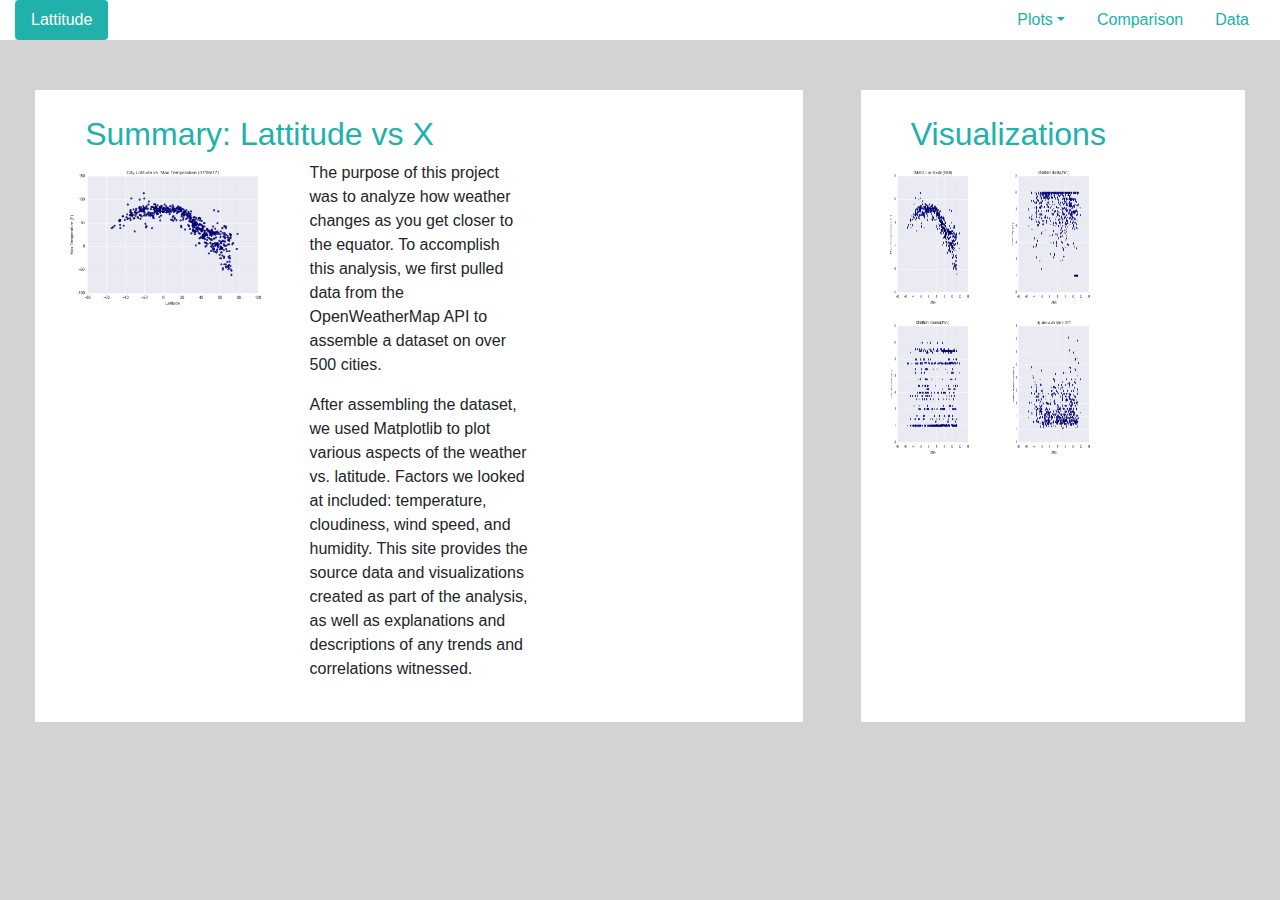
<file: HW09/index.html>
<!DOCTYPE html>
<html>
<head>
 <meta charset="UTF-8">
 <meta name="viewport" content="width=device-width, initial-scale=1, shrink-to-fit=no">
 <title>Homework 9</title>
 <link rel="stylesheet" href="https://stackpath.bootstrapcdn.com/bootstrap/4.3.1/css/bootstrap.min.css" integrity="sha384-ggOyR0iXCbMQv3Xipma34MD+dH/1fQ784/j6cY/iJTQUOhcWr7x9JvoRxT2MZw1T" crossorigin="anonymous">   
 <link rel="stylesheet" href="./assets/styles.css">
 <script src="https://code.jquery.com/jquery-3.3.1.slim.min.js" integrity="sha384-q8i/X+965DzO0rT7abK41JStQIAqVgRVzpbzo5smXKp4YfRvH+8abtTE1Pi6jizo" crossorigin="anonymous"></script>
 <script src="https://cdnjs.cloudflare.com/ajax/libs/popper.js/1.14.7/umd/popper.min.js" integrity="sha384-UO2eT0CpHqdSJQ6hJty5KVphtPhzWj9WO1clHTMGa3JDZwrnQq4sF86dIHNDz0W1" crossorigin="anonymous"></script>
 <script src="https://stackpath.bootstrapcdn.com/bootstrap/4.3.1/js/bootstrap.min.js" integrity="sha384-JjSmVgyd0p3pXB1rRibZUAYoIIy6OrQ6VrjIEaFf/nJGzIxFDsf4x0xIM+B07jRM" crossorigin="anonymous"></script>

 <div class="container-fluid navbar-formats col-md-12" >
        <ul class="nav nav-pills">
         <li class="nav-item">
          <a class="nav-link active" href="./index.html">Lattitude</a>
         </li>
         <li class="nav-item dropdown ml-md-auto navbar-formats">
          <a class="nav-link dropdown-toggle" href="http://example.com" id="navbarDropdownMenuLink" data-toggle="dropdown">Plots</a>
            <div class="dropdown-menu dropdown-menu-right" aria-labelledby="navbarDropdownMenuLink">
            <a class="dropdown-item" href="./fig1.html">Max Temperature</a> 
            <a class="dropdown-item" href="./fig2.html">Humidity</a> 
            <a class="dropdown-item" href="./fig3.html">Cloudiness</a>
            <a class="dropdown-item" href="./fig4.html">Windspeed</a>
            </div>
         </li>
         <li class="nav-item">
          <a class="nav-link" href="./comparison.html">Comparison</a>
         </li>
         <li class="nav-item">
          <a class="nav-link" href="./data.html">Data</a>
         </li>
        </ul>
       </div>
</head>

<body>

<div class="container outer-container col-md-12">
 <div class="row">
  <div class="container container-left col-md-8">
   <div class="box-title">
    <h2>Summary: Lattitude vs X</h2>
   </div>
   <div class="row">
    <div class="col-md-4">
     <img class="img-fluid pull-left" alt="Lat vs Temp" src="./assets/images/Fig1.png" />
    </div>
    <div class="col-md-4">
     <p>The purpose of this project was to analyze how weather changes as you get closer to the equator. To accomplish this analysis, we first pulled data from the OpenWeatherMap API to assemble a dataset on over 500 cities.</p>
     <p>After assembling the dataset, we used Matplotlib to plot various aspects of the weather vs. latitude. Factors we looked at included: temperature, cloudiness, wind speed, and humidity. This site provides the source data and visualizations created as part of the analysis, as well as explanations and descriptions of any trends and correlations witnessed.</p>    
    </div>
   </div>
  </div>

    <div class="container container-right col-md-4">
        <h2 class="box-title">Visualizations</h2>
        <div class="row">
            <div class="col-md-4">
                <a href="./fig1.html"><img class="img-fluid images" alt="Lat vs Temp" src="./assets/images/Fig1.png" /></a>
            </div>
            <div class="col-md-4">
                <a href="./fig1.html"><img class="img-fluid images" alt="Lat vs Humidity" src="./assets/images/Fig2.png" /></a>
            </div>
        </div>
        <div class="row">
            <div class="col-md-4">
                <a href="./fig1.html"><img class="img-fluid images" alt="Lat vs Cloudiness" src="./assets/images/Fig3.png" /></a>
            </div>
            <div class="col-md-4">
                <a href="./fig1.html"><img class="img-fluid images" alt="Lat vs Windspeed" src="./assets/images/Fig4.png" /></a>
            </div>
        </div>
    </div>
</div>
</div>
</body>
</file>
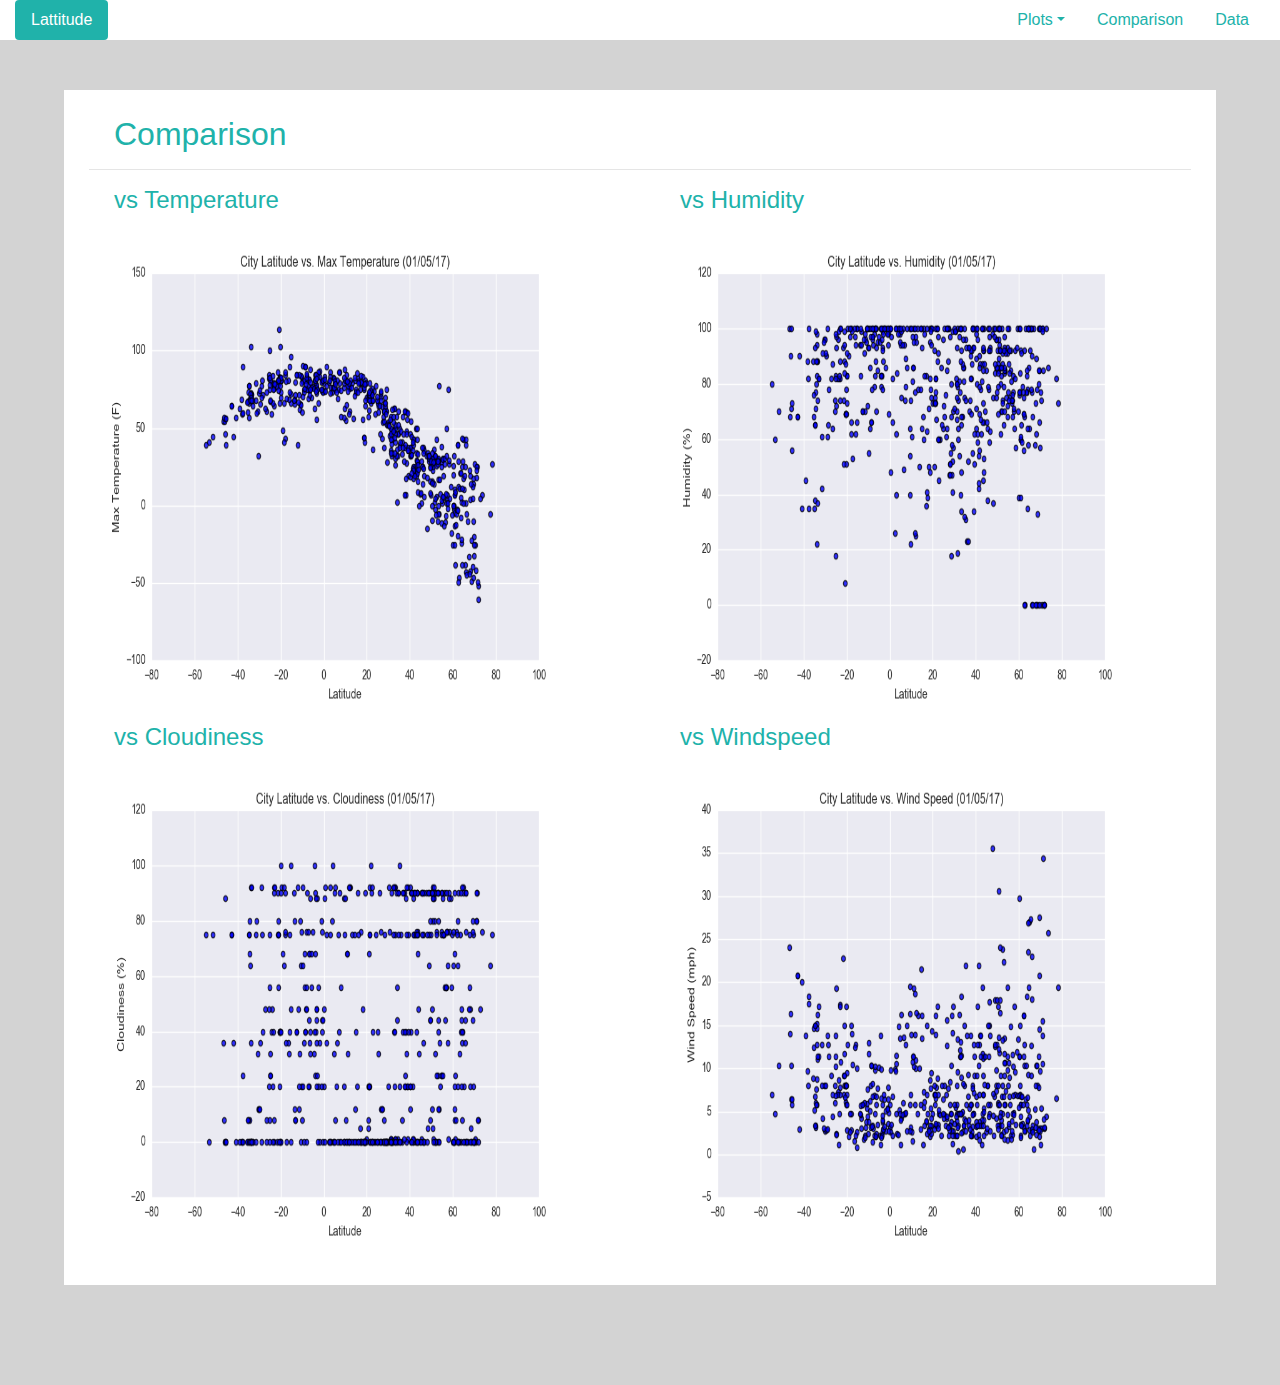
<file: HW09/comparison.html>
<!DOCTYPE html>
<html>
<head>
 <meta charset="UTF-8">
 <meta name="viewport" content="width=device-width, initial-scale=1, shrink-to-fit=no">
 <title>Homework 9</title>
 <link rel="stylesheet" href="https://stackpath.bootstrapcdn.com/bootstrap/4.3.1/css/bootstrap.min.css" integrity="sha384-ggOyR0iXCbMQv3Xipma34MD+dH/1fQ784/j6cY/iJTQUOhcWr7x9JvoRxT2MZw1T" crossorigin="anonymous">   
 <link rel="stylesheet" href="./assets/styles.css">
 <script src="https://code.jquery.com/jquery-3.3.1.slim.min.js" integrity="sha384-q8i/X+965DzO0rT7abK41JStQIAqVgRVzpbzo5smXKp4YfRvH+8abtTE1Pi6jizo" crossorigin="anonymous"></script>
 <script src="https://cdnjs.cloudflare.com/ajax/libs/popper.js/1.14.7/umd/popper.min.js" integrity="sha384-UO2eT0CpHqdSJQ6hJty5KVphtPhzWj9WO1clHTMGa3JDZwrnQq4sF86dIHNDz0W1" crossorigin="anonymous"></script>
 <script src="https://stackpath.bootstrapcdn.com/bootstrap/4.3.1/js/bootstrap.min.js" integrity="sha384-JjSmVgyd0p3pXB1rRibZUAYoIIy6OrQ6VrjIEaFf/nJGzIxFDsf4x0xIM+B07jRM" crossorigin="anonymous"></script>

 <div class="container-fluid navbar-formats col-md-12" >
        <ul class="nav nav-pills">
         <li class="nav-item">
          <a class="nav-link active" href="./index.html">Lattitude</a>
         </li>
         <li class="nav-item dropdown ml-md-auto navbar-formats">
          <a class="nav-link dropdown-toggle" href="http://example.com" id="navbarDropdownMenuLink" data-toggle="dropdown">Plots</a>
            <div class="dropdown-menu dropdown-menu-right" aria-labelledby="navbarDropdownMenuLink">
            <a class="dropdown-item" href="./fig1.html">Max Temperature</a> 
            <a class="dropdown-item" href="./fig2.html">Humidity</a> 
            <a class="dropdown-item" href="./fig3.html">Cloudiness</a>
            <a class="dropdown-item" href="./fig4.html">Windspeed</a>
            </div>
         </li>
         <li class="nav-item">
          <a class="nav-link" href="./comparison.html">Comparison</a>
         </li>
         <li class="nav-item">
          <a class="nav-link" href="./data.html">Data</a>
         </li>
        </ul>
       </div>
</head>
<body>
        <div class="container data-page-format col-md-12">
                <h2 class="box-title">Comparison</h2>
                <hr>
                <div class="row">
                    <div class="col-md-6">
                        <h4 class="box-title">vs Temperature</h4>
                        <a href="./fig1.html"><img class="img-fluid images comparison-images" alt="Lat vs Temp" src="./assets/images/Fig1.png" /></a>
                    </div>
                    <div class="col-md-6">
                        <h4 class="box-title">vs Humidity</h4>
                        <a href="./fig2.html"><img class="img-fluid images comparison-images" alt="Lat vs Humidity" src="./assets/images/Fig2.png" /></a>
                    </div>
                </div>
                <div class="row">
                    <div class="col-md-6">
                        <h4 class="box-title">vs Cloudiness</h4>
                        <a href="./fig3.html"><img class="img-fluid images comparison-images" alt="Lat vs Cloudiness" src="./assets/images/Fig3.png" /></a>
                    </div>
                    <div class="col-md-6">
                        <h4 class="box-title">vs Windspeed</h4>
                        <a href="./fig4.html"><img class="img-fluid images comparison-images" alt="Lat vs Windspeed" src="./assets/images/Fig4.png" /></a>
                    </div>
                </div>
            </div>
  </div>
</body>
</file>
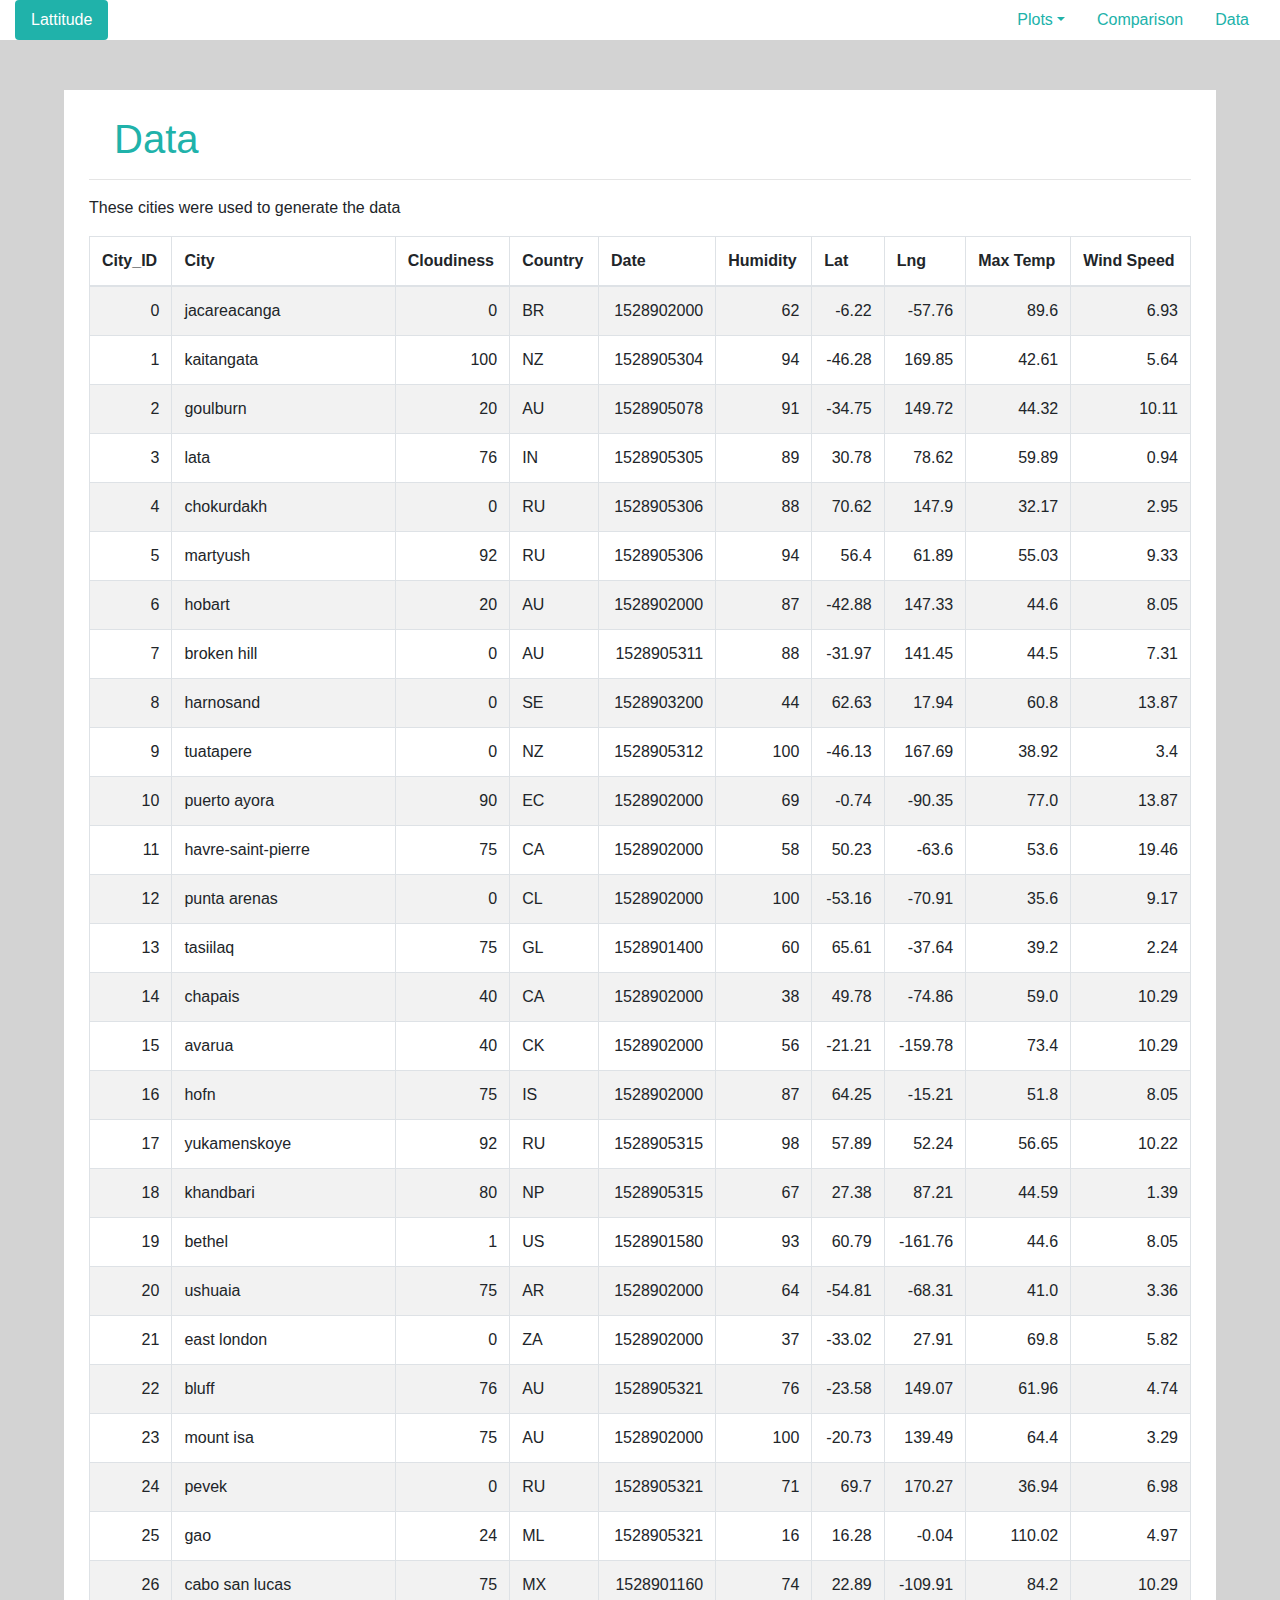
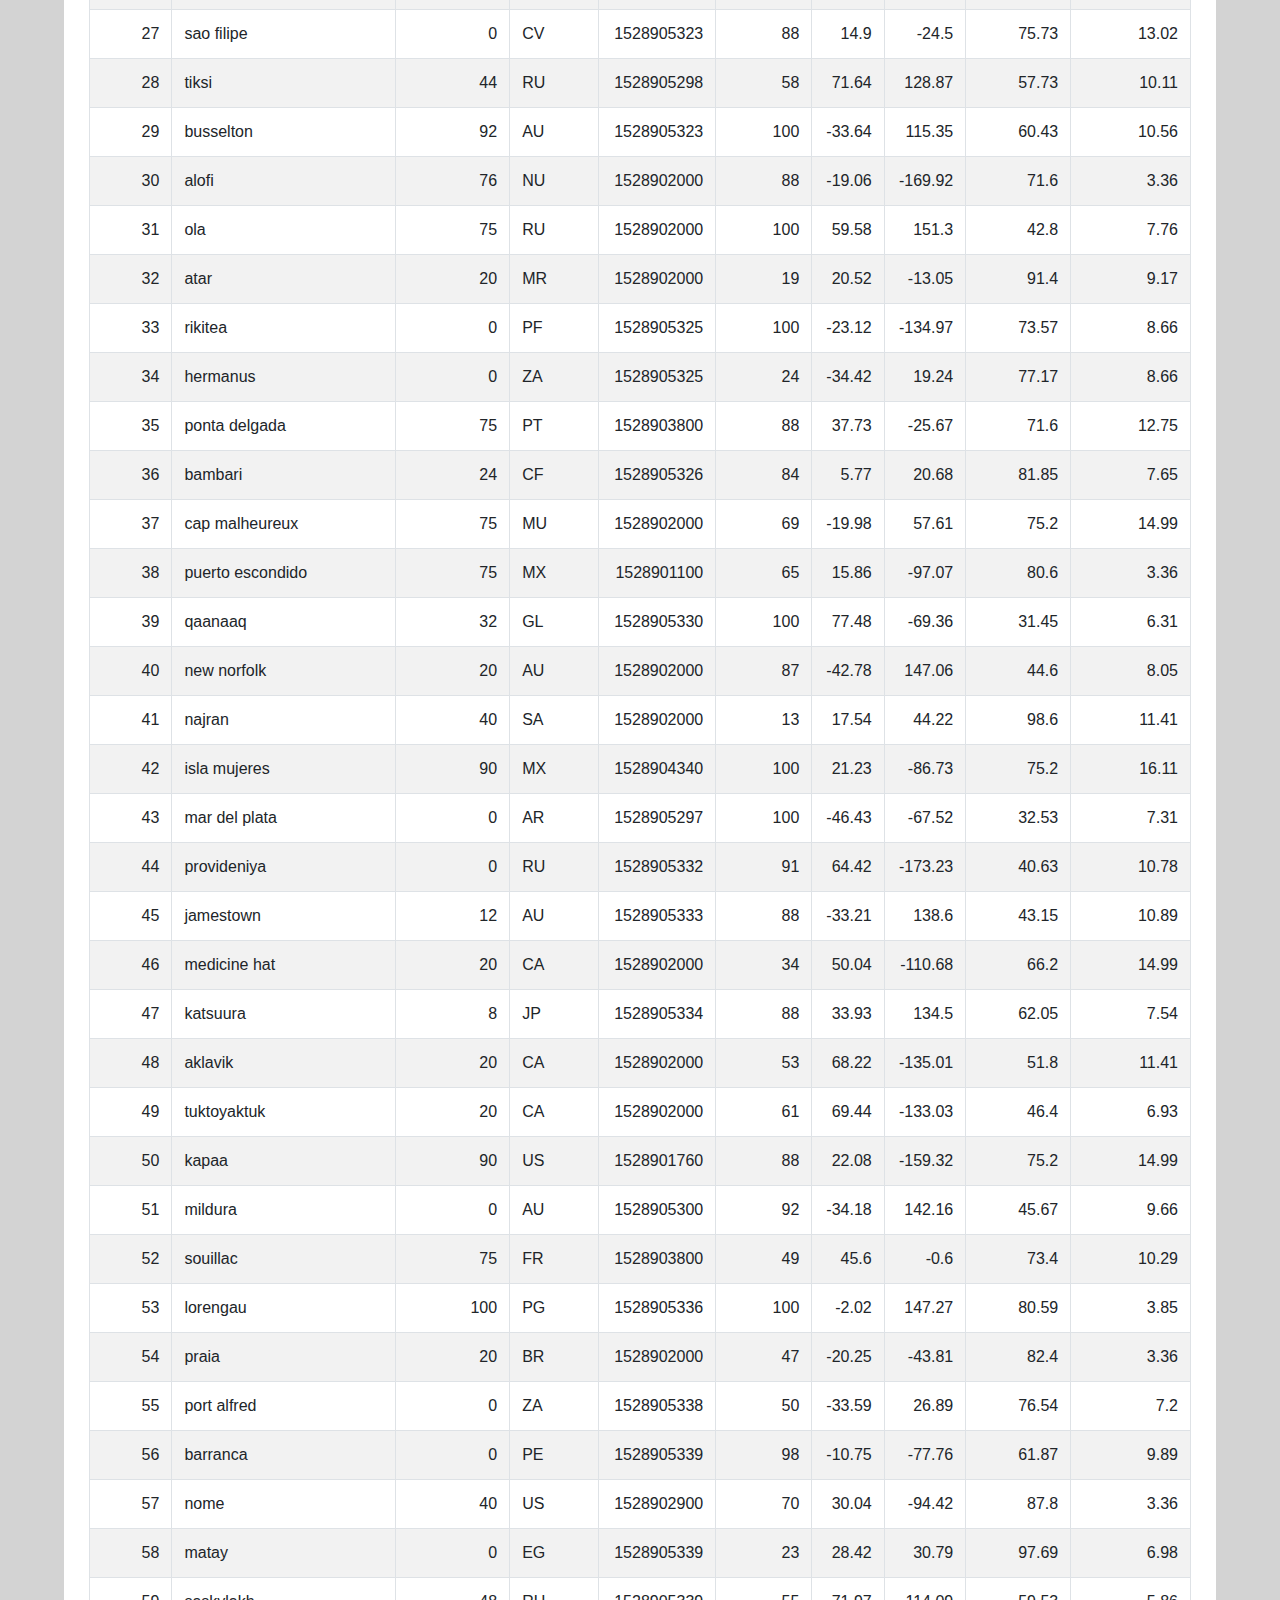
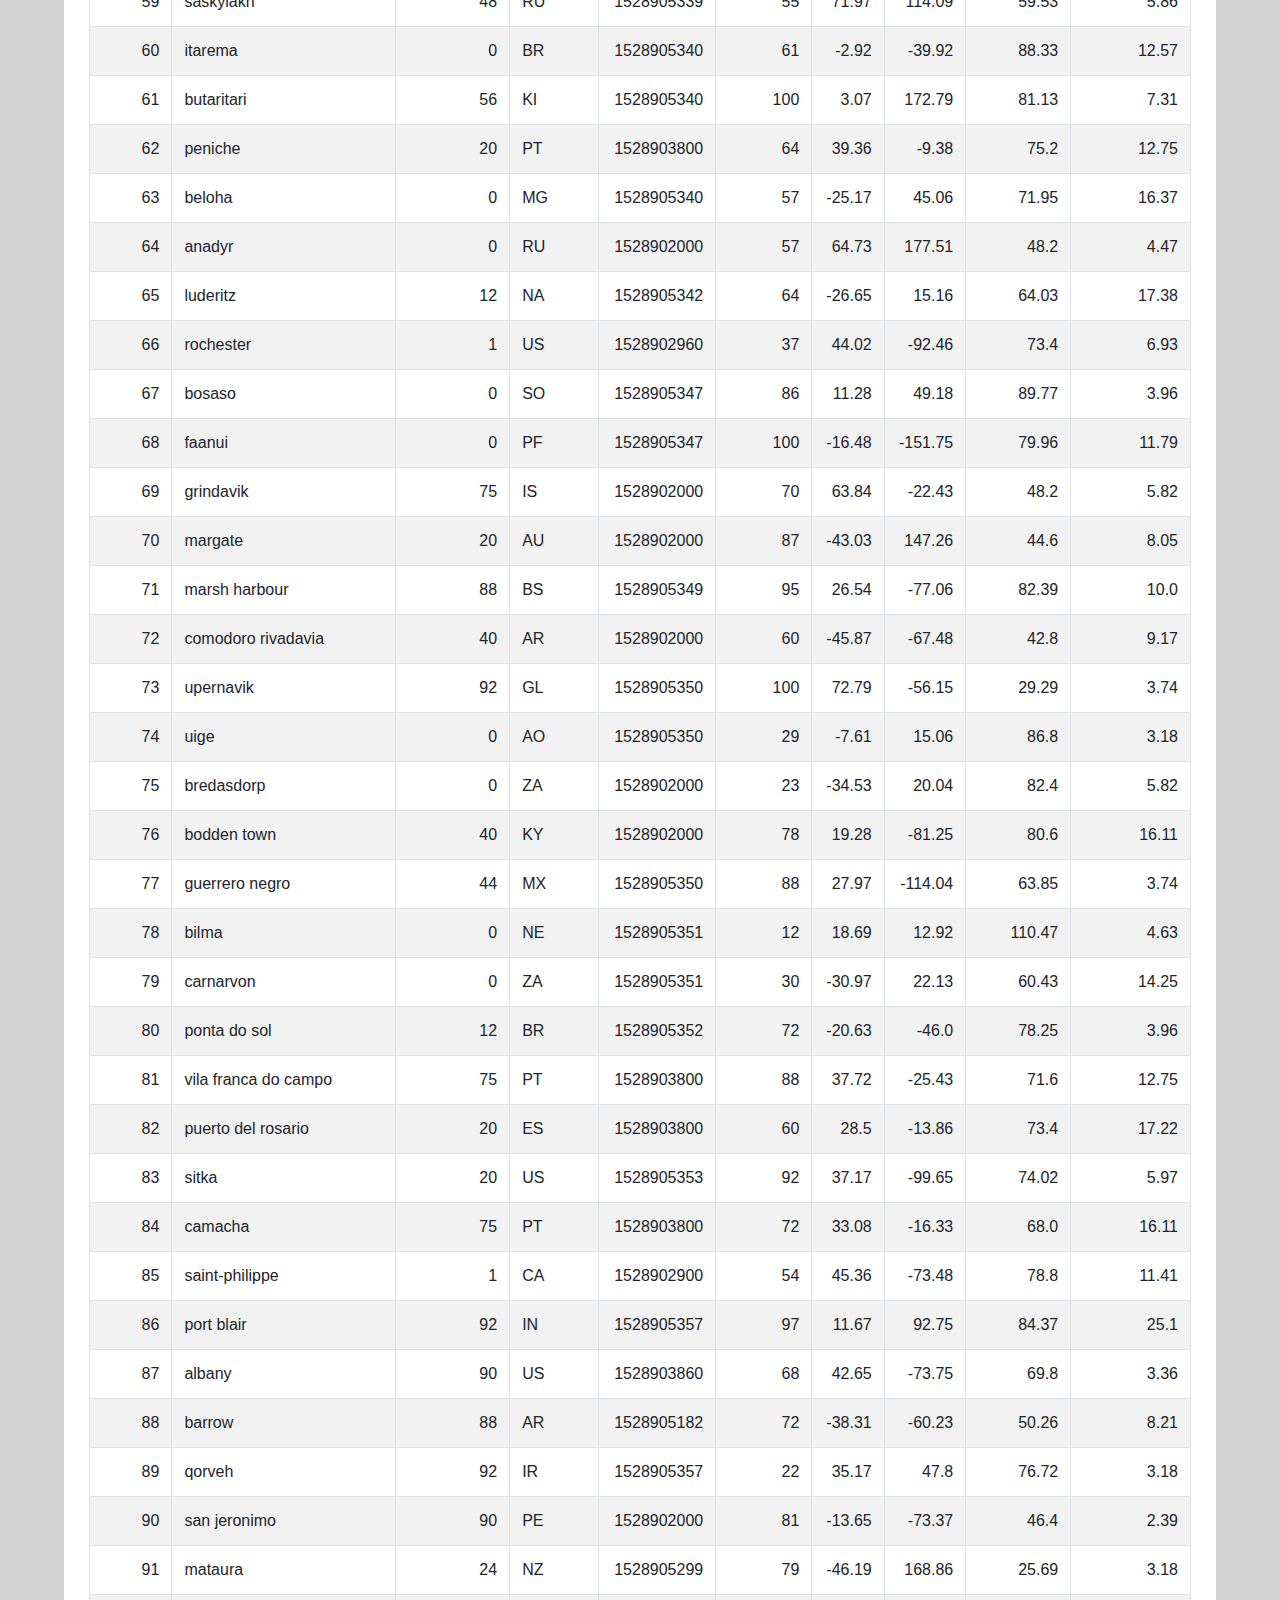
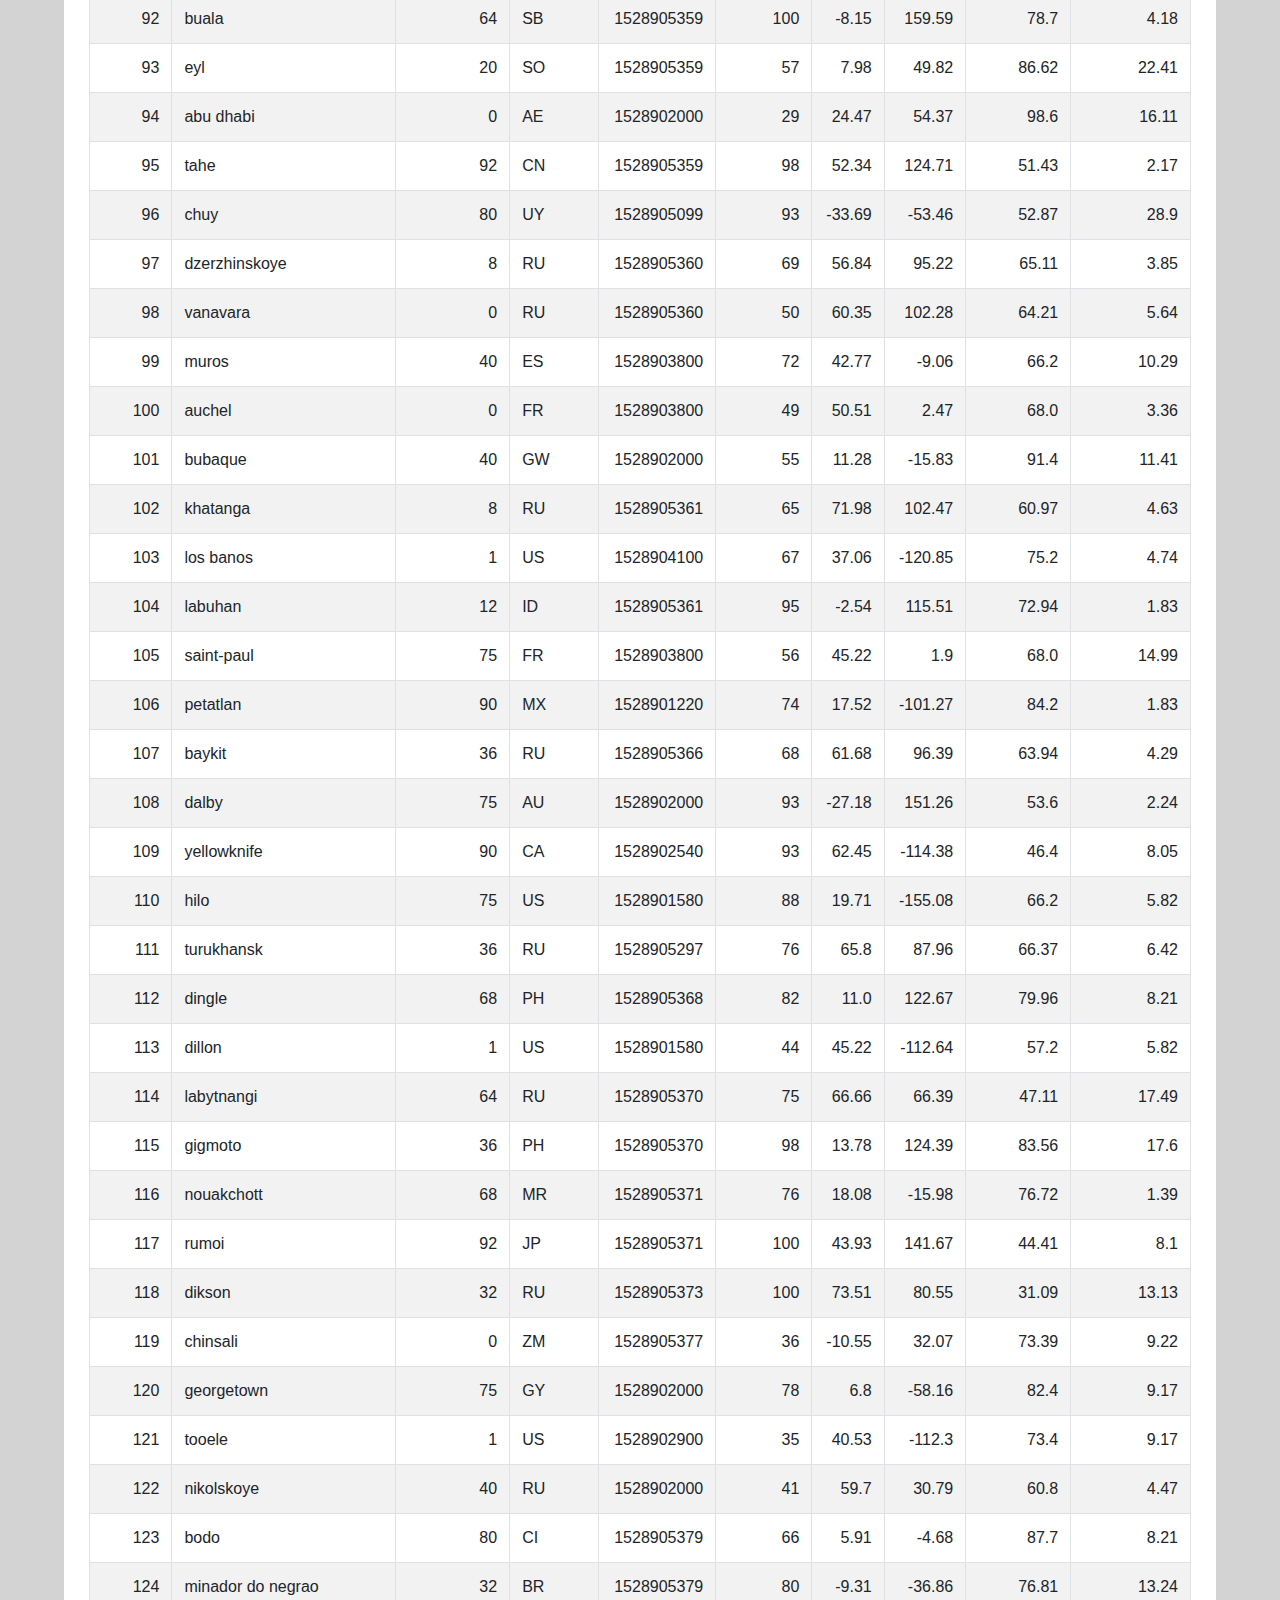
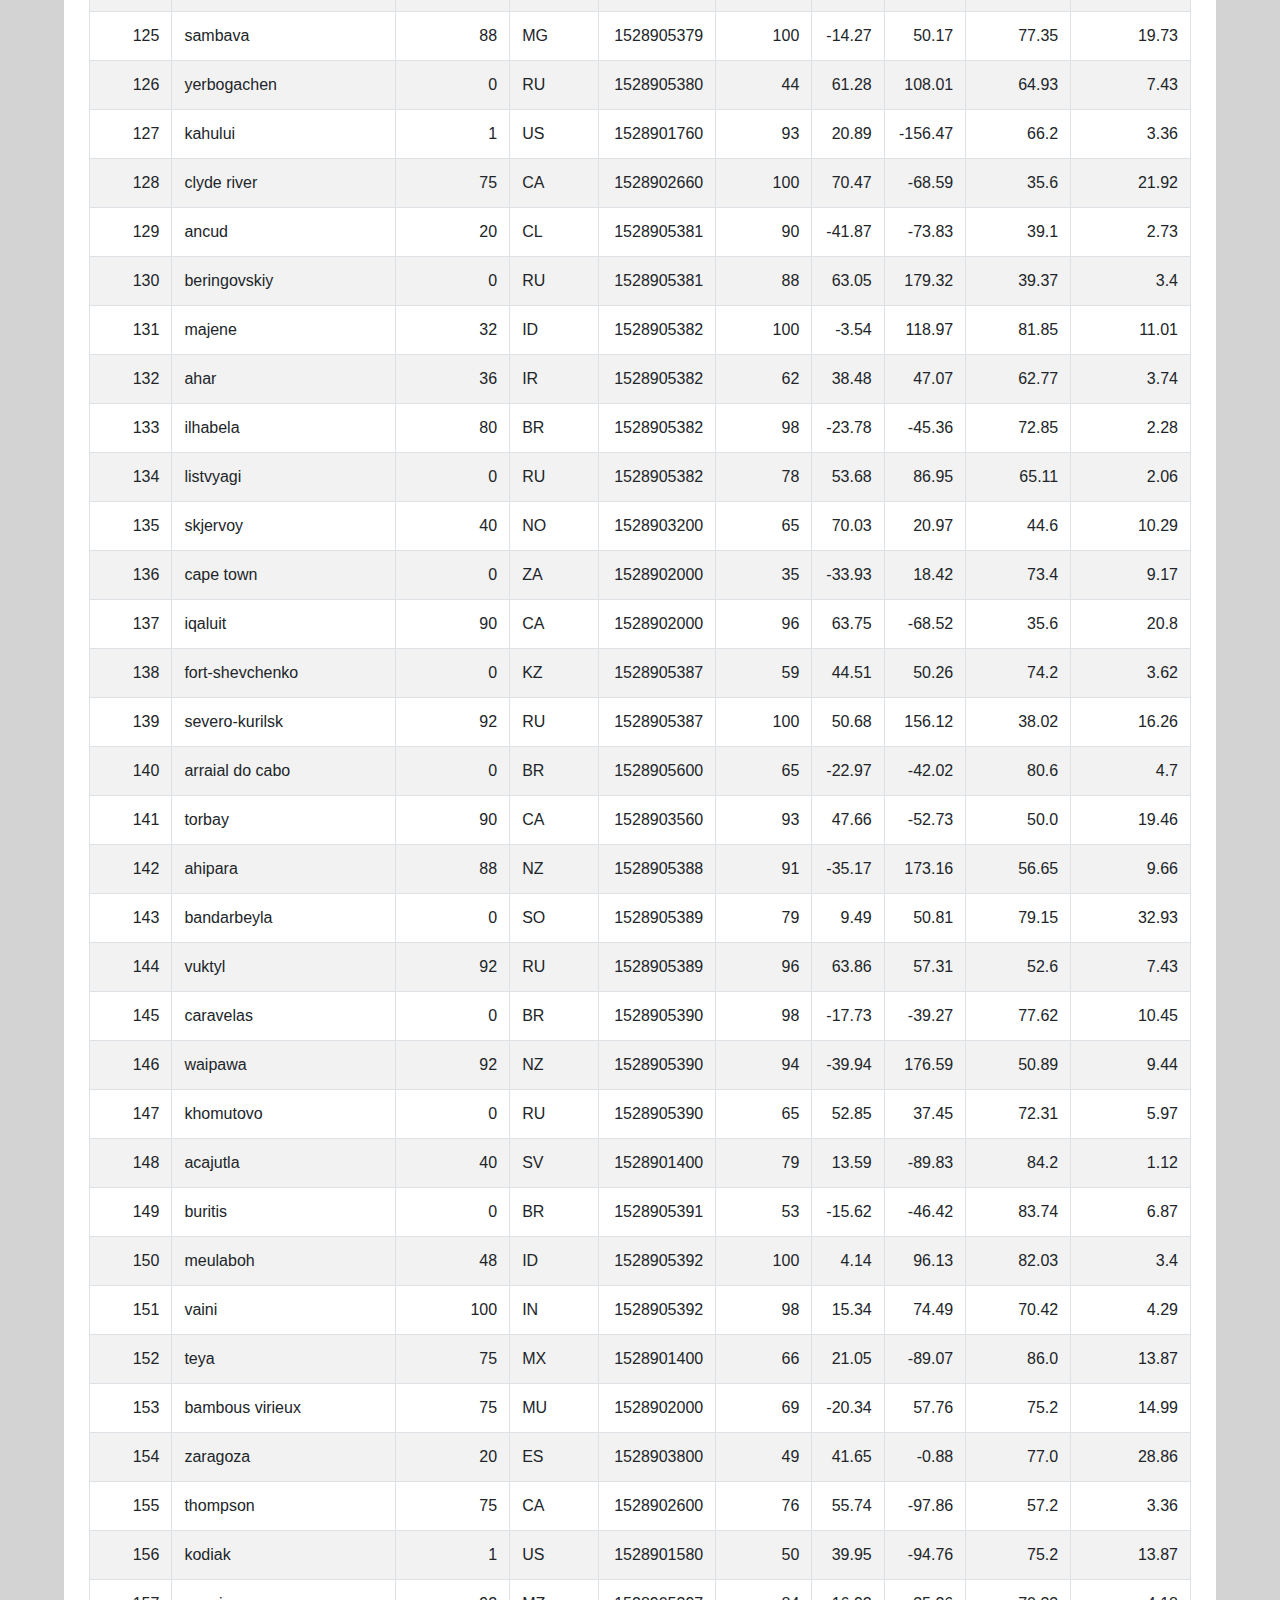
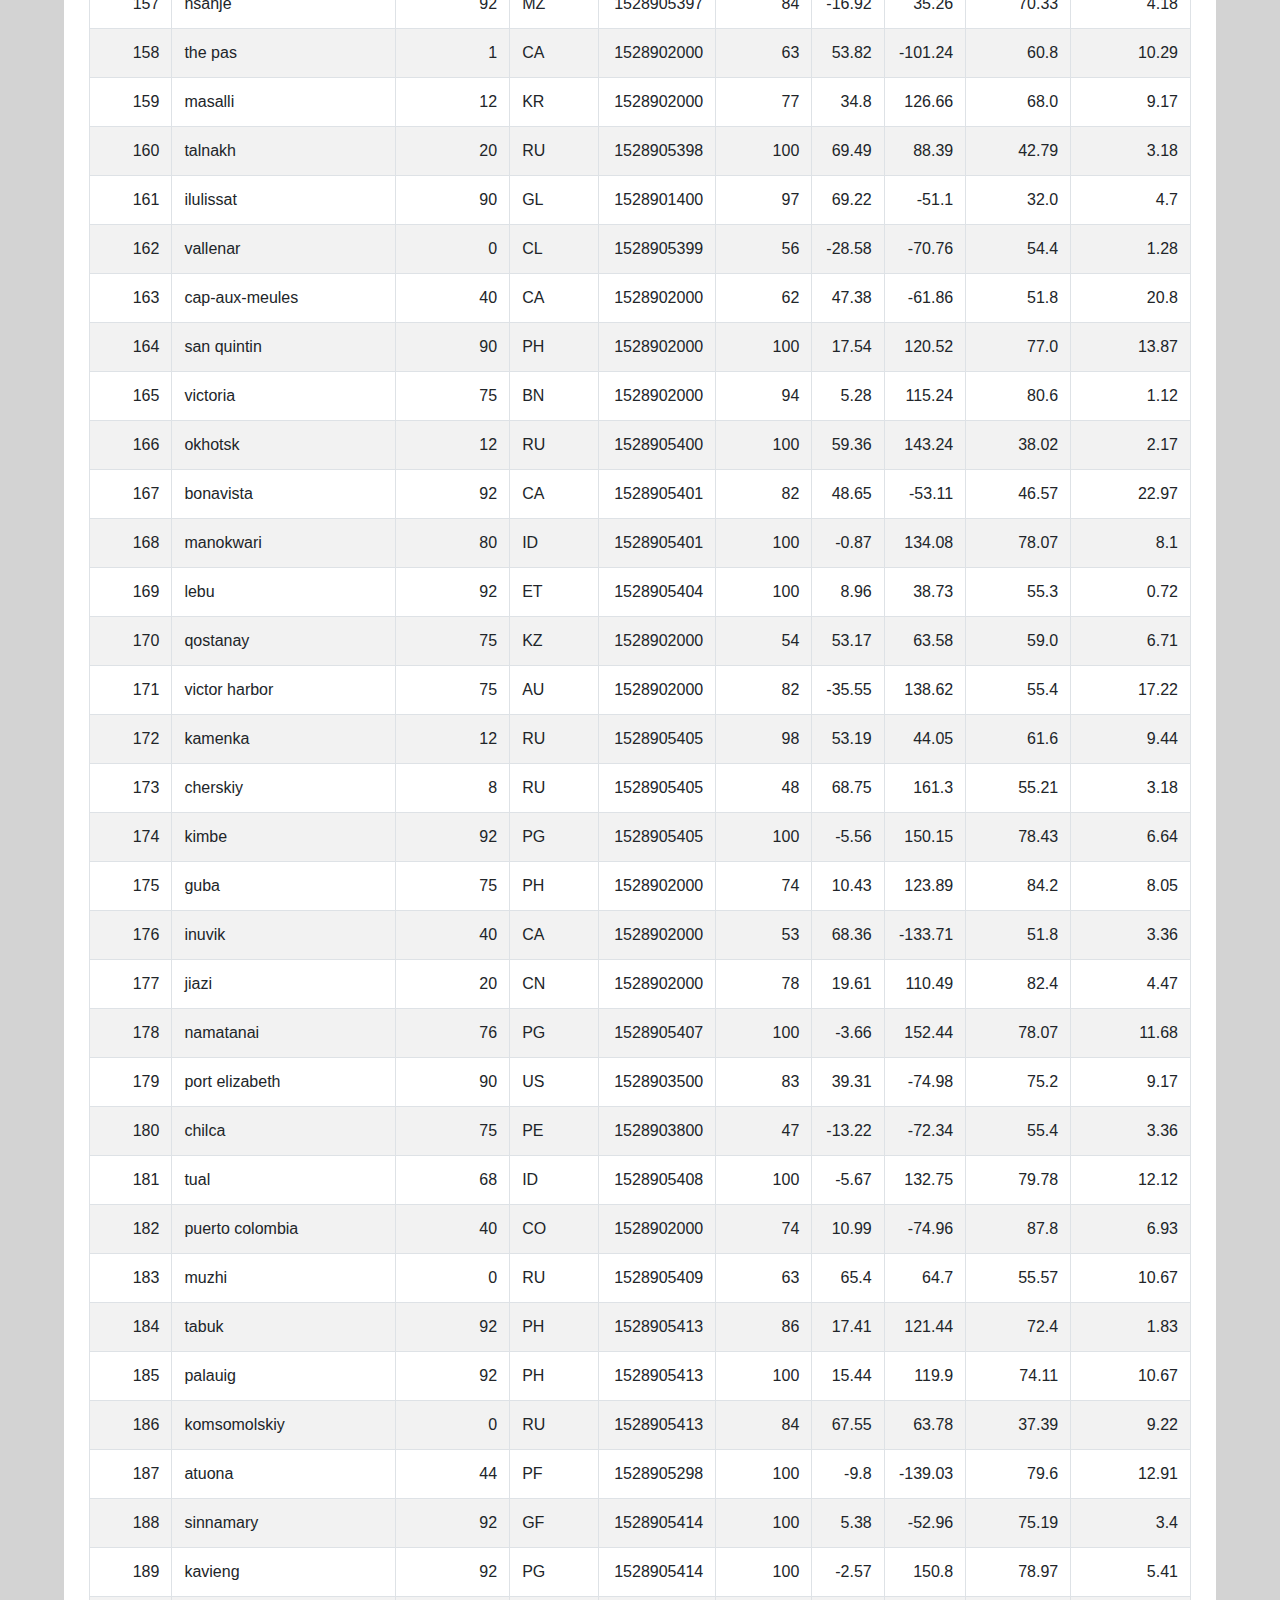
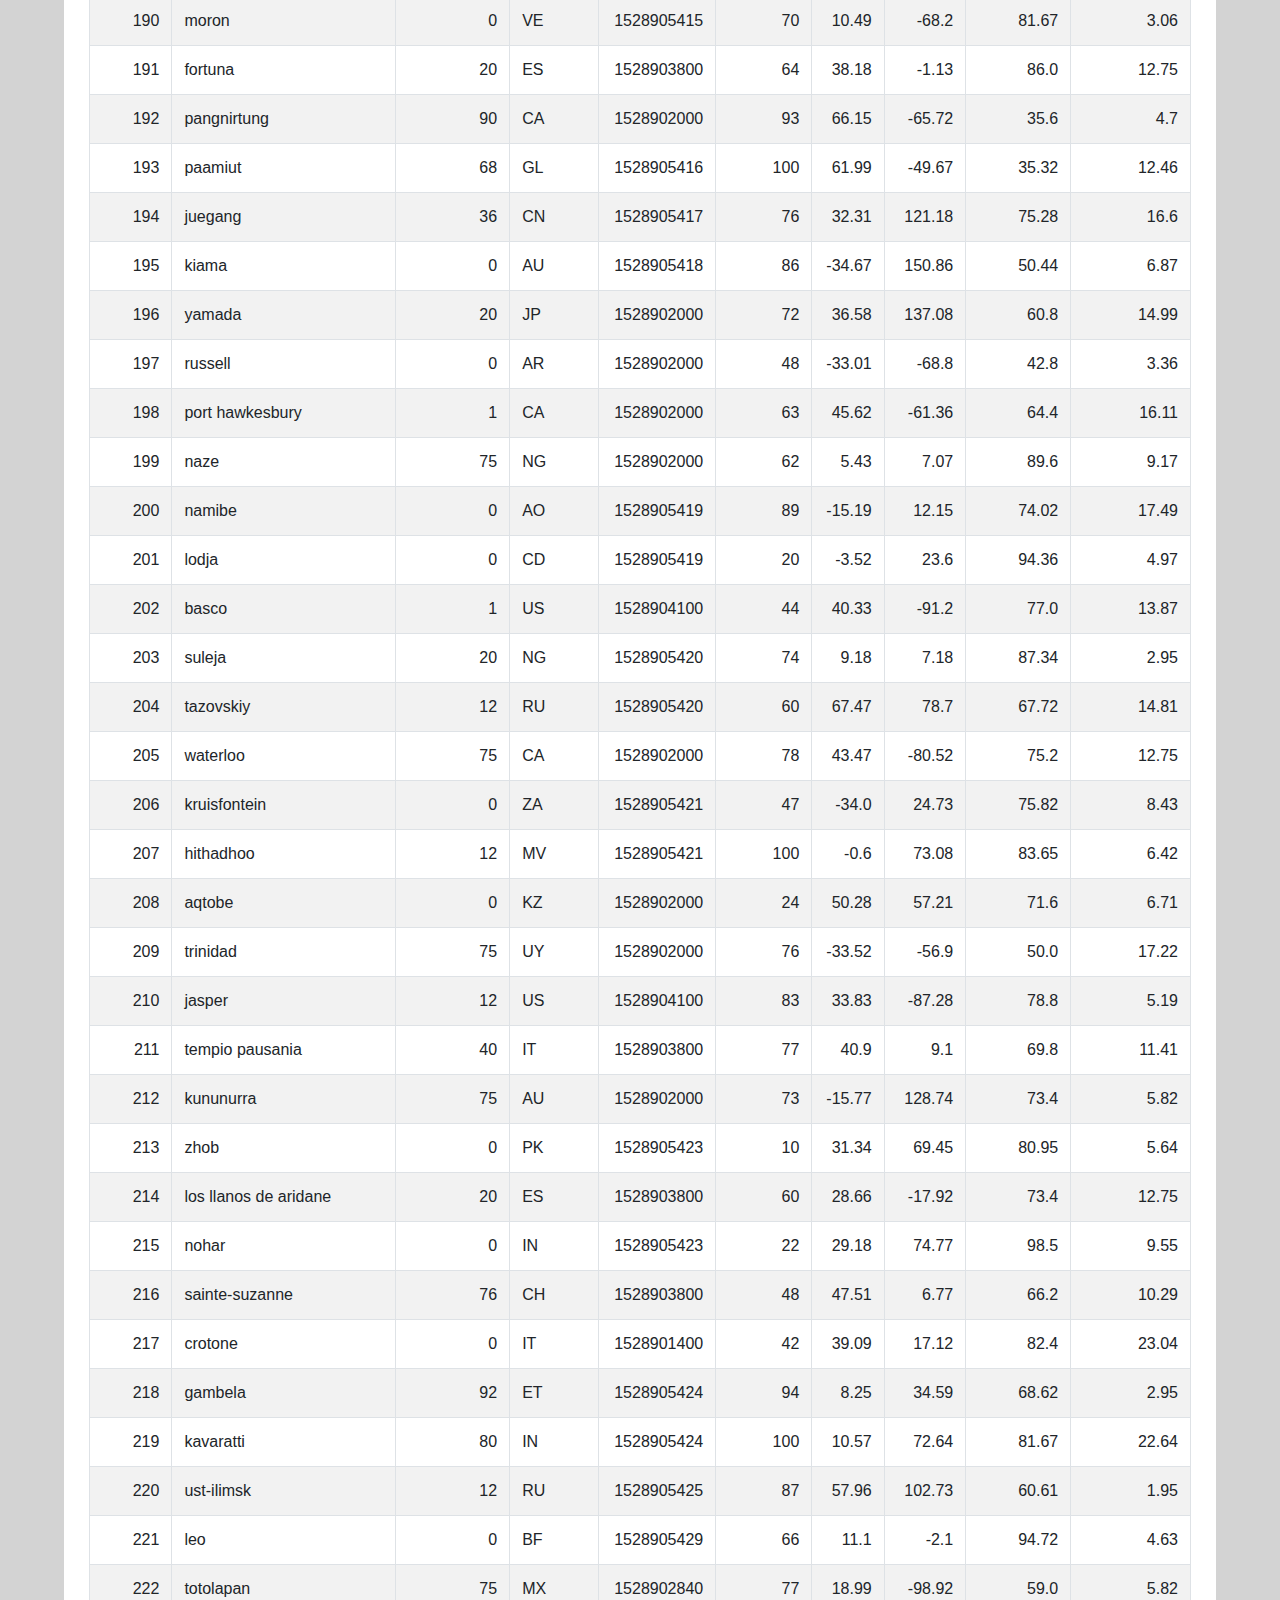
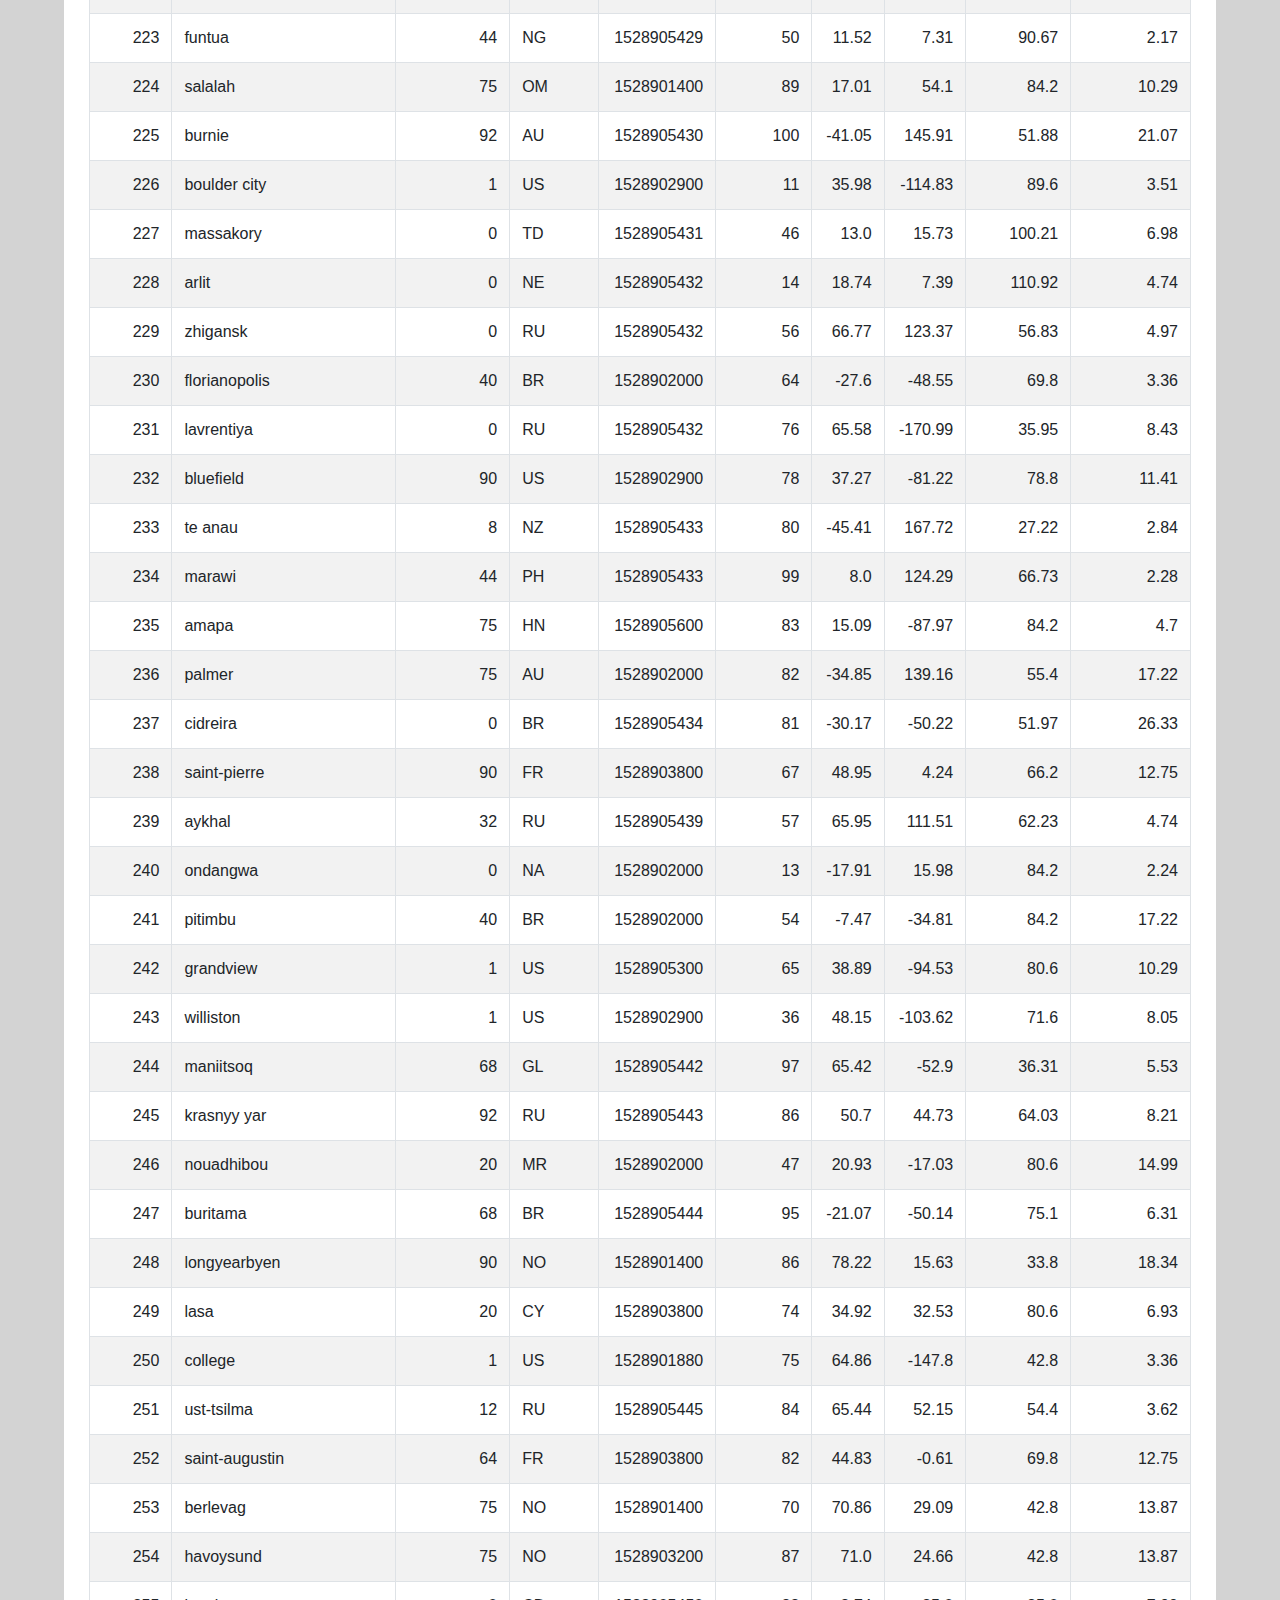
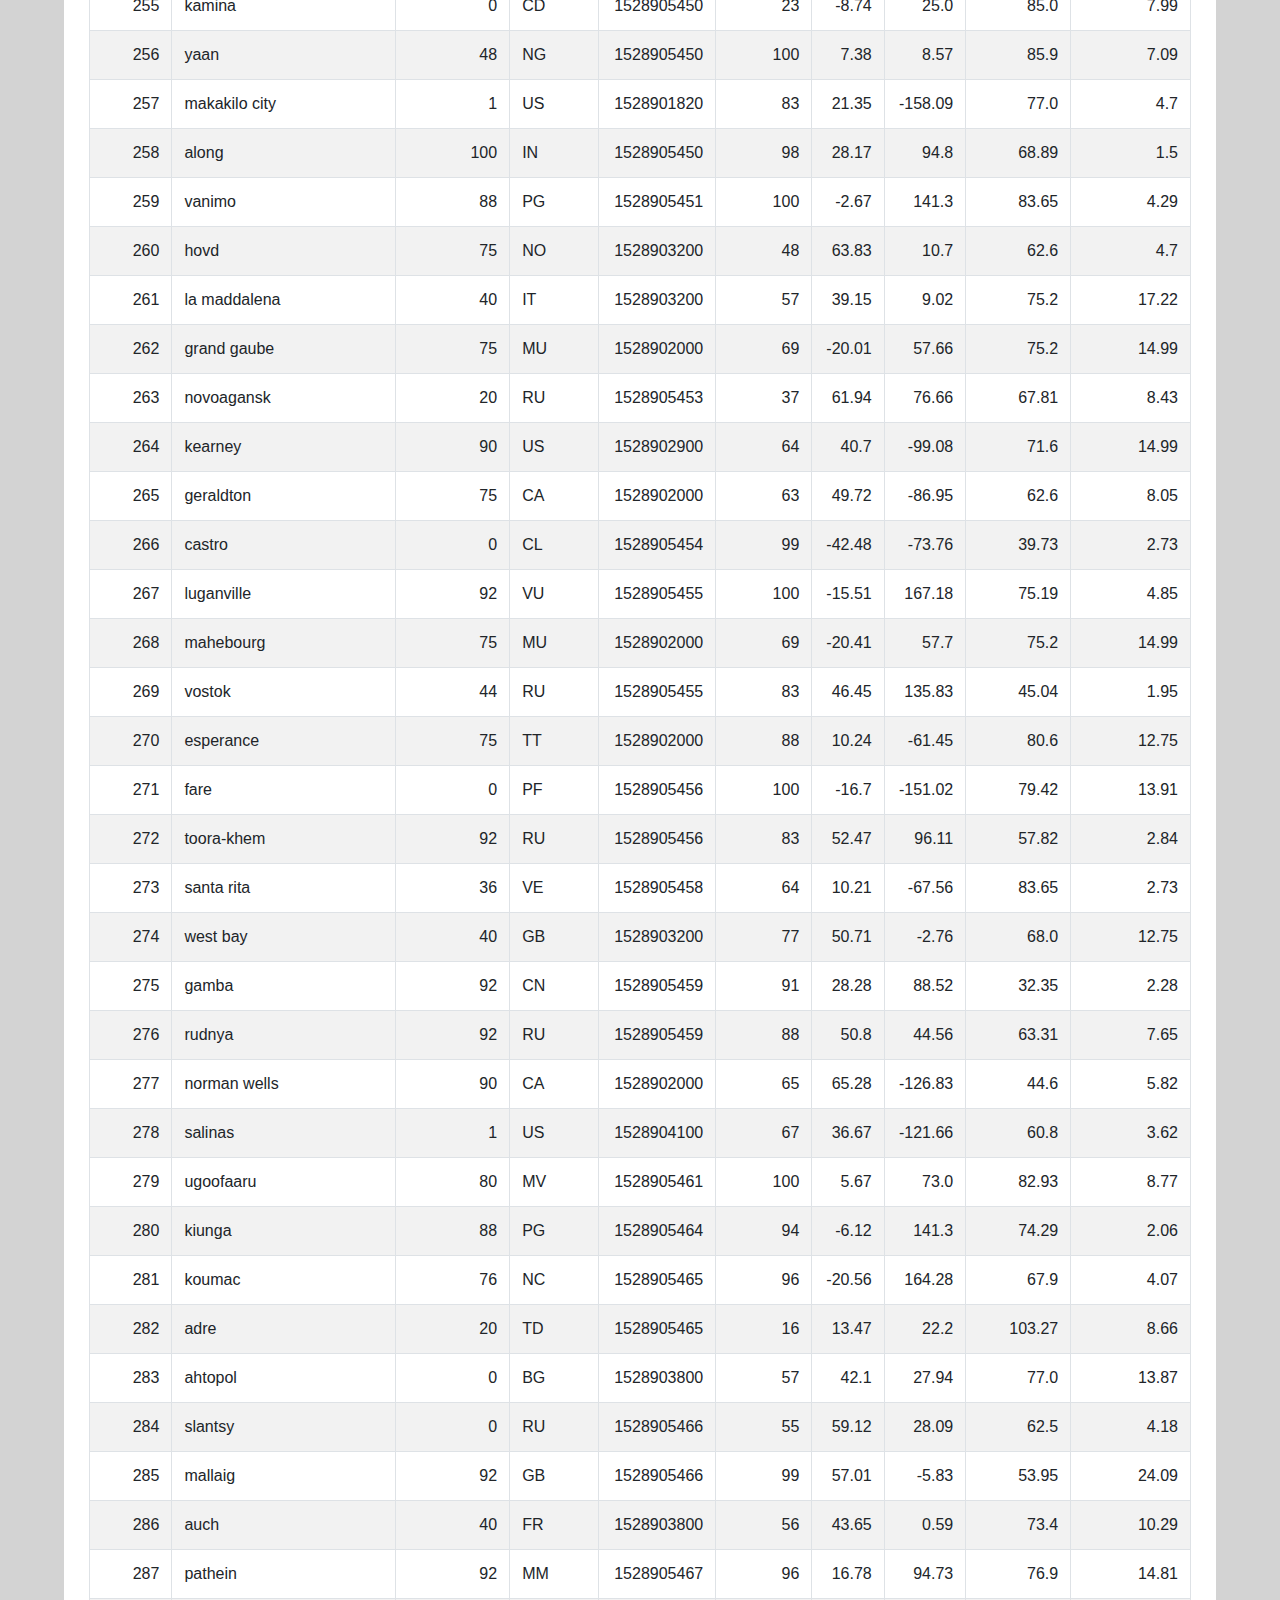
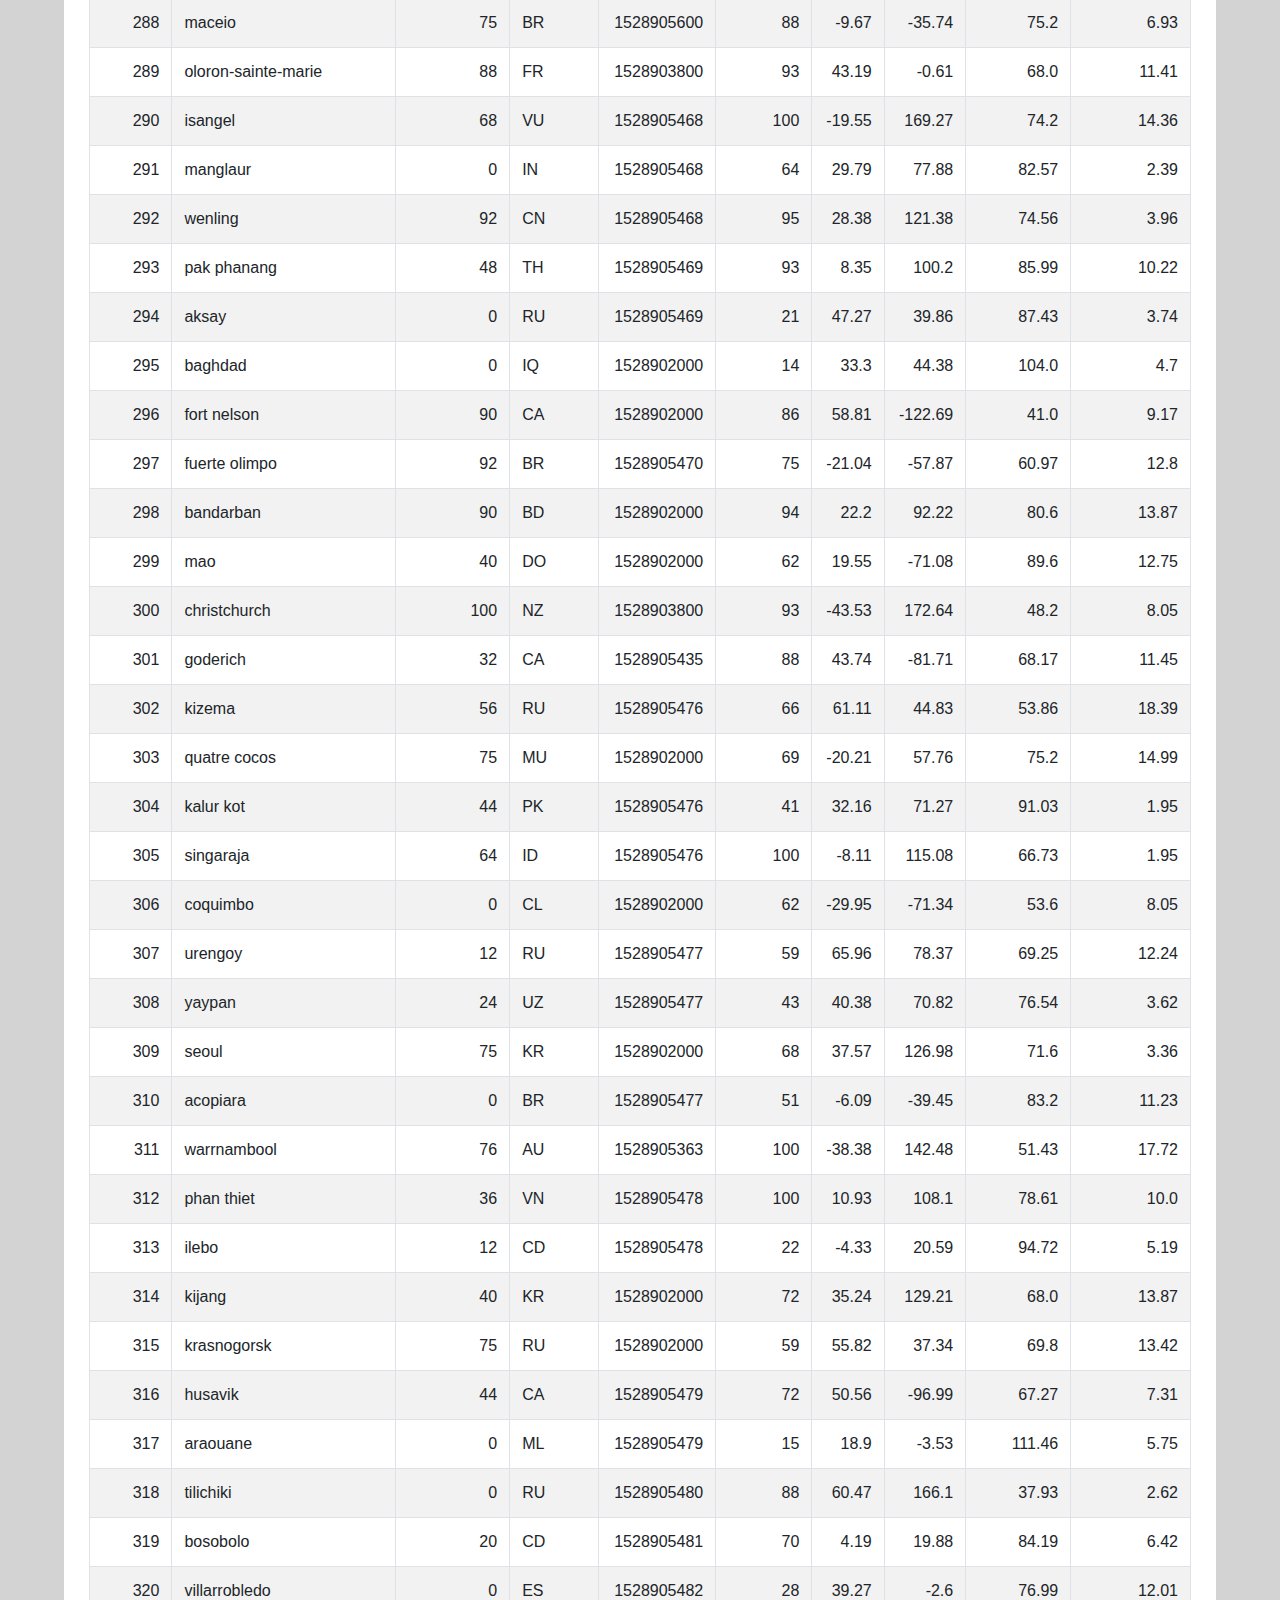
<file: HW09/data.html>
<!DOCTYPE html>
<html>
<head>
 <meta charset="UTF-8">
 <meta name="viewport" content="width=device-width, initial-scale=1, shrink-to-fit=no">
 <title>Homework 9</title>
 <link rel="stylesheet" href="https://stackpath.bootstrapcdn.com/bootstrap/4.3.1/css/bootstrap.min.css" integrity="sha384-ggOyR0iXCbMQv3Xipma34MD+dH/1fQ784/j6cY/iJTQUOhcWr7x9JvoRxT2MZw1T" crossorigin="anonymous">   
 <link rel="stylesheet" href="./assets/styles.css">
 <script src="https://code.jquery.com/jquery-3.3.1.slim.min.js" integrity="sha384-q8i/X+965DzO0rT7abK41JStQIAqVgRVzpbzo5smXKp4YfRvH+8abtTE1Pi6jizo" crossorigin="anonymous"></script>
 <script src="https://cdnjs.cloudflare.com/ajax/libs/popper.js/1.14.7/umd/popper.min.js" integrity="sha384-UO2eT0CpHqdSJQ6hJty5KVphtPhzWj9WO1clHTMGa3JDZwrnQq4sF86dIHNDz0W1" crossorigin="anonymous"></script>
 <script src="https://stackpath.bootstrapcdn.com/bootstrap/4.3.1/js/bootstrap.min.js" integrity="sha384-JjSmVgyd0p3pXB1rRibZUAYoIIy6OrQ6VrjIEaFf/nJGzIxFDsf4x0xIM+B07jRM" crossorigin="anonymous"></script>

 <div class="container-fluid navbar-formats col-md-12" >
        <ul class="nav nav-pills">
         <li class="nav-item">
          <a class="nav-link active" href="./index.html">Lattitude</a>
         </li>
         <li class="nav-item dropdown ml-md-auto navbar-formats">
          <a class="nav-link dropdown-toggle" href="http://example.com" id="navbarDropdownMenuLink" data-toggle="dropdown">Plots</a>
            <div class="dropdown-menu dropdown-menu-right" aria-labelledby="navbarDropdownMenuLink">
            <a class="dropdown-item" href="./fig1.html">Max Temperature</a> 
            <a class="dropdown-item" href="./fig2.html">Humidity</a> 
            <a class="dropdown-item" href="./fig3.html">Cloudiness</a>
            <a class="dropdown-item" href="./fig4.html">Windspeed</a>
            </div>
         </li>
         <li class="nav-item">
          <a class="nav-link" href="./comparison.html">Comparison</a>
         </li>
         <li class="nav-item">
          <a class="nav-link" href="./data.html">Data</a>
         </li>
        </ul>
       </div>
</head>

<body>
<div class="data-page-format" >
    <div class="box-title">
        <h1>Data</h1>
    </div>
    <hr>
        <p>These cities were used to generate the data</p>
    
<table class="table table-bordered table-hover table-condensed table-striped">
<thead><tr><th title="Field #1">City_ID</th>
<th title="Field #2">City</th>
<th title="Field #3">Cloudiness</th>
<th title="Field #4">Country</th>
<th title="Field #5">Date</th>
<th title="Field #6">Humidity</th>
<th title="Field #7">Lat</th>
<th title="Field #8">Lng</th>
<th title="Field #9">Max Temp</th>
<th title="Field #10">Wind Speed</th>
</tr></thead>
<tbody><tr>
<td align="right">0</td>
<td>jacareacanga</td>
<td align="right">0</td>
<td>BR</td>
<td align="right">1528902000</td>
<td align="right">62</td>
<td align="right">-6.22</td>
<td align="right">-57.76</td>
<td align="right">89.6</td>
<td align="right">6.93</td>
</tr>
<tr>
<td align="right">1</td>
<td>kaitangata</td>
<td align="right">100</td>
<td>NZ</td>
<td align="right">1528905304</td>
<td align="right">94</td>
<td align="right">-46.28</td>
<td align="right">169.85</td>
<td align="right">42.61</td>
<td align="right">5.64</td>
</tr>
<tr>
<td align="right">2</td>
<td>goulburn</td>
<td align="right">20</td>
<td>AU</td>
<td align="right">1528905078</td>
<td align="right">91</td>
<td align="right">-34.75</td>
<td align="right">149.72</td>
<td align="right">44.32</td>
<td align="right">10.11</td>
</tr>
<tr>
<td align="right">3</td>
<td>lata</td>
<td align="right">76</td>
<td>IN</td>
<td align="right">1528905305</td>
<td align="right">89</td>
<td align="right">30.78</td>
<td align="right">78.62</td>
<td align="right">59.89</td>
<td align="right">0.94</td>
</tr>
<tr>
<td align="right">4</td>
<td>chokurdakh</td>
<td align="right">0</td>
<td>RU</td>
<td align="right">1528905306</td>
<td align="right">88</td>
<td align="right">70.62</td>
<td align="right">147.9</td>
<td align="right">32.17</td>
<td align="right">2.95</td>
</tr>
<tr>
<td align="right">5</td>
<td>martyush</td>
<td align="right">92</td>
<td>RU</td>
<td align="right">1528905306</td>
<td align="right">94</td>
<td align="right">56.4</td>
<td align="right">61.89</td>
<td align="right">55.03</td>
<td align="right">9.33</td>
</tr>
<tr>
<td align="right">6</td>
<td>hobart</td>
<td align="right">20</td>
<td>AU</td>
<td align="right">1528902000</td>
<td align="right">87</td>
<td align="right">-42.88</td>
<td align="right">147.33</td>
<td align="right">44.6</td>
<td align="right">8.05</td>
</tr>
<tr>
<td align="right">7</td>
<td>broken hill</td>
<td align="right">0</td>
<td>AU</td>
<td align="right">1528905311</td>
<td align="right">88</td>
<td align="right">-31.97</td>
<td align="right">141.45</td>
<td align="right">44.5</td>
<td align="right">7.31</td>
</tr>
<tr>
<td align="right">8</td>
<td>harnosand</td>
<td align="right">0</td>
<td>SE</td>
<td align="right">1528903200</td>
<td align="right">44</td>
<td align="right">62.63</td>
<td align="right">17.94</td>
<td align="right">60.8</td>
<td align="right">13.87</td>
</tr>
<tr>
<td align="right">9</td>
<td>tuatapere</td>
<td align="right">0</td>
<td>NZ</td>
<td align="right">1528905312</td>
<td align="right">100</td>
<td align="right">-46.13</td>
<td align="right">167.69</td>
<td align="right">38.92</td>
<td align="right">3.4</td>
</tr>
<tr>
<td align="right">10</td>
<td>puerto ayora</td>
<td align="right">90</td>
<td>EC</td>
<td align="right">1528902000</td>
<td align="right">69</td>
<td align="right">-0.74</td>
<td align="right">-90.35</td>
<td align="right">77.0</td>
<td align="right">13.87</td>
</tr>
<tr>
<td align="right">11</td>
<td>havre-saint-pierre</td>
<td align="right">75</td>
<td>CA</td>
<td align="right">1528902000</td>
<td align="right">58</td>
<td align="right">50.23</td>
<td align="right">-63.6</td>
<td align="right">53.6</td>
<td align="right">19.46</td>
</tr>
<tr>
<td align="right">12</td>
<td>punta arenas</td>
<td align="right">0</td>
<td>CL</td>
<td align="right">1528902000</td>
<td align="right">100</td>
<td align="right">-53.16</td>
<td align="right">-70.91</td>
<td align="right">35.6</td>
<td align="right">9.17</td>
</tr>
<tr>
<td align="right">13</td>
<td>tasiilaq</td>
<td align="right">75</td>
<td>GL</td>
<td align="right">1528901400</td>
<td align="right">60</td>
<td align="right">65.61</td>
<td align="right">-37.64</td>
<td align="right">39.2</td>
<td align="right">2.24</td>
</tr>
<tr>
<td align="right">14</td>
<td>chapais</td>
<td align="right">40</td>
<td>CA</td>
<td align="right">1528902000</td>
<td align="right">38</td>
<td align="right">49.78</td>
<td align="right">-74.86</td>
<td align="right">59.0</td>
<td align="right">10.29</td>
</tr>
<tr>
<td align="right">15</td>
<td>avarua</td>
<td align="right">40</td>
<td>CK</td>
<td align="right">1528902000</td>
<td align="right">56</td>
<td align="right">-21.21</td>
<td align="right">-159.78</td>
<td align="right">73.4</td>
<td align="right">10.29</td>
</tr>
<tr>
<td align="right">16</td>
<td>hofn</td>
<td align="right">75</td>
<td>IS</td>
<td align="right">1528902000</td>
<td align="right">87</td>
<td align="right">64.25</td>
<td align="right">-15.21</td>
<td align="right">51.8</td>
<td align="right">8.05</td>
</tr>
<tr>
<td align="right">17</td>
<td>yukamenskoye</td>
<td align="right">92</td>
<td>RU</td>
<td align="right">1528905315</td>
<td align="right">98</td>
<td align="right">57.89</td>
<td align="right">52.24</td>
<td align="right">56.65</td>
<td align="right">10.22</td>
</tr>
<tr>
<td align="right">18</td>
<td>khandbari</td>
<td align="right">80</td>
<td>NP</td>
<td align="right">1528905315</td>
<td align="right">67</td>
<td align="right">27.38</td>
<td align="right">87.21</td>
<td align="right">44.59</td>
<td align="right">1.39</td>
</tr>
<tr>
<td align="right">19</td>
<td>bethel</td>
<td align="right">1</td>
<td>US</td>
<td align="right">1528901580</td>
<td align="right">93</td>
<td align="right">60.79</td>
<td align="right">-161.76</td>
<td align="right">44.6</td>
<td align="right">8.05</td>
</tr>
<tr>
<td align="right">20</td>
<td>ushuaia</td>
<td align="right">75</td>
<td>AR</td>
<td align="right">1528902000</td>
<td align="right">64</td>
<td align="right">-54.81</td>
<td align="right">-68.31</td>
<td align="right">41.0</td>
<td align="right">3.36</td>
</tr>
<tr>
<td align="right">21</td>
<td>east london</td>
<td align="right">0</td>
<td>ZA</td>
<td align="right">1528902000</td>
<td align="right">37</td>
<td align="right">-33.02</td>
<td align="right">27.91</td>
<td align="right">69.8</td>
<td align="right">5.82</td>
</tr>
<tr>
<td align="right">22</td>
<td>bluff</td>
<td align="right">76</td>
<td>AU</td>
<td align="right">1528905321</td>
<td align="right">76</td>
<td align="right">-23.58</td>
<td align="right">149.07</td>
<td align="right">61.96</td>
<td align="right">4.74</td>
</tr>
<tr>
<td align="right">23</td>
<td>mount isa</td>
<td align="right">75</td>
<td>AU</td>
<td align="right">1528902000</td>
<td align="right">100</td>
<td align="right">-20.73</td>
<td align="right">139.49</td>
<td align="right">64.4</td>
<td align="right">3.29</td>
</tr>
<tr>
<td align="right">24</td>
<td>pevek</td>
<td align="right">0</td>
<td>RU</td>
<td align="right">1528905321</td>
<td align="right">71</td>
<td align="right">69.7</td>
<td align="right">170.27</td>
<td align="right">36.94</td>
<td align="right">6.98</td>
</tr>
<tr>
<td align="right">25</td>
<td>gao</td>
<td align="right">24</td>
<td>ML</td>
<td align="right">1528905321</td>
<td align="right">16</td>
<td align="right">16.28</td>
<td align="right">-0.04</td>
<td align="right">110.02</td>
<td align="right">4.97</td>
</tr>
<tr>
<td align="right">26</td>
<td>cabo san lucas</td>
<td align="right">75</td>
<td>MX</td>
<td align="right">1528901160</td>
<td align="right">74</td>
<td align="right">22.89</td>
<td align="right">-109.91</td>
<td align="right">84.2</td>
<td align="right">10.29</td>
</tr>
<tr>
<td align="right">27</td>
<td>sao filipe</td>
<td align="right">0</td>
<td>CV</td>
<td align="right">1528905323</td>
<td align="right">88</td>
<td align="right">14.9</td>
<td align="right">-24.5</td>
<td align="right">75.73</td>
<td align="right">13.02</td>
</tr>
<tr>
<td align="right">28</td>
<td>tiksi</td>
<td align="right">44</td>
<td>RU</td>
<td align="right">1528905298</td>
<td align="right">58</td>
<td align="right">71.64</td>
<td align="right">128.87</td>
<td align="right">57.73</td>
<td align="right">10.11</td>
</tr>
<tr>
<td align="right">29</td>
<td>busselton</td>
<td align="right">92</td>
<td>AU</td>
<td align="right">1528905323</td>
<td align="right">100</td>
<td align="right">-33.64</td>
<td align="right">115.35</td>
<td align="right">60.43</td>
<td align="right">10.56</td>
</tr>
<tr>
<td align="right">30</td>
<td>alofi</td>
<td align="right">76</td>
<td>NU</td>
<td align="right">1528902000</td>
<td align="right">88</td>
<td align="right">-19.06</td>
<td align="right">-169.92</td>
<td align="right">71.6</td>
<td align="right">3.36</td>
</tr>
<tr>
<td align="right">31</td>
<td>ola</td>
<td align="right">75</td>
<td>RU</td>
<td align="right">1528902000</td>
<td align="right">100</td>
<td align="right">59.58</td>
<td align="right">151.3</td>
<td align="right">42.8</td>
<td align="right">7.76</td>
</tr>
<tr>
<td align="right">32</td>
<td>atar</td>
<td align="right">20</td>
<td>MR</td>
<td align="right">1528902000</td>
<td align="right">19</td>
<td align="right">20.52</td>
<td align="right">-13.05</td>
<td align="right">91.4</td>
<td align="right">9.17</td>
</tr>
<tr>
<td align="right">33</td>
<td>rikitea</td>
<td align="right">0</td>
<td>PF</td>
<td align="right">1528905325</td>
<td align="right">100</td>
<td align="right">-23.12</td>
<td align="right">-134.97</td>
<td align="right">73.57</td>
<td align="right">8.66</td>
</tr>
<tr>
<td align="right">34</td>
<td>hermanus</td>
<td align="right">0</td>
<td>ZA</td>
<td align="right">1528905325</td>
<td align="right">24</td>
<td align="right">-34.42</td>
<td align="right">19.24</td>
<td align="right">77.17</td>
<td align="right">8.66</td>
</tr>
<tr>
<td align="right">35</td>
<td>ponta delgada</td>
<td align="right">75</td>
<td>PT</td>
<td align="right">1528903800</td>
<td align="right">88</td>
<td align="right">37.73</td>
<td align="right">-25.67</td>
<td align="right">71.6</td>
<td align="right">12.75</td>
</tr>
<tr>
<td align="right">36</td>
<td>bambari</td>
<td align="right">24</td>
<td>CF</td>
<td align="right">1528905326</td>
<td align="right">84</td>
<td align="right">5.77</td>
<td align="right">20.68</td>
<td align="right">81.85</td>
<td align="right">7.65</td>
</tr>
<tr>
<td align="right">37</td>
<td>cap malheureux</td>
<td align="right">75</td>
<td>MU</td>
<td align="right">1528902000</td>
<td align="right">69</td>
<td align="right">-19.98</td>
<td align="right">57.61</td>
<td align="right">75.2</td>
<td align="right">14.99</td>
</tr>
<tr>
<td align="right">38</td>
<td>puerto escondido</td>
<td align="right">75</td>
<td>MX</td>
<td align="right">1528901100</td>
<td align="right">65</td>
<td align="right">15.86</td>
<td align="right">-97.07</td>
<td align="right">80.6</td>
<td align="right">3.36</td>
</tr>
<tr>
<td align="right">39</td>
<td>qaanaaq</td>
<td align="right">32</td>
<td>GL</td>
<td align="right">1528905330</td>
<td align="right">100</td>
<td align="right">77.48</td>
<td align="right">-69.36</td>
<td align="right">31.45</td>
<td align="right">6.31</td>
</tr>
<tr>
<td align="right">40</td>
<td>new norfolk</td>
<td align="right">20</td>
<td>AU</td>
<td align="right">1528902000</td>
<td align="right">87</td>
<td align="right">-42.78</td>
<td align="right">147.06</td>
<td align="right">44.6</td>
<td align="right">8.05</td>
</tr>
<tr>
<td align="right">41</td>
<td>najran</td>
<td align="right">40</td>
<td>SA</td>
<td align="right">1528902000</td>
<td align="right">13</td>
<td align="right">17.54</td>
<td align="right">44.22</td>
<td align="right">98.6</td>
<td align="right">11.41</td>
</tr>
<tr>
<td align="right">42</td>
<td>isla mujeres</td>
<td align="right">90</td>
<td>MX</td>
<td align="right">1528904340</td>
<td align="right">100</td>
<td align="right">21.23</td>
<td align="right">-86.73</td>
<td align="right">75.2</td>
<td align="right">16.11</td>
</tr>
<tr>
<td align="right">43</td>
<td>mar del plata</td>
<td align="right">0</td>
<td>AR</td>
<td align="right">1528905297</td>
<td align="right">100</td>
<td align="right">-46.43</td>
<td align="right">-67.52</td>
<td align="right">32.53</td>
<td align="right">7.31</td>
</tr>
<tr>
<td align="right">44</td>
<td>provideniya</td>
<td align="right">0</td>
<td>RU</td>
<td align="right">1528905332</td>
<td align="right">91</td>
<td align="right">64.42</td>
<td align="right">-173.23</td>
<td align="right">40.63</td>
<td align="right">10.78</td>
</tr>
<tr>
<td align="right">45</td>
<td>jamestown</td>
<td align="right">12</td>
<td>AU</td>
<td align="right">1528905333</td>
<td align="right">88</td>
<td align="right">-33.21</td>
<td align="right">138.6</td>
<td align="right">43.15</td>
<td align="right">10.89</td>
</tr>
<tr>
<td align="right">46</td>
<td>medicine hat</td>
<td align="right">20</td>
<td>CA</td>
<td align="right">1528902000</td>
<td align="right">34</td>
<td align="right">50.04</td>
<td align="right">-110.68</td>
<td align="right">66.2</td>
<td align="right">14.99</td>
</tr>
<tr>
<td align="right">47</td>
<td>katsuura</td>
<td align="right">8</td>
<td>JP</td>
<td align="right">1528905334</td>
<td align="right">88</td>
<td align="right">33.93</td>
<td align="right">134.5</td>
<td align="right">62.05</td>
<td align="right">7.54</td>
</tr>
<tr>
<td align="right">48</td>
<td>aklavik</td>
<td align="right">20</td>
<td>CA</td>
<td align="right">1528902000</td>
<td align="right">53</td>
<td align="right">68.22</td>
<td align="right">-135.01</td>
<td align="right">51.8</td>
<td align="right">11.41</td>
</tr>
<tr>
<td align="right">49</td>
<td>tuktoyaktuk</td>
<td align="right">20</td>
<td>CA</td>
<td align="right">1528902000</td>
<td align="right">61</td>
<td align="right">69.44</td>
<td align="right">-133.03</td>
<td align="right">46.4</td>
<td align="right">6.93</td>
</tr>
<tr>
<td align="right">50</td>
<td>kapaa</td>
<td align="right">90</td>
<td>US</td>
<td align="right">1528901760</td>
<td align="right">88</td>
<td align="right">22.08</td>
<td align="right">-159.32</td>
<td align="right">75.2</td>
<td align="right">14.99</td>
</tr>
<tr>
<td align="right">51</td>
<td>mildura</td>
<td align="right">0</td>
<td>AU</td>
<td align="right">1528905300</td>
<td align="right">92</td>
<td align="right">-34.18</td>
<td align="right">142.16</td>
<td align="right">45.67</td>
<td align="right">9.66</td>
</tr>
<tr>
<td align="right">52</td>
<td>souillac</td>
<td align="right">75</td>
<td>FR</td>
<td align="right">1528903800</td>
<td align="right">49</td>
<td align="right">45.6</td>
<td align="right">-0.6</td>
<td align="right">73.4</td>
<td align="right">10.29</td>
</tr>
<tr>
<td align="right">53</td>
<td>lorengau</td>
<td align="right">100</td>
<td>PG</td>
<td align="right">1528905336</td>
<td align="right">100</td>
<td align="right">-2.02</td>
<td align="right">147.27</td>
<td align="right">80.59</td>
<td align="right">3.85</td>
</tr>
<tr>
<td align="right">54</td>
<td>praia</td>
<td align="right">20</td>
<td>BR</td>
<td align="right">1528902000</td>
<td align="right">47</td>
<td align="right">-20.25</td>
<td align="right">-43.81</td>
<td align="right">82.4</td>
<td align="right">3.36</td>
</tr>
<tr>
<td align="right">55</td>
<td>port alfred</td>
<td align="right">0</td>
<td>ZA</td>
<td align="right">1528905338</td>
<td align="right">50</td>
<td align="right">-33.59</td>
<td align="right">26.89</td>
<td align="right">76.54</td>
<td align="right">7.2</td>
</tr>
<tr>
<td align="right">56</td>
<td>barranca</td>
<td align="right">0</td>
<td>PE</td>
<td align="right">1528905339</td>
<td align="right">98</td>
<td align="right">-10.75</td>
<td align="right">-77.76</td>
<td align="right">61.87</td>
<td align="right">9.89</td>
</tr>
<tr>
<td align="right">57</td>
<td>nome</td>
<td align="right">40</td>
<td>US</td>
<td align="right">1528902900</td>
<td align="right">70</td>
<td align="right">30.04</td>
<td align="right">-94.42</td>
<td align="right">87.8</td>
<td align="right">3.36</td>
</tr>
<tr>
<td align="right">58</td>
<td>matay</td>
<td align="right">0</td>
<td>EG</td>
<td align="right">1528905339</td>
<td align="right">23</td>
<td align="right">28.42</td>
<td align="right">30.79</td>
<td align="right">97.69</td>
<td align="right">6.98</td>
</tr>
<tr>
<td align="right">59</td>
<td>saskylakh</td>
<td align="right">48</td>
<td>RU</td>
<td align="right">1528905339</td>
<td align="right">55</td>
<td align="right">71.97</td>
<td align="right">114.09</td>
<td align="right">59.53</td>
<td align="right">5.86</td>
</tr>
<tr>
<td align="right">60</td>
<td>itarema</td>
<td align="right">0</td>
<td>BR</td>
<td align="right">1528905340</td>
<td align="right">61</td>
<td align="right">-2.92</td>
<td align="right">-39.92</td>
<td align="right">88.33</td>
<td align="right">12.57</td>
</tr>
<tr>
<td align="right">61</td>
<td>butaritari</td>
<td align="right">56</td>
<td>KI</td>
<td align="right">1528905340</td>
<td align="right">100</td>
<td align="right">3.07</td>
<td align="right">172.79</td>
<td align="right">81.13</td>
<td align="right">7.31</td>
</tr>
<tr>
<td align="right">62</td>
<td>peniche</td>
<td align="right">20</td>
<td>PT</td>
<td align="right">1528903800</td>
<td align="right">64</td>
<td align="right">39.36</td>
<td align="right">-9.38</td>
<td align="right">75.2</td>
<td align="right">12.75</td>
</tr>
<tr>
<td align="right">63</td>
<td>beloha</td>
<td align="right">0</td>
<td>MG</td>
<td align="right">1528905340</td>
<td align="right">57</td>
<td align="right">-25.17</td>
<td align="right">45.06</td>
<td align="right">71.95</td>
<td align="right">16.37</td>
</tr>
<tr>
<td align="right">64</td>
<td>anadyr</td>
<td align="right">0</td>
<td>RU</td>
<td align="right">1528902000</td>
<td align="right">57</td>
<td align="right">64.73</td>
<td align="right">177.51</td>
<td align="right">48.2</td>
<td align="right">4.47</td>
</tr>
<tr>
<td align="right">65</td>
<td>luderitz</td>
<td align="right">12</td>
<td>NA</td>
<td align="right">1528905342</td>
<td align="right">64</td>
<td align="right">-26.65</td>
<td align="right">15.16</td>
<td align="right">64.03</td>
<td align="right">17.38</td>
</tr>
<tr>
<td align="right">66</td>
<td>rochester</td>
<td align="right">1</td>
<td>US</td>
<td align="right">1528902960</td>
<td align="right">37</td>
<td align="right">44.02</td>
<td align="right">-92.46</td>
<td align="right">73.4</td>
<td align="right">6.93</td>
</tr>
<tr>
<td align="right">67</td>
<td>bosaso</td>
<td align="right">0</td>
<td>SO</td>
<td align="right">1528905347</td>
<td align="right">86</td>
<td align="right">11.28</td>
<td align="right">49.18</td>
<td align="right">89.77</td>
<td align="right">3.96</td>
</tr>
<tr>
<td align="right">68</td>
<td>faanui</td>
<td align="right">0</td>
<td>PF</td>
<td align="right">1528905347</td>
<td align="right">100</td>
<td align="right">-16.48</td>
<td align="right">-151.75</td>
<td align="right">79.96</td>
<td align="right">11.79</td>
</tr>
<tr>
<td align="right">69</td>
<td>grindavik</td>
<td align="right">75</td>
<td>IS</td>
<td align="right">1528902000</td>
<td align="right">70</td>
<td align="right">63.84</td>
<td align="right">-22.43</td>
<td align="right">48.2</td>
<td align="right">5.82</td>
</tr>
<tr>
<td align="right">70</td>
<td>margate</td>
<td align="right">20</td>
<td>AU</td>
<td align="right">1528902000</td>
<td align="right">87</td>
<td align="right">-43.03</td>
<td align="right">147.26</td>
<td align="right">44.6</td>
<td align="right">8.05</td>
</tr>
<tr>
<td align="right">71</td>
<td>marsh harbour</td>
<td align="right">88</td>
<td>BS</td>
<td align="right">1528905349</td>
<td align="right">95</td>
<td align="right">26.54</td>
<td align="right">-77.06</td>
<td align="right">82.39</td>
<td align="right">10.0</td>
</tr>
<tr>
<td align="right">72</td>
<td>comodoro rivadavia</td>
<td align="right">40</td>
<td>AR</td>
<td align="right">1528902000</td>
<td align="right">60</td>
<td align="right">-45.87</td>
<td align="right">-67.48</td>
<td align="right">42.8</td>
<td align="right">9.17</td>
</tr>
<tr>
<td align="right">73</td>
<td>upernavik</td>
<td align="right">92</td>
<td>GL</td>
<td align="right">1528905350</td>
<td align="right">100</td>
<td align="right">72.79</td>
<td align="right">-56.15</td>
<td align="right">29.29</td>
<td align="right">3.74</td>
</tr>
<tr>
<td align="right">74</td>
<td>uige</td>
<td align="right">0</td>
<td>AO</td>
<td align="right">1528905350</td>
<td align="right">29</td>
<td align="right">-7.61</td>
<td align="right">15.06</td>
<td align="right">86.8</td>
<td align="right">3.18</td>
</tr>
<tr>
<td align="right">75</td>
<td>bredasdorp</td>
<td align="right">0</td>
<td>ZA</td>
<td align="right">1528902000</td>
<td align="right">23</td>
<td align="right">-34.53</td>
<td align="right">20.04</td>
<td align="right">82.4</td>
<td align="right">5.82</td>
</tr>
<tr>
<td align="right">76</td>
<td>bodden town</td>
<td align="right">40</td>
<td>KY</td>
<td align="right">1528902000</td>
<td align="right">78</td>
<td align="right">19.28</td>
<td align="right">-81.25</td>
<td align="right">80.6</td>
<td align="right">16.11</td>
</tr>
<tr>
<td align="right">77</td>
<td>guerrero negro</td>
<td align="right">44</td>
<td>MX</td>
<td align="right">1528905350</td>
<td align="right">88</td>
<td align="right">27.97</td>
<td align="right">-114.04</td>
<td align="right">63.85</td>
<td align="right">3.74</td>
</tr>
<tr>
<td align="right">78</td>
<td>bilma</td>
<td align="right">0</td>
<td>NE</td>
<td align="right">1528905351</td>
<td align="right">12</td>
<td align="right">18.69</td>
<td align="right">12.92</td>
<td align="right">110.47</td>
<td align="right">4.63</td>
</tr>
<tr>
<td align="right">79</td>
<td>carnarvon</td>
<td align="right">0</td>
<td>ZA</td>
<td align="right">1528905351</td>
<td align="right">30</td>
<td align="right">-30.97</td>
<td align="right">22.13</td>
<td align="right">60.43</td>
<td align="right">14.25</td>
</tr>
<tr>
<td align="right">80</td>
<td>ponta do sol</td>
<td align="right">12</td>
<td>BR</td>
<td align="right">1528905352</td>
<td align="right">72</td>
<td align="right">-20.63</td>
<td align="right">-46.0</td>
<td align="right">78.25</td>
<td align="right">3.96</td>
</tr>
<tr>
<td align="right">81</td>
<td>vila franca do campo</td>
<td align="right">75</td>
<td>PT</td>
<td align="right">1528903800</td>
<td align="right">88</td>
<td align="right">37.72</td>
<td align="right">-25.43</td>
<td align="right">71.6</td>
<td align="right">12.75</td>
</tr>
<tr>
<td align="right">82</td>
<td>puerto del rosario</td>
<td align="right">20</td>
<td>ES</td>
<td align="right">1528903800</td>
<td align="right">60</td>
<td align="right">28.5</td>
<td align="right">-13.86</td>
<td align="right">73.4</td>
<td align="right">17.22</td>
</tr>
<tr>
<td align="right">83</td>
<td>sitka</td>
<td align="right">20</td>
<td>US</td>
<td align="right">1528905353</td>
<td align="right">92</td>
<td align="right">37.17</td>
<td align="right">-99.65</td>
<td align="right">74.02</td>
<td align="right">5.97</td>
</tr>
<tr>
<td align="right">84</td>
<td>camacha</td>
<td align="right">75</td>
<td>PT</td>
<td align="right">1528903800</td>
<td align="right">72</td>
<td align="right">33.08</td>
<td align="right">-16.33</td>
<td align="right">68.0</td>
<td align="right">16.11</td>
</tr>
<tr>
<td align="right">85</td>
<td>saint-philippe</td>
<td align="right">1</td>
<td>CA</td>
<td align="right">1528902900</td>
<td align="right">54</td>
<td align="right">45.36</td>
<td align="right">-73.48</td>
<td align="right">78.8</td>
<td align="right">11.41</td>
</tr>
<tr>
<td align="right">86</td>
<td>port blair</td>
<td align="right">92</td>
<td>IN</td>
<td align="right">1528905357</td>
<td align="right">97</td>
<td align="right">11.67</td>
<td align="right">92.75</td>
<td align="right">84.37</td>
<td align="right">25.1</td>
</tr>
<tr>
<td align="right">87</td>
<td>albany</td>
<td align="right">90</td>
<td>US</td>
<td align="right">1528903860</td>
<td align="right">68</td>
<td align="right">42.65</td>
<td align="right">-73.75</td>
<td align="right">69.8</td>
<td align="right">3.36</td>
</tr>
<tr>
<td align="right">88</td>
<td>barrow</td>
<td align="right">88</td>
<td>AR</td>
<td align="right">1528905182</td>
<td align="right">72</td>
<td align="right">-38.31</td>
<td align="right">-60.23</td>
<td align="right">50.26</td>
<td align="right">8.21</td>
</tr>
<tr>
<td align="right">89</td>
<td>qorveh</td>
<td align="right">92</td>
<td>IR</td>
<td align="right">1528905357</td>
<td align="right">22</td>
<td align="right">35.17</td>
<td align="right">47.8</td>
<td align="right">76.72</td>
<td align="right">3.18</td>
</tr>
<tr>
<td align="right">90</td>
<td>san jeronimo</td>
<td align="right">90</td>
<td>PE</td>
<td align="right">1528902000</td>
<td align="right">81</td>
<td align="right">-13.65</td>
<td align="right">-73.37</td>
<td align="right">46.4</td>
<td align="right">2.39</td>
</tr>
<tr>
<td align="right">91</td>
<td>mataura</td>
<td align="right">24</td>
<td>NZ</td>
<td align="right">1528905299</td>
<td align="right">79</td>
<td align="right">-46.19</td>
<td align="right">168.86</td>
<td align="right">25.69</td>
<td align="right">3.18</td>
</tr>
<tr>
<td align="right">92</td>
<td>buala</td>
<td align="right">64</td>
<td>SB</td>
<td align="right">1528905359</td>
<td align="right">100</td>
<td align="right">-8.15</td>
<td align="right">159.59</td>
<td align="right">78.7</td>
<td align="right">4.18</td>
</tr>
<tr>
<td align="right">93</td>
<td>eyl</td>
<td align="right">20</td>
<td>SO</td>
<td align="right">1528905359</td>
<td align="right">57</td>
<td align="right">7.98</td>
<td align="right">49.82</td>
<td align="right">86.62</td>
<td align="right">22.41</td>
</tr>
<tr>
<td align="right">94</td>
<td>abu dhabi</td>
<td align="right">0</td>
<td>AE</td>
<td align="right">1528902000</td>
<td align="right">29</td>
<td align="right">24.47</td>
<td align="right">54.37</td>
<td align="right">98.6</td>
<td align="right">16.11</td>
</tr>
<tr>
<td align="right">95</td>
<td>tahe</td>
<td align="right">92</td>
<td>CN</td>
<td align="right">1528905359</td>
<td align="right">98</td>
<td align="right">52.34</td>
<td align="right">124.71</td>
<td align="right">51.43</td>
<td align="right">2.17</td>
</tr>
<tr>
<td align="right">96</td>
<td>chuy</td>
<td align="right">80</td>
<td>UY</td>
<td align="right">1528905099</td>
<td align="right">93</td>
<td align="right">-33.69</td>
<td align="right">-53.46</td>
<td align="right">52.87</td>
<td align="right">28.9</td>
</tr>
<tr>
<td align="right">97</td>
<td>dzerzhinskoye</td>
<td align="right">8</td>
<td>RU</td>
<td align="right">1528905360</td>
<td align="right">69</td>
<td align="right">56.84</td>
<td align="right">95.22</td>
<td align="right">65.11</td>
<td align="right">3.85</td>
</tr>
<tr>
<td align="right">98</td>
<td>vanavara</td>
<td align="right">0</td>
<td>RU</td>
<td align="right">1528905360</td>
<td align="right">50</td>
<td align="right">60.35</td>
<td align="right">102.28</td>
<td align="right">64.21</td>
<td align="right">5.64</td>
</tr>
<tr>
<td align="right">99</td>
<td>muros</td>
<td align="right">40</td>
<td>ES</td>
<td align="right">1528903800</td>
<td align="right">72</td>
<td align="right">42.77</td>
<td align="right">-9.06</td>
<td align="right">66.2</td>
<td align="right">10.29</td>
</tr>
<tr>
<td align="right">100</td>
<td>auchel</td>
<td align="right">0</td>
<td>FR</td>
<td align="right">1528903800</td>
<td align="right">49</td>
<td align="right">50.51</td>
<td align="right">2.47</td>
<td align="right">68.0</td>
<td align="right">3.36</td>
</tr>
<tr>
<td align="right">101</td>
<td>bubaque</td>
<td align="right">40</td>
<td>GW</td>
<td align="right">1528902000</td>
<td align="right">55</td>
<td align="right">11.28</td>
<td align="right">-15.83</td>
<td align="right">91.4</td>
<td align="right">11.41</td>
</tr>
<tr>
<td align="right">102</td>
<td>khatanga</td>
<td align="right">8</td>
<td>RU</td>
<td align="right">1528905361</td>
<td align="right">65</td>
<td align="right">71.98</td>
<td align="right">102.47</td>
<td align="right">60.97</td>
<td align="right">4.63</td>
</tr>
<tr>
<td align="right">103</td>
<td>los banos</td>
<td align="right">1</td>
<td>US</td>
<td align="right">1528904100</td>
<td align="right">67</td>
<td align="right">37.06</td>
<td align="right">-120.85</td>
<td align="right">75.2</td>
<td align="right">4.74</td>
</tr>
<tr>
<td align="right">104</td>
<td>labuhan</td>
<td align="right">12</td>
<td>ID</td>
<td align="right">1528905361</td>
<td align="right">95</td>
<td align="right">-2.54</td>
<td align="right">115.51</td>
<td align="right">72.94</td>
<td align="right">1.83</td>
</tr>
<tr>
<td align="right">105</td>
<td>saint-paul</td>
<td align="right">75</td>
<td>FR</td>
<td align="right">1528903800</td>
<td align="right">56</td>
<td align="right">45.22</td>
<td align="right">1.9</td>
<td align="right">68.0</td>
<td align="right">14.99</td>
</tr>
<tr>
<td align="right">106</td>
<td>petatlan</td>
<td align="right">90</td>
<td>MX</td>
<td align="right">1528901220</td>
<td align="right">74</td>
<td align="right">17.52</td>
<td align="right">-101.27</td>
<td align="right">84.2</td>
<td align="right">1.83</td>
</tr>
<tr>
<td align="right">107</td>
<td>baykit</td>
<td align="right">36</td>
<td>RU</td>
<td align="right">1528905366</td>
<td align="right">68</td>
<td align="right">61.68</td>
<td align="right">96.39</td>
<td align="right">63.94</td>
<td align="right">4.29</td>
</tr>
<tr>
<td align="right">108</td>
<td>dalby</td>
<td align="right">75</td>
<td>AU</td>
<td align="right">1528902000</td>
<td align="right">93</td>
<td align="right">-27.18</td>
<td align="right">151.26</td>
<td align="right">53.6</td>
<td align="right">2.24</td>
</tr>
<tr>
<td align="right">109</td>
<td>yellowknife</td>
<td align="right">90</td>
<td>CA</td>
<td align="right">1528902540</td>
<td align="right">93</td>
<td align="right">62.45</td>
<td align="right">-114.38</td>
<td align="right">46.4</td>
<td align="right">8.05</td>
</tr>
<tr>
<td align="right">110</td>
<td>hilo</td>
<td align="right">75</td>
<td>US</td>
<td align="right">1528901580</td>
<td align="right">88</td>
<td align="right">19.71</td>
<td align="right">-155.08</td>
<td align="right">66.2</td>
<td align="right">5.82</td>
</tr>
<tr>
<td align="right">111</td>
<td>turukhansk</td>
<td align="right">36</td>
<td>RU</td>
<td align="right">1528905297</td>
<td align="right">76</td>
<td align="right">65.8</td>
<td align="right">87.96</td>
<td align="right">66.37</td>
<td align="right">6.42</td>
</tr>
<tr>
<td align="right">112</td>
<td>dingle</td>
<td align="right">68</td>
<td>PH</td>
<td align="right">1528905368</td>
<td align="right">82</td>
<td align="right">11.0</td>
<td align="right">122.67</td>
<td align="right">79.96</td>
<td align="right">8.21</td>
</tr>
<tr>
<td align="right">113</td>
<td>dillon</td>
<td align="right">1</td>
<td>US</td>
<td align="right">1528901580</td>
<td align="right">44</td>
<td align="right">45.22</td>
<td align="right">-112.64</td>
<td align="right">57.2</td>
<td align="right">5.82</td>
</tr>
<tr>
<td align="right">114</td>
<td>labytnangi</td>
<td align="right">64</td>
<td>RU</td>
<td align="right">1528905370</td>
<td align="right">75</td>
<td align="right">66.66</td>
<td align="right">66.39</td>
<td align="right">47.11</td>
<td align="right">17.49</td>
</tr>
<tr>
<td align="right">115</td>
<td>gigmoto</td>
<td align="right">36</td>
<td>PH</td>
<td align="right">1528905370</td>
<td align="right">98</td>
<td align="right">13.78</td>
<td align="right">124.39</td>
<td align="right">83.56</td>
<td align="right">17.6</td>
</tr>
<tr>
<td align="right">116</td>
<td>nouakchott</td>
<td align="right">68</td>
<td>MR</td>
<td align="right">1528905371</td>
<td align="right">76</td>
<td align="right">18.08</td>
<td align="right">-15.98</td>
<td align="right">76.72</td>
<td align="right">1.39</td>
</tr>
<tr>
<td align="right">117</td>
<td>rumoi</td>
<td align="right">92</td>
<td>JP</td>
<td align="right">1528905371</td>
<td align="right">100</td>
<td align="right">43.93</td>
<td align="right">141.67</td>
<td align="right">44.41</td>
<td align="right">8.1</td>
</tr>
<tr>
<td align="right">118</td>
<td>dikson</td>
<td align="right">32</td>
<td>RU</td>
<td align="right">1528905373</td>
<td align="right">100</td>
<td align="right">73.51</td>
<td align="right">80.55</td>
<td align="right">31.09</td>
<td align="right">13.13</td>
</tr>
<tr>
<td align="right">119</td>
<td>chinsali</td>
<td align="right">0</td>
<td>ZM</td>
<td align="right">1528905377</td>
<td align="right">36</td>
<td align="right">-10.55</td>
<td align="right">32.07</td>
<td align="right">73.39</td>
<td align="right">9.22</td>
</tr>
<tr>
<td align="right">120</td>
<td>georgetown</td>
<td align="right">75</td>
<td>GY</td>
<td align="right">1528902000</td>
<td align="right">78</td>
<td align="right">6.8</td>
<td align="right">-58.16</td>
<td align="right">82.4</td>
<td align="right">9.17</td>
</tr>
<tr>
<td align="right">121</td>
<td>tooele</td>
<td align="right">1</td>
<td>US</td>
<td align="right">1528902900</td>
<td align="right">35</td>
<td align="right">40.53</td>
<td align="right">-112.3</td>
<td align="right">73.4</td>
<td align="right">9.17</td>
</tr>
<tr>
<td align="right">122</td>
<td>nikolskoye</td>
<td align="right">40</td>
<td>RU</td>
<td align="right">1528902000</td>
<td align="right">41</td>
<td align="right">59.7</td>
<td align="right">30.79</td>
<td align="right">60.8</td>
<td align="right">4.47</td>
</tr>
<tr>
<td align="right">123</td>
<td>bodo</td>
<td align="right">80</td>
<td>CI</td>
<td align="right">1528905379</td>
<td align="right">66</td>
<td align="right">5.91</td>
<td align="right">-4.68</td>
<td align="right">87.7</td>
<td align="right">8.21</td>
</tr>
<tr>
<td align="right">124</td>
<td>minador do negrao</td>
<td align="right">32</td>
<td>BR</td>
<td align="right">1528905379</td>
<td align="right">80</td>
<td align="right">-9.31</td>
<td align="right">-36.86</td>
<td align="right">76.81</td>
<td align="right">13.24</td>
</tr>
<tr>
<td align="right">125</td>
<td>sambava</td>
<td align="right">88</td>
<td>MG</td>
<td align="right">1528905379</td>
<td align="right">100</td>
<td align="right">-14.27</td>
<td align="right">50.17</td>
<td align="right">77.35</td>
<td align="right">19.73</td>
</tr>
<tr>
<td align="right">126</td>
<td>yerbogachen</td>
<td align="right">0</td>
<td>RU</td>
<td align="right">1528905380</td>
<td align="right">44</td>
<td align="right">61.28</td>
<td align="right">108.01</td>
<td align="right">64.93</td>
<td align="right">7.43</td>
</tr>
<tr>
<td align="right">127</td>
<td>kahului</td>
<td align="right">1</td>
<td>US</td>
<td align="right">1528901760</td>
<td align="right">93</td>
<td align="right">20.89</td>
<td align="right">-156.47</td>
<td align="right">66.2</td>
<td align="right">3.36</td>
</tr>
<tr>
<td align="right">128</td>
<td>clyde river</td>
<td align="right">75</td>
<td>CA</td>
<td align="right">1528902660</td>
<td align="right">100</td>
<td align="right">70.47</td>
<td align="right">-68.59</td>
<td align="right">35.6</td>
<td align="right">21.92</td>
</tr>
<tr>
<td align="right">129</td>
<td>ancud</td>
<td align="right">20</td>
<td>CL</td>
<td align="right">1528905381</td>
<td align="right">90</td>
<td align="right">-41.87</td>
<td align="right">-73.83</td>
<td align="right">39.1</td>
<td align="right">2.73</td>
</tr>
<tr>
<td align="right">130</td>
<td>beringovskiy</td>
<td align="right">0</td>
<td>RU</td>
<td align="right">1528905381</td>
<td align="right">88</td>
<td align="right">63.05</td>
<td align="right">179.32</td>
<td align="right">39.37</td>
<td align="right">3.4</td>
</tr>
<tr>
<td align="right">131</td>
<td>majene</td>
<td align="right">32</td>
<td>ID</td>
<td align="right">1528905382</td>
<td align="right">100</td>
<td align="right">-3.54</td>
<td align="right">118.97</td>
<td align="right">81.85</td>
<td align="right">11.01</td>
</tr>
<tr>
<td align="right">132</td>
<td>ahar</td>
<td align="right">36</td>
<td>IR</td>
<td align="right">1528905382</td>
<td align="right">62</td>
<td align="right">38.48</td>
<td align="right">47.07</td>
<td align="right">62.77</td>
<td align="right">3.74</td>
</tr>
<tr>
<td align="right">133</td>
<td>ilhabela</td>
<td align="right">80</td>
<td>BR</td>
<td align="right">1528905382</td>
<td align="right">98</td>
<td align="right">-23.78</td>
<td align="right">-45.36</td>
<td align="right">72.85</td>
<td align="right">2.28</td>
</tr>
<tr>
<td align="right">134</td>
<td>listvyagi</td>
<td align="right">0</td>
<td>RU</td>
<td align="right">1528905382</td>
<td align="right">78</td>
<td align="right">53.68</td>
<td align="right">86.95</td>
<td align="right">65.11</td>
<td align="right">2.06</td>
</tr>
<tr>
<td align="right">135</td>
<td>skjervoy</td>
<td align="right">40</td>
<td>NO</td>
<td align="right">1528903200</td>
<td align="right">65</td>
<td align="right">70.03</td>
<td align="right">20.97</td>
<td align="right">44.6</td>
<td align="right">10.29</td>
</tr>
<tr>
<td align="right">136</td>
<td>cape town</td>
<td align="right">0</td>
<td>ZA</td>
<td align="right">1528902000</td>
<td align="right">35</td>
<td align="right">-33.93</td>
<td align="right">18.42</td>
<td align="right">73.4</td>
<td align="right">9.17</td>
</tr>
<tr>
<td align="right">137</td>
<td>iqaluit</td>
<td align="right">90</td>
<td>CA</td>
<td align="right">1528902000</td>
<td align="right">96</td>
<td align="right">63.75</td>
<td align="right">-68.52</td>
<td align="right">35.6</td>
<td align="right">20.8</td>
</tr>
<tr>
<td align="right">138</td>
<td>fort-shevchenko</td>
<td align="right">0</td>
<td>KZ</td>
<td align="right">1528905387</td>
<td align="right">59</td>
<td align="right">44.51</td>
<td align="right">50.26</td>
<td align="right">74.2</td>
<td align="right">3.62</td>
</tr>
<tr>
<td align="right">139</td>
<td>severo-kurilsk</td>
<td align="right">92</td>
<td>RU</td>
<td align="right">1528905387</td>
<td align="right">100</td>
<td align="right">50.68</td>
<td align="right">156.12</td>
<td align="right">38.02</td>
<td align="right">16.26</td>
</tr>
<tr>
<td align="right">140</td>
<td>arraial do cabo</td>
<td align="right">0</td>
<td>BR</td>
<td align="right">1528905600</td>
<td align="right">65</td>
<td align="right">-22.97</td>
<td align="right">-42.02</td>
<td align="right">80.6</td>
<td align="right">4.7</td>
</tr>
<tr>
<td align="right">141</td>
<td>torbay</td>
<td align="right">90</td>
<td>CA</td>
<td align="right">1528903560</td>
<td align="right">93</td>
<td align="right">47.66</td>
<td align="right">-52.73</td>
<td align="right">50.0</td>
<td align="right">19.46</td>
</tr>
<tr>
<td align="right">142</td>
<td>ahipara</td>
<td align="right">88</td>
<td>NZ</td>
<td align="right">1528905388</td>
<td align="right">91</td>
<td align="right">-35.17</td>
<td align="right">173.16</td>
<td align="right">56.65</td>
<td align="right">9.66</td>
</tr>
<tr>
<td align="right">143</td>
<td>bandarbeyla</td>
<td align="right">0</td>
<td>SO</td>
<td align="right">1528905389</td>
<td align="right">79</td>
<td align="right">9.49</td>
<td align="right">50.81</td>
<td align="right">79.15</td>
<td align="right">32.93</td>
</tr>
<tr>
<td align="right">144</td>
<td>vuktyl</td>
<td align="right">92</td>
<td>RU</td>
<td align="right">1528905389</td>
<td align="right">96</td>
<td align="right">63.86</td>
<td align="right">57.31</td>
<td align="right">52.6</td>
<td align="right">7.43</td>
</tr>
<tr>
<td align="right">145</td>
<td>caravelas</td>
<td align="right">0</td>
<td>BR</td>
<td align="right">1528905390</td>
<td align="right">98</td>
<td align="right">-17.73</td>
<td align="right">-39.27</td>
<td align="right">77.62</td>
<td align="right">10.45</td>
</tr>
<tr>
<td align="right">146</td>
<td>waipawa</td>
<td align="right">92</td>
<td>NZ</td>
<td align="right">1528905390</td>
<td align="right">94</td>
<td align="right">-39.94</td>
<td align="right">176.59</td>
<td align="right">50.89</td>
<td align="right">9.44</td>
</tr>
<tr>
<td align="right">147</td>
<td>khomutovo</td>
<td align="right">0</td>
<td>RU</td>
<td align="right">1528905390</td>
<td align="right">65</td>
<td align="right">52.85</td>
<td align="right">37.45</td>
<td align="right">72.31</td>
<td align="right">5.97</td>
</tr>
<tr>
<td align="right">148</td>
<td>acajutla</td>
<td align="right">40</td>
<td>SV</td>
<td align="right">1528901400</td>
<td align="right">79</td>
<td align="right">13.59</td>
<td align="right">-89.83</td>
<td align="right">84.2</td>
<td align="right">1.12</td>
</tr>
<tr>
<td align="right">149</td>
<td>buritis</td>
<td align="right">0</td>
<td>BR</td>
<td align="right">1528905391</td>
<td align="right">53</td>
<td align="right">-15.62</td>
<td align="right">-46.42</td>
<td align="right">83.74</td>
<td align="right">6.87</td>
</tr>
<tr>
<td align="right">150</td>
<td>meulaboh</td>
<td align="right">48</td>
<td>ID</td>
<td align="right">1528905392</td>
<td align="right">100</td>
<td align="right">4.14</td>
<td align="right">96.13</td>
<td align="right">82.03</td>
<td align="right">3.4</td>
</tr>
<tr>
<td align="right">151</td>
<td>vaini</td>
<td align="right">100</td>
<td>IN</td>
<td align="right">1528905392</td>
<td align="right">98</td>
<td align="right">15.34</td>
<td align="right">74.49</td>
<td align="right">70.42</td>
<td align="right">4.29</td>
</tr>
<tr>
<td align="right">152</td>
<td>teya</td>
<td align="right">75</td>
<td>MX</td>
<td align="right">1528901400</td>
<td align="right">66</td>
<td align="right">21.05</td>
<td align="right">-89.07</td>
<td align="right">86.0</td>
<td align="right">13.87</td>
</tr>
<tr>
<td align="right">153</td>
<td>bambous virieux</td>
<td align="right">75</td>
<td>MU</td>
<td align="right">1528902000</td>
<td align="right">69</td>
<td align="right">-20.34</td>
<td align="right">57.76</td>
<td align="right">75.2</td>
<td align="right">14.99</td>
</tr>
<tr>
<td align="right">154</td>
<td>zaragoza</td>
<td align="right">20</td>
<td>ES</td>
<td align="right">1528903800</td>
<td align="right">49</td>
<td align="right">41.65</td>
<td align="right">-0.88</td>
<td align="right">77.0</td>
<td align="right">28.86</td>
</tr>
<tr>
<td align="right">155</td>
<td>thompson</td>
<td align="right">75</td>
<td>CA</td>
<td align="right">1528902600</td>
<td align="right">76</td>
<td align="right">55.74</td>
<td align="right">-97.86</td>
<td align="right">57.2</td>
<td align="right">3.36</td>
</tr>
<tr>
<td align="right">156</td>
<td>kodiak</td>
<td align="right">1</td>
<td>US</td>
<td align="right">1528901580</td>
<td align="right">50</td>
<td align="right">39.95</td>
<td align="right">-94.76</td>
<td align="right">75.2</td>
<td align="right">13.87</td>
</tr>
<tr>
<td align="right">157</td>
<td>nsanje</td>
<td align="right">92</td>
<td>MZ</td>
<td align="right">1528905397</td>
<td align="right">84</td>
<td align="right">-16.92</td>
<td align="right">35.26</td>
<td align="right">70.33</td>
<td align="right">4.18</td>
</tr>
<tr>
<td align="right">158</td>
<td>the pas</td>
<td align="right">1</td>
<td>CA</td>
<td align="right">1528902000</td>
<td align="right">63</td>
<td align="right">53.82</td>
<td align="right">-101.24</td>
<td align="right">60.8</td>
<td align="right">10.29</td>
</tr>
<tr>
<td align="right">159</td>
<td>masalli</td>
<td align="right">12</td>
<td>KR</td>
<td align="right">1528902000</td>
<td align="right">77</td>
<td align="right">34.8</td>
<td align="right">126.66</td>
<td align="right">68.0</td>
<td align="right">9.17</td>
</tr>
<tr>
<td align="right">160</td>
<td>talnakh</td>
<td align="right">20</td>
<td>RU</td>
<td align="right">1528905398</td>
<td align="right">100</td>
<td align="right">69.49</td>
<td align="right">88.39</td>
<td align="right">42.79</td>
<td align="right">3.18</td>
</tr>
<tr>
<td align="right">161</td>
<td>ilulissat</td>
<td align="right">90</td>
<td>GL</td>
<td align="right">1528901400</td>
<td align="right">97</td>
<td align="right">69.22</td>
<td align="right">-51.1</td>
<td align="right">32.0</td>
<td align="right">4.7</td>
</tr>
<tr>
<td align="right">162</td>
<td>vallenar</td>
<td align="right">0</td>
<td>CL</td>
<td align="right">1528905399</td>
<td align="right">56</td>
<td align="right">-28.58</td>
<td align="right">-70.76</td>
<td align="right">54.4</td>
<td align="right">1.28</td>
</tr>
<tr>
<td align="right">163</td>
<td>cap-aux-meules</td>
<td align="right">40</td>
<td>CA</td>
<td align="right">1528902000</td>
<td align="right">62</td>
<td align="right">47.38</td>
<td align="right">-61.86</td>
<td align="right">51.8</td>
<td align="right">20.8</td>
</tr>
<tr>
<td align="right">164</td>
<td>san quintin</td>
<td align="right">90</td>
<td>PH</td>
<td align="right">1528902000</td>
<td align="right">100</td>
<td align="right">17.54</td>
<td align="right">120.52</td>
<td align="right">77.0</td>
<td align="right">13.87</td>
</tr>
<tr>
<td align="right">165</td>
<td>victoria</td>
<td align="right">75</td>
<td>BN</td>
<td align="right">1528902000</td>
<td align="right">94</td>
<td align="right">5.28</td>
<td align="right">115.24</td>
<td align="right">80.6</td>
<td align="right">1.12</td>
</tr>
<tr>
<td align="right">166</td>
<td>okhotsk</td>
<td align="right">12</td>
<td>RU</td>
<td align="right">1528905400</td>
<td align="right">100</td>
<td align="right">59.36</td>
<td align="right">143.24</td>
<td align="right">38.02</td>
<td align="right">2.17</td>
</tr>
<tr>
<td align="right">167</td>
<td>bonavista</td>
<td align="right">92</td>
<td>CA</td>
<td align="right">1528905401</td>
<td align="right">82</td>
<td align="right">48.65</td>
<td align="right">-53.11</td>
<td align="right">46.57</td>
<td align="right">22.97</td>
</tr>
<tr>
<td align="right">168</td>
<td>manokwari</td>
<td align="right">80</td>
<td>ID</td>
<td align="right">1528905401</td>
<td align="right">100</td>
<td align="right">-0.87</td>
<td align="right">134.08</td>
<td align="right">78.07</td>
<td align="right">8.1</td>
</tr>
<tr>
<td align="right">169</td>
<td>lebu</td>
<td align="right">92</td>
<td>ET</td>
<td align="right">1528905404</td>
<td align="right">100</td>
<td align="right">8.96</td>
<td align="right">38.73</td>
<td align="right">55.3</td>
<td align="right">0.72</td>
</tr>
<tr>
<td align="right">170</td>
<td>qostanay</td>
<td align="right">75</td>
<td>KZ</td>
<td align="right">1528902000</td>
<td align="right">54</td>
<td align="right">53.17</td>
<td align="right">63.58</td>
<td align="right">59.0</td>
<td align="right">6.71</td>
</tr>
<tr>
<td align="right">171</td>
<td>victor harbor</td>
<td align="right">75</td>
<td>AU</td>
<td align="right">1528902000</td>
<td align="right">82</td>
<td align="right">-35.55</td>
<td align="right">138.62</td>
<td align="right">55.4</td>
<td align="right">17.22</td>
</tr>
<tr>
<td align="right">172</td>
<td>kamenka</td>
<td align="right">12</td>
<td>RU</td>
<td align="right">1528905405</td>
<td align="right">98</td>
<td align="right">53.19</td>
<td align="right">44.05</td>
<td align="right">61.6</td>
<td align="right">9.44</td>
</tr>
<tr>
<td align="right">173</td>
<td>cherskiy</td>
<td align="right">8</td>
<td>RU</td>
<td align="right">1528905405</td>
<td align="right">48</td>
<td align="right">68.75</td>
<td align="right">161.3</td>
<td align="right">55.21</td>
<td align="right">3.18</td>
</tr>
<tr>
<td align="right">174</td>
<td>kimbe</td>
<td align="right">92</td>
<td>PG</td>
<td align="right">1528905405</td>
<td align="right">100</td>
<td align="right">-5.56</td>
<td align="right">150.15</td>
<td align="right">78.43</td>
<td align="right">6.64</td>
</tr>
<tr>
<td align="right">175</td>
<td>guba</td>
<td align="right">75</td>
<td>PH</td>
<td align="right">1528902000</td>
<td align="right">74</td>
<td align="right">10.43</td>
<td align="right">123.89</td>
<td align="right">84.2</td>
<td align="right">8.05</td>
</tr>
<tr>
<td align="right">176</td>
<td>inuvik</td>
<td align="right">40</td>
<td>CA</td>
<td align="right">1528902000</td>
<td align="right">53</td>
<td align="right">68.36</td>
<td align="right">-133.71</td>
<td align="right">51.8</td>
<td align="right">3.36</td>
</tr>
<tr>
<td align="right">177</td>
<td>jiazi</td>
<td align="right">20</td>
<td>CN</td>
<td align="right">1528902000</td>
<td align="right">78</td>
<td align="right">19.61</td>
<td align="right">110.49</td>
<td align="right">82.4</td>
<td align="right">4.47</td>
</tr>
<tr>
<td align="right">178</td>
<td>namatanai</td>
<td align="right">76</td>
<td>PG</td>
<td align="right">1528905407</td>
<td align="right">100</td>
<td align="right">-3.66</td>
<td align="right">152.44</td>
<td align="right">78.07</td>
<td align="right">11.68</td>
</tr>
<tr>
<td align="right">179</td>
<td>port elizabeth</td>
<td align="right">90</td>
<td>US</td>
<td align="right">1528903500</td>
<td align="right">83</td>
<td align="right">39.31</td>
<td align="right">-74.98</td>
<td align="right">75.2</td>
<td align="right">9.17</td>
</tr>
<tr>
<td align="right">180</td>
<td>chilca</td>
<td align="right">75</td>
<td>PE</td>
<td align="right">1528903800</td>
<td align="right">47</td>
<td align="right">-13.22</td>
<td align="right">-72.34</td>
<td align="right">55.4</td>
<td align="right">3.36</td>
</tr>
<tr>
<td align="right">181</td>
<td>tual</td>
<td align="right">68</td>
<td>ID</td>
<td align="right">1528905408</td>
<td align="right">100</td>
<td align="right">-5.67</td>
<td align="right">132.75</td>
<td align="right">79.78</td>
<td align="right">12.12</td>
</tr>
<tr>
<td align="right">182</td>
<td>puerto colombia</td>
<td align="right">40</td>
<td>CO</td>
<td align="right">1528902000</td>
<td align="right">74</td>
<td align="right">10.99</td>
<td align="right">-74.96</td>
<td align="right">87.8</td>
<td align="right">6.93</td>
</tr>
<tr>
<td align="right">183</td>
<td>muzhi</td>
<td align="right">0</td>
<td>RU</td>
<td align="right">1528905409</td>
<td align="right">63</td>
<td align="right">65.4</td>
<td align="right">64.7</td>
<td align="right">55.57</td>
<td align="right">10.67</td>
</tr>
<tr>
<td align="right">184</td>
<td>tabuk</td>
<td align="right">92</td>
<td>PH</td>
<td align="right">1528905413</td>
<td align="right">86</td>
<td align="right">17.41</td>
<td align="right">121.44</td>
<td align="right">72.4</td>
<td align="right">1.83</td>
</tr>
<tr>
<td align="right">185</td>
<td>palauig</td>
<td align="right">92</td>
<td>PH</td>
<td align="right">1528905413</td>
<td align="right">100</td>
<td align="right">15.44</td>
<td align="right">119.9</td>
<td align="right">74.11</td>
<td align="right">10.67</td>
</tr>
<tr>
<td align="right">186</td>
<td>komsomolskiy</td>
<td align="right">0</td>
<td>RU</td>
<td align="right">1528905413</td>
<td align="right">84</td>
<td align="right">67.55</td>
<td align="right">63.78</td>
<td align="right">37.39</td>
<td align="right">9.22</td>
</tr>
<tr>
<td align="right">187</td>
<td>atuona</td>
<td align="right">44</td>
<td>PF</td>
<td align="right">1528905298</td>
<td align="right">100</td>
<td align="right">-9.8</td>
<td align="right">-139.03</td>
<td align="right">79.6</td>
<td align="right">12.91</td>
</tr>
<tr>
<td align="right">188</td>
<td>sinnamary</td>
<td align="right">92</td>
<td>GF</td>
<td align="right">1528905414</td>
<td align="right">100</td>
<td align="right">5.38</td>
<td align="right">-52.96</td>
<td align="right">75.19</td>
<td align="right">3.4</td>
</tr>
<tr>
<td align="right">189</td>
<td>kavieng</td>
<td align="right">92</td>
<td>PG</td>
<td align="right">1528905414</td>
<td align="right">100</td>
<td align="right">-2.57</td>
<td align="right">150.8</td>
<td align="right">78.97</td>
<td align="right">5.41</td>
</tr>
<tr>
<td align="right">190</td>
<td>moron</td>
<td align="right">0</td>
<td>VE</td>
<td align="right">1528905415</td>
<td align="right">70</td>
<td align="right">10.49</td>
<td align="right">-68.2</td>
<td align="right">81.67</td>
<td align="right">3.06</td>
</tr>
<tr>
<td align="right">191</td>
<td>fortuna</td>
<td align="right">20</td>
<td>ES</td>
<td align="right">1528903800</td>
<td align="right">64</td>
<td align="right">38.18</td>
<td align="right">-1.13</td>
<td align="right">86.0</td>
<td align="right">12.75</td>
</tr>
<tr>
<td align="right">192</td>
<td>pangnirtung</td>
<td align="right">90</td>
<td>CA</td>
<td align="right">1528902000</td>
<td align="right">93</td>
<td align="right">66.15</td>
<td align="right">-65.72</td>
<td align="right">35.6</td>
<td align="right">4.7</td>
</tr>
<tr>
<td align="right">193</td>
<td>paamiut</td>
<td align="right">68</td>
<td>GL</td>
<td align="right">1528905416</td>
<td align="right">100</td>
<td align="right">61.99</td>
<td align="right">-49.67</td>
<td align="right">35.32</td>
<td align="right">12.46</td>
</tr>
<tr>
<td align="right">194</td>
<td>juegang</td>
<td align="right">36</td>
<td>CN</td>
<td align="right">1528905417</td>
<td align="right">76</td>
<td align="right">32.31</td>
<td align="right">121.18</td>
<td align="right">75.28</td>
<td align="right">16.6</td>
</tr>
<tr>
<td align="right">195</td>
<td>kiama</td>
<td align="right">0</td>
<td>AU</td>
<td align="right">1528905418</td>
<td align="right">86</td>
<td align="right">-34.67</td>
<td align="right">150.86</td>
<td align="right">50.44</td>
<td align="right">6.87</td>
</tr>
<tr>
<td align="right">196</td>
<td>yamada</td>
<td align="right">20</td>
<td>JP</td>
<td align="right">1528902000</td>
<td align="right">72</td>
<td align="right">36.58</td>
<td align="right">137.08</td>
<td align="right">60.8</td>
<td align="right">14.99</td>
</tr>
<tr>
<td align="right">197</td>
<td>russell</td>
<td align="right">0</td>
<td>AR</td>
<td align="right">1528902000</td>
<td align="right">48</td>
<td align="right">-33.01</td>
<td align="right">-68.8</td>
<td align="right">42.8</td>
<td align="right">3.36</td>
</tr>
<tr>
<td align="right">198</td>
<td>port hawkesbury</td>
<td align="right">1</td>
<td>CA</td>
<td align="right">1528902000</td>
<td align="right">63</td>
<td align="right">45.62</td>
<td align="right">-61.36</td>
<td align="right">64.4</td>
<td align="right">16.11</td>
</tr>
<tr>
<td align="right">199</td>
<td>naze</td>
<td align="right">75</td>
<td>NG</td>
<td align="right">1528902000</td>
<td align="right">62</td>
<td align="right">5.43</td>
<td align="right">7.07</td>
<td align="right">89.6</td>
<td align="right">9.17</td>
</tr>
<tr>
<td align="right">200</td>
<td>namibe</td>
<td align="right">0</td>
<td>AO</td>
<td align="right">1528905419</td>
<td align="right">89</td>
<td align="right">-15.19</td>
<td align="right">12.15</td>
<td align="right">74.02</td>
<td align="right">17.49</td>
</tr>
<tr>
<td align="right">201</td>
<td>lodja</td>
<td align="right">0</td>
<td>CD</td>
<td align="right">1528905419</td>
<td align="right">20</td>
<td align="right">-3.52</td>
<td align="right">23.6</td>
<td align="right">94.36</td>
<td align="right">4.97</td>
</tr>
<tr>
<td align="right">202</td>
<td>basco</td>
<td align="right">1</td>
<td>US</td>
<td align="right">1528904100</td>
<td align="right">44</td>
<td align="right">40.33</td>
<td align="right">-91.2</td>
<td align="right">77.0</td>
<td align="right">13.87</td>
</tr>
<tr>
<td align="right">203</td>
<td>suleja</td>
<td align="right">20</td>
<td>NG</td>
<td align="right">1528905420</td>
<td align="right">74</td>
<td align="right">9.18</td>
<td align="right">7.18</td>
<td align="right">87.34</td>
<td align="right">2.95</td>
</tr>
<tr>
<td align="right">204</td>
<td>tazovskiy</td>
<td align="right">12</td>
<td>RU</td>
<td align="right">1528905420</td>
<td align="right">60</td>
<td align="right">67.47</td>
<td align="right">78.7</td>
<td align="right">67.72</td>
<td align="right">14.81</td>
</tr>
<tr>
<td align="right">205</td>
<td>waterloo</td>
<td align="right">75</td>
<td>CA</td>
<td align="right">1528902000</td>
<td align="right">78</td>
<td align="right">43.47</td>
<td align="right">-80.52</td>
<td align="right">75.2</td>
<td align="right">12.75</td>
</tr>
<tr>
<td align="right">206</td>
<td>kruisfontein</td>
<td align="right">0</td>
<td>ZA</td>
<td align="right">1528905421</td>
<td align="right">47</td>
<td align="right">-34.0</td>
<td align="right">24.73</td>
<td align="right">75.82</td>
<td align="right">8.43</td>
</tr>
<tr>
<td align="right">207</td>
<td>hithadhoo</td>
<td align="right">12</td>
<td>MV</td>
<td align="right">1528905421</td>
<td align="right">100</td>
<td align="right">-0.6</td>
<td align="right">73.08</td>
<td align="right">83.65</td>
<td align="right">6.42</td>
</tr>
<tr>
<td align="right">208</td>
<td>aqtobe</td>
<td align="right">0</td>
<td>KZ</td>
<td align="right">1528902000</td>
<td align="right">24</td>
<td align="right">50.28</td>
<td align="right">57.21</td>
<td align="right">71.6</td>
<td align="right">6.71</td>
</tr>
<tr>
<td align="right">209</td>
<td>trinidad</td>
<td align="right">75</td>
<td>UY</td>
<td align="right">1528902000</td>
<td align="right">76</td>
<td align="right">-33.52</td>
<td align="right">-56.9</td>
<td align="right">50.0</td>
<td align="right">17.22</td>
</tr>
<tr>
<td align="right">210</td>
<td>jasper</td>
<td align="right">12</td>
<td>US</td>
<td align="right">1528904100</td>
<td align="right">83</td>
<td align="right">33.83</td>
<td align="right">-87.28</td>
<td align="right">78.8</td>
<td align="right">5.19</td>
</tr>
<tr>
<td align="right">211</td>
<td>tempio pausania</td>
<td align="right">40</td>
<td>IT</td>
<td align="right">1528903800</td>
<td align="right">77</td>
<td align="right">40.9</td>
<td align="right">9.1</td>
<td align="right">69.8</td>
<td align="right">11.41</td>
</tr>
<tr>
<td align="right">212</td>
<td>kununurra</td>
<td align="right">75</td>
<td>AU</td>
<td align="right">1528902000</td>
<td align="right">73</td>
<td align="right">-15.77</td>
<td align="right">128.74</td>
<td align="right">73.4</td>
<td align="right">5.82</td>
</tr>
<tr>
<td align="right">213</td>
<td>zhob</td>
<td align="right">0</td>
<td>PK</td>
<td align="right">1528905423</td>
<td align="right">10</td>
<td align="right">31.34</td>
<td align="right">69.45</td>
<td align="right">80.95</td>
<td align="right">5.64</td>
</tr>
<tr>
<td align="right">214</td>
<td>los llanos de aridane</td>
<td align="right">20</td>
<td>ES</td>
<td align="right">1528903800</td>
<td align="right">60</td>
<td align="right">28.66</td>
<td align="right">-17.92</td>
<td align="right">73.4</td>
<td align="right">12.75</td>
</tr>
<tr>
<td align="right">215</td>
<td>nohar</td>
<td align="right">0</td>
<td>IN</td>
<td align="right">1528905423</td>
<td align="right">22</td>
<td align="right">29.18</td>
<td align="right">74.77</td>
<td align="right">98.5</td>
<td align="right">9.55</td>
</tr>
<tr>
<td align="right">216</td>
<td>sainte-suzanne</td>
<td align="right">76</td>
<td>CH</td>
<td align="right">1528903800</td>
<td align="right">48</td>
<td align="right">47.51</td>
<td align="right">6.77</td>
<td align="right">66.2</td>
<td align="right">10.29</td>
</tr>
<tr>
<td align="right">217</td>
<td>crotone</td>
<td align="right">0</td>
<td>IT</td>
<td align="right">1528901400</td>
<td align="right">42</td>
<td align="right">39.09</td>
<td align="right">17.12</td>
<td align="right">82.4</td>
<td align="right">23.04</td>
</tr>
<tr>
<td align="right">218</td>
<td>gambela</td>
<td align="right">92</td>
<td>ET</td>
<td align="right">1528905424</td>
<td align="right">94</td>
<td align="right">8.25</td>
<td align="right">34.59</td>
<td align="right">68.62</td>
<td align="right">2.95</td>
</tr>
<tr>
<td align="right">219</td>
<td>kavaratti</td>
<td align="right">80</td>
<td>IN</td>
<td align="right">1528905424</td>
<td align="right">100</td>
<td align="right">10.57</td>
<td align="right">72.64</td>
<td align="right">81.67</td>
<td align="right">22.64</td>
</tr>
<tr>
<td align="right">220</td>
<td>ust-ilimsk</td>
<td align="right">12</td>
<td>RU</td>
<td align="right">1528905425</td>
<td align="right">87</td>
<td align="right">57.96</td>
<td align="right">102.73</td>
<td align="right">60.61</td>
<td align="right">1.95</td>
</tr>
<tr>
<td align="right">221</td>
<td>leo</td>
<td align="right">0</td>
<td>BF</td>
<td align="right">1528905429</td>
<td align="right">66</td>
<td align="right">11.1</td>
<td align="right">-2.1</td>
<td align="right">94.72</td>
<td align="right">4.63</td>
</tr>
<tr>
<td align="right">222</td>
<td>totolapan</td>
<td align="right">75</td>
<td>MX</td>
<td align="right">1528902840</td>
<td align="right">77</td>
<td align="right">18.99</td>
<td align="right">-98.92</td>
<td align="right">59.0</td>
<td align="right">5.82</td>
</tr>
<tr>
<td align="right">223</td>
<td>funtua</td>
<td align="right">44</td>
<td>NG</td>
<td align="right">1528905429</td>
<td align="right">50</td>
<td align="right">11.52</td>
<td align="right">7.31</td>
<td align="right">90.67</td>
<td align="right">2.17</td>
</tr>
<tr>
<td align="right">224</td>
<td>salalah</td>
<td align="right">75</td>
<td>OM</td>
<td align="right">1528901400</td>
<td align="right">89</td>
<td align="right">17.01</td>
<td align="right">54.1</td>
<td align="right">84.2</td>
<td align="right">10.29</td>
</tr>
<tr>
<td align="right">225</td>
<td>burnie</td>
<td align="right">92</td>
<td>AU</td>
<td align="right">1528905430</td>
<td align="right">100</td>
<td align="right">-41.05</td>
<td align="right">145.91</td>
<td align="right">51.88</td>
<td align="right">21.07</td>
</tr>
<tr>
<td align="right">226</td>
<td>boulder city</td>
<td align="right">1</td>
<td>US</td>
<td align="right">1528902900</td>
<td align="right">11</td>
<td align="right">35.98</td>
<td align="right">-114.83</td>
<td align="right">89.6</td>
<td align="right">3.51</td>
</tr>
<tr>
<td align="right">227</td>
<td>massakory</td>
<td align="right">0</td>
<td>TD</td>
<td align="right">1528905431</td>
<td align="right">46</td>
<td align="right">13.0</td>
<td align="right">15.73</td>
<td align="right">100.21</td>
<td align="right">6.98</td>
</tr>
<tr>
<td align="right">228</td>
<td>arlit</td>
<td align="right">0</td>
<td>NE</td>
<td align="right">1528905432</td>
<td align="right">14</td>
<td align="right">18.74</td>
<td align="right">7.39</td>
<td align="right">110.92</td>
<td align="right">4.74</td>
</tr>
<tr>
<td align="right">229</td>
<td>zhigansk</td>
<td align="right">0</td>
<td>RU</td>
<td align="right">1528905432</td>
<td align="right">56</td>
<td align="right">66.77</td>
<td align="right">123.37</td>
<td align="right">56.83</td>
<td align="right">4.97</td>
</tr>
<tr>
<td align="right">230</td>
<td>florianopolis</td>
<td align="right">40</td>
<td>BR</td>
<td align="right">1528902000</td>
<td align="right">64</td>
<td align="right">-27.6</td>
<td align="right">-48.55</td>
<td align="right">69.8</td>
<td align="right">3.36</td>
</tr>
<tr>
<td align="right">231</td>
<td>lavrentiya</td>
<td align="right">0</td>
<td>RU</td>
<td align="right">1528905432</td>
<td align="right">76</td>
<td align="right">65.58</td>
<td align="right">-170.99</td>
<td align="right">35.95</td>
<td align="right">8.43</td>
</tr>
<tr>
<td align="right">232</td>
<td>bluefield</td>
<td align="right">90</td>
<td>US</td>
<td align="right">1528902900</td>
<td align="right">78</td>
<td align="right">37.27</td>
<td align="right">-81.22</td>
<td align="right">78.8</td>
<td align="right">11.41</td>
</tr>
<tr>
<td align="right">233</td>
<td>te anau</td>
<td align="right">8</td>
<td>NZ</td>
<td align="right">1528905433</td>
<td align="right">80</td>
<td align="right">-45.41</td>
<td align="right">167.72</td>
<td align="right">27.22</td>
<td align="right">2.84</td>
</tr>
<tr>
<td align="right">234</td>
<td>marawi</td>
<td align="right">44</td>
<td>PH</td>
<td align="right">1528905433</td>
<td align="right">99</td>
<td align="right">8.0</td>
<td align="right">124.29</td>
<td align="right">66.73</td>
<td align="right">2.28</td>
</tr>
<tr>
<td align="right">235</td>
<td>amapa</td>
<td align="right">75</td>
<td>HN</td>
<td align="right">1528905600</td>
<td align="right">83</td>
<td align="right">15.09</td>
<td align="right">-87.97</td>
<td align="right">84.2</td>
<td align="right">4.7</td>
</tr>
<tr>
<td align="right">236</td>
<td>palmer</td>
<td align="right">75</td>
<td>AU</td>
<td align="right">1528902000</td>
<td align="right">82</td>
<td align="right">-34.85</td>
<td align="right">139.16</td>
<td align="right">55.4</td>
<td align="right">17.22</td>
</tr>
<tr>
<td align="right">237</td>
<td>cidreira</td>
<td align="right">0</td>
<td>BR</td>
<td align="right">1528905434</td>
<td align="right">81</td>
<td align="right">-30.17</td>
<td align="right">-50.22</td>
<td align="right">51.97</td>
<td align="right">26.33</td>
</tr>
<tr>
<td align="right">238</td>
<td>saint-pierre</td>
<td align="right">90</td>
<td>FR</td>
<td align="right">1528903800</td>
<td align="right">67</td>
<td align="right">48.95</td>
<td align="right">4.24</td>
<td align="right">66.2</td>
<td align="right">12.75</td>
</tr>
<tr>
<td align="right">239</td>
<td>aykhal</td>
<td align="right">32</td>
<td>RU</td>
<td align="right">1528905439</td>
<td align="right">57</td>
<td align="right">65.95</td>
<td align="right">111.51</td>
<td align="right">62.23</td>
<td align="right">4.74</td>
</tr>
<tr>
<td align="right">240</td>
<td>ondangwa</td>
<td align="right">0</td>
<td>NA</td>
<td align="right">1528902000</td>
<td align="right">13</td>
<td align="right">-17.91</td>
<td align="right">15.98</td>
<td align="right">84.2</td>
<td align="right">2.24</td>
</tr>
<tr>
<td align="right">241</td>
<td>pitimbu</td>
<td align="right">40</td>
<td>BR</td>
<td align="right">1528902000</td>
<td align="right">54</td>
<td align="right">-7.47</td>
<td align="right">-34.81</td>
<td align="right">84.2</td>
<td align="right">17.22</td>
</tr>
<tr>
<td align="right">242</td>
<td>grandview</td>
<td align="right">1</td>
<td>US</td>
<td align="right">1528905300</td>
<td align="right">65</td>
<td align="right">38.89</td>
<td align="right">-94.53</td>
<td align="right">80.6</td>
<td align="right">10.29</td>
</tr>
<tr>
<td align="right">243</td>
<td>williston</td>
<td align="right">1</td>
<td>US</td>
<td align="right">1528902900</td>
<td align="right">36</td>
<td align="right">48.15</td>
<td align="right">-103.62</td>
<td align="right">71.6</td>
<td align="right">8.05</td>
</tr>
<tr>
<td align="right">244</td>
<td>maniitsoq</td>
<td align="right">68</td>
<td>GL</td>
<td align="right">1528905442</td>
<td align="right">97</td>
<td align="right">65.42</td>
<td align="right">-52.9</td>
<td align="right">36.31</td>
<td align="right">5.53</td>
</tr>
<tr>
<td align="right">245</td>
<td>krasnyy yar</td>
<td align="right">92</td>
<td>RU</td>
<td align="right">1528905443</td>
<td align="right">86</td>
<td align="right">50.7</td>
<td align="right">44.73</td>
<td align="right">64.03</td>
<td align="right">8.21</td>
</tr>
<tr>
<td align="right">246</td>
<td>nouadhibou</td>
<td align="right">20</td>
<td>MR</td>
<td align="right">1528902000</td>
<td align="right">47</td>
<td align="right">20.93</td>
<td align="right">-17.03</td>
<td align="right">80.6</td>
<td align="right">14.99</td>
</tr>
<tr>
<td align="right">247</td>
<td>buritama</td>
<td align="right">68</td>
<td>BR</td>
<td align="right">1528905444</td>
<td align="right">95</td>
<td align="right">-21.07</td>
<td align="right">-50.14</td>
<td align="right">75.1</td>
<td align="right">6.31</td>
</tr>
<tr>
<td align="right">248</td>
<td>longyearbyen</td>
<td align="right">90</td>
<td>NO</td>
<td align="right">1528901400</td>
<td align="right">86</td>
<td align="right">78.22</td>
<td align="right">15.63</td>
<td align="right">33.8</td>
<td align="right">18.34</td>
</tr>
<tr>
<td align="right">249</td>
<td>lasa</td>
<td align="right">20</td>
<td>CY</td>
<td align="right">1528903800</td>
<td align="right">74</td>
<td align="right">34.92</td>
<td align="right">32.53</td>
<td align="right">80.6</td>
<td align="right">6.93</td>
</tr>
<tr>
<td align="right">250</td>
<td>college</td>
<td align="right">1</td>
<td>US</td>
<td align="right">1528901880</td>
<td align="right">75</td>
<td align="right">64.86</td>
<td align="right">-147.8</td>
<td align="right">42.8</td>
<td align="right">3.36</td>
</tr>
<tr>
<td align="right">251</td>
<td>ust-tsilma</td>
<td align="right">12</td>
<td>RU</td>
<td align="right">1528905445</td>
<td align="right">84</td>
<td align="right">65.44</td>
<td align="right">52.15</td>
<td align="right">54.4</td>
<td align="right">3.62</td>
</tr>
<tr>
<td align="right">252</td>
<td>saint-augustin</td>
<td align="right">64</td>
<td>FR</td>
<td align="right">1528903800</td>
<td align="right">82</td>
<td align="right">44.83</td>
<td align="right">-0.61</td>
<td align="right">69.8</td>
<td align="right">12.75</td>
</tr>
<tr>
<td align="right">253</td>
<td>berlevag</td>
<td align="right">75</td>
<td>NO</td>
<td align="right">1528901400</td>
<td align="right">70</td>
<td align="right">70.86</td>
<td align="right">29.09</td>
<td align="right">42.8</td>
<td align="right">13.87</td>
</tr>
<tr>
<td align="right">254</td>
<td>havoysund</td>
<td align="right">75</td>
<td>NO</td>
<td align="right">1528903200</td>
<td align="right">87</td>
<td align="right">71.0</td>
<td align="right">24.66</td>
<td align="right">42.8</td>
<td align="right">13.87</td>
</tr>
<tr>
<td align="right">255</td>
<td>kamina</td>
<td align="right">0</td>
<td>CD</td>
<td align="right">1528905450</td>
<td align="right">23</td>
<td align="right">-8.74</td>
<td align="right">25.0</td>
<td align="right">85.0</td>
<td align="right">7.99</td>
</tr>
<tr>
<td align="right">256</td>
<td>yaan</td>
<td align="right">48</td>
<td>NG</td>
<td align="right">1528905450</td>
<td align="right">100</td>
<td align="right">7.38</td>
<td align="right">8.57</td>
<td align="right">85.9</td>
<td align="right">7.09</td>
</tr>
<tr>
<td align="right">257</td>
<td>makakilo city</td>
<td align="right">1</td>
<td>US</td>
<td align="right">1528901820</td>
<td align="right">83</td>
<td align="right">21.35</td>
<td align="right">-158.09</td>
<td align="right">77.0</td>
<td align="right">4.7</td>
</tr>
<tr>
<td align="right">258</td>
<td>along</td>
<td align="right">100</td>
<td>IN</td>
<td align="right">1528905450</td>
<td align="right">98</td>
<td align="right">28.17</td>
<td align="right">94.8</td>
<td align="right">68.89</td>
<td align="right">1.5</td>
</tr>
<tr>
<td align="right">259</td>
<td>vanimo</td>
<td align="right">88</td>
<td>PG</td>
<td align="right">1528905451</td>
<td align="right">100</td>
<td align="right">-2.67</td>
<td align="right">141.3</td>
<td align="right">83.65</td>
<td align="right">4.29</td>
</tr>
<tr>
<td align="right">260</td>
<td>hovd</td>
<td align="right">75</td>
<td>NO</td>
<td align="right">1528903200</td>
<td align="right">48</td>
<td align="right">63.83</td>
<td align="right">10.7</td>
<td align="right">62.6</td>
<td align="right">4.7</td>
</tr>
<tr>
<td align="right">261</td>
<td>la maddalena</td>
<td align="right">40</td>
<td>IT</td>
<td align="right">1528903200</td>
<td align="right">57</td>
<td align="right">39.15</td>
<td align="right">9.02</td>
<td align="right">75.2</td>
<td align="right">17.22</td>
</tr>
<tr>
<td align="right">262</td>
<td>grand gaube</td>
<td align="right">75</td>
<td>MU</td>
<td align="right">1528902000</td>
<td align="right">69</td>
<td align="right">-20.01</td>
<td align="right">57.66</td>
<td align="right">75.2</td>
<td align="right">14.99</td>
</tr>
<tr>
<td align="right">263</td>
<td>novoagansk</td>
<td align="right">20</td>
<td>RU</td>
<td align="right">1528905453</td>
<td align="right">37</td>
<td align="right">61.94</td>
<td align="right">76.66</td>
<td align="right">67.81</td>
<td align="right">8.43</td>
</tr>
<tr>
<td align="right">264</td>
<td>kearney</td>
<td align="right">90</td>
<td>US</td>
<td align="right">1528902900</td>
<td align="right">64</td>
<td align="right">40.7</td>
<td align="right">-99.08</td>
<td align="right">71.6</td>
<td align="right">14.99</td>
</tr>
<tr>
<td align="right">265</td>
<td>geraldton</td>
<td align="right">75</td>
<td>CA</td>
<td align="right">1528902000</td>
<td align="right">63</td>
<td align="right">49.72</td>
<td align="right">-86.95</td>
<td align="right">62.6</td>
<td align="right">8.05</td>
</tr>
<tr>
<td align="right">266</td>
<td>castro</td>
<td align="right">0</td>
<td>CL</td>
<td align="right">1528905454</td>
<td align="right">99</td>
<td align="right">-42.48</td>
<td align="right">-73.76</td>
<td align="right">39.73</td>
<td align="right">2.73</td>
</tr>
<tr>
<td align="right">267</td>
<td>luganville</td>
<td align="right">92</td>
<td>VU</td>
<td align="right">1528905455</td>
<td align="right">100</td>
<td align="right">-15.51</td>
<td align="right">167.18</td>
<td align="right">75.19</td>
<td align="right">4.85</td>
</tr>
<tr>
<td align="right">268</td>
<td>mahebourg</td>
<td align="right">75</td>
<td>MU</td>
<td align="right">1528902000</td>
<td align="right">69</td>
<td align="right">-20.41</td>
<td align="right">57.7</td>
<td align="right">75.2</td>
<td align="right">14.99</td>
</tr>
<tr>
<td align="right">269</td>
<td>vostok</td>
<td align="right">44</td>
<td>RU</td>
<td align="right">1528905455</td>
<td align="right">83</td>
<td align="right">46.45</td>
<td align="right">135.83</td>
<td align="right">45.04</td>
<td align="right">1.95</td>
</tr>
<tr>
<td align="right">270</td>
<td>esperance</td>
<td align="right">75</td>
<td>TT</td>
<td align="right">1528902000</td>
<td align="right">88</td>
<td align="right">10.24</td>
<td align="right">-61.45</td>
<td align="right">80.6</td>
<td align="right">12.75</td>
</tr>
<tr>
<td align="right">271</td>
<td>fare</td>
<td align="right">0</td>
<td>PF</td>
<td align="right">1528905456</td>
<td align="right">100</td>
<td align="right">-16.7</td>
<td align="right">-151.02</td>
<td align="right">79.42</td>
<td align="right">13.91</td>
</tr>
<tr>
<td align="right">272</td>
<td>toora-khem</td>
<td align="right">92</td>
<td>RU</td>
<td align="right">1528905456</td>
<td align="right">83</td>
<td align="right">52.47</td>
<td align="right">96.11</td>
<td align="right">57.82</td>
<td align="right">2.84</td>
</tr>
<tr>
<td align="right">273</td>
<td>santa rita</td>
<td align="right">36</td>
<td>VE</td>
<td align="right">1528905458</td>
<td align="right">64</td>
<td align="right">10.21</td>
<td align="right">-67.56</td>
<td align="right">83.65</td>
<td align="right">2.73</td>
</tr>
<tr>
<td align="right">274</td>
<td>west bay</td>
<td align="right">40</td>
<td>GB</td>
<td align="right">1528903200</td>
<td align="right">77</td>
<td align="right">50.71</td>
<td align="right">-2.76</td>
<td align="right">68.0</td>
<td align="right">12.75</td>
</tr>
<tr>
<td align="right">275</td>
<td>gamba</td>
<td align="right">92</td>
<td>CN</td>
<td align="right">1528905459</td>
<td align="right">91</td>
<td align="right">28.28</td>
<td align="right">88.52</td>
<td align="right">32.35</td>
<td align="right">2.28</td>
</tr>
<tr>
<td align="right">276</td>
<td>rudnya</td>
<td align="right">92</td>
<td>RU</td>
<td align="right">1528905459</td>
<td align="right">88</td>
<td align="right">50.8</td>
<td align="right">44.56</td>
<td align="right">63.31</td>
<td align="right">7.65</td>
</tr>
<tr>
<td align="right">277</td>
<td>norman wells</td>
<td align="right">90</td>
<td>CA</td>
<td align="right">1528902000</td>
<td align="right">65</td>
<td align="right">65.28</td>
<td align="right">-126.83</td>
<td align="right">44.6</td>
<td align="right">5.82</td>
</tr>
<tr>
<td align="right">278</td>
<td>salinas</td>
<td align="right">1</td>
<td>US</td>
<td align="right">1528904100</td>
<td align="right">67</td>
<td align="right">36.67</td>
<td align="right">-121.66</td>
<td align="right">60.8</td>
<td align="right">3.62</td>
</tr>
<tr>
<td align="right">279</td>
<td>ugoofaaru</td>
<td align="right">80</td>
<td>MV</td>
<td align="right">1528905461</td>
<td align="right">100</td>
<td align="right">5.67</td>
<td align="right">73.0</td>
<td align="right">82.93</td>
<td align="right">8.77</td>
</tr>
<tr>
<td align="right">280</td>
<td>kiunga</td>
<td align="right">88</td>
<td>PG</td>
<td align="right">1528905464</td>
<td align="right">94</td>
<td align="right">-6.12</td>
<td align="right">141.3</td>
<td align="right">74.29</td>
<td align="right">2.06</td>
</tr>
<tr>
<td align="right">281</td>
<td>koumac</td>
<td align="right">76</td>
<td>NC</td>
<td align="right">1528905465</td>
<td align="right">96</td>
<td align="right">-20.56</td>
<td align="right">164.28</td>
<td align="right">67.9</td>
<td align="right">4.07</td>
</tr>
<tr>
<td align="right">282</td>
<td>adre</td>
<td align="right">20</td>
<td>TD</td>
<td align="right">1528905465</td>
<td align="right">16</td>
<td align="right">13.47</td>
<td align="right">22.2</td>
<td align="right">103.27</td>
<td align="right">8.66</td>
</tr>
<tr>
<td align="right">283</td>
<td>ahtopol</td>
<td align="right">0</td>
<td>BG</td>
<td align="right">1528903800</td>
<td align="right">57</td>
<td align="right">42.1</td>
<td align="right">27.94</td>
<td align="right">77.0</td>
<td align="right">13.87</td>
</tr>
<tr>
<td align="right">284</td>
<td>slantsy</td>
<td align="right">0</td>
<td>RU</td>
<td align="right">1528905466</td>
<td align="right">55</td>
<td align="right">59.12</td>
<td align="right">28.09</td>
<td align="right">62.5</td>
<td align="right">4.18</td>
</tr>
<tr>
<td align="right">285</td>
<td>mallaig</td>
<td align="right">92</td>
<td>GB</td>
<td align="right">1528905466</td>
<td align="right">99</td>
<td align="right">57.01</td>
<td align="right">-5.83</td>
<td align="right">53.95</td>
<td align="right">24.09</td>
</tr>
<tr>
<td align="right">286</td>
<td>auch</td>
<td align="right">40</td>
<td>FR</td>
<td align="right">1528903800</td>
<td align="right">56</td>
<td align="right">43.65</td>
<td align="right">0.59</td>
<td align="right">73.4</td>
<td align="right">10.29</td>
</tr>
<tr>
<td align="right">287</td>
<td>pathein</td>
<td align="right">92</td>
<td>MM</td>
<td align="right">1528905467</td>
<td align="right">96</td>
<td align="right">16.78</td>
<td align="right">94.73</td>
<td align="right">76.9</td>
<td align="right">14.81</td>
</tr>
<tr>
<td align="right">288</td>
<td>maceio</td>
<td align="right">75</td>
<td>BR</td>
<td align="right">1528905600</td>
<td align="right">88</td>
<td align="right">-9.67</td>
<td align="right">-35.74</td>
<td align="right">75.2</td>
<td align="right">6.93</td>
</tr>
<tr>
<td align="right">289</td>
<td>oloron-sainte-marie</td>
<td align="right">88</td>
<td>FR</td>
<td align="right">1528903800</td>
<td align="right">93</td>
<td align="right">43.19</td>
<td align="right">-0.61</td>
<td align="right">68.0</td>
<td align="right">11.41</td>
</tr>
<tr>
<td align="right">290</td>
<td>isangel</td>
<td align="right">68</td>
<td>VU</td>
<td align="right">1528905468</td>
<td align="right">100</td>
<td align="right">-19.55</td>
<td align="right">169.27</td>
<td align="right">74.2</td>
<td align="right">14.36</td>
</tr>
<tr>
<td align="right">291</td>
<td>manglaur</td>
<td align="right">0</td>
<td>IN</td>
<td align="right">1528905468</td>
<td align="right">64</td>
<td align="right">29.79</td>
<td align="right">77.88</td>
<td align="right">82.57</td>
<td align="right">2.39</td>
</tr>
<tr>
<td align="right">292</td>
<td>wenling</td>
<td align="right">92</td>
<td>CN</td>
<td align="right">1528905468</td>
<td align="right">95</td>
<td align="right">28.38</td>
<td align="right">121.38</td>
<td align="right">74.56</td>
<td align="right">3.96</td>
</tr>
<tr>
<td align="right">293</td>
<td>pak phanang</td>
<td align="right">48</td>
<td>TH</td>
<td align="right">1528905469</td>
<td align="right">93</td>
<td align="right">8.35</td>
<td align="right">100.2</td>
<td align="right">85.99</td>
<td align="right">10.22</td>
</tr>
<tr>
<td align="right">294</td>
<td>aksay</td>
<td align="right">0</td>
<td>RU</td>
<td align="right">1528905469</td>
<td align="right">21</td>
<td align="right">47.27</td>
<td align="right">39.86</td>
<td align="right">87.43</td>
<td align="right">3.74</td>
</tr>
<tr>
<td align="right">295</td>
<td>baghdad</td>
<td align="right">0</td>
<td>IQ</td>
<td align="right">1528902000</td>
<td align="right">14</td>
<td align="right">33.3</td>
<td align="right">44.38</td>
<td align="right">104.0</td>
<td align="right">4.7</td>
</tr>
<tr>
<td align="right">296</td>
<td>fort nelson</td>
<td align="right">90</td>
<td>CA</td>
<td align="right">1528902000</td>
<td align="right">86</td>
<td align="right">58.81</td>
<td align="right">-122.69</td>
<td align="right">41.0</td>
<td align="right">9.17</td>
</tr>
<tr>
<td align="right">297</td>
<td>fuerte olimpo</td>
<td align="right">92</td>
<td>BR</td>
<td align="right">1528905470</td>
<td align="right">75</td>
<td align="right">-21.04</td>
<td align="right">-57.87</td>
<td align="right">60.97</td>
<td align="right">12.8</td>
</tr>
<tr>
<td align="right">298</td>
<td>bandarban</td>
<td align="right">90</td>
<td>BD</td>
<td align="right">1528902000</td>
<td align="right">94</td>
<td align="right">22.2</td>
<td align="right">92.22</td>
<td align="right">80.6</td>
<td align="right">13.87</td>
</tr>
<tr>
<td align="right">299</td>
<td>mao</td>
<td align="right">40</td>
<td>DO</td>
<td align="right">1528902000</td>
<td align="right">62</td>
<td align="right">19.55</td>
<td align="right">-71.08</td>
<td align="right">89.6</td>
<td align="right">12.75</td>
</tr>
<tr>
<td align="right">300</td>
<td>christchurch</td>
<td align="right">100</td>
<td>NZ</td>
<td align="right">1528903800</td>
<td align="right">93</td>
<td align="right">-43.53</td>
<td align="right">172.64</td>
<td align="right">48.2</td>
<td align="right">8.05</td>
</tr>
<tr>
<td align="right">301</td>
<td>goderich</td>
<td align="right">32</td>
<td>CA</td>
<td align="right">1528905435</td>
<td align="right">88</td>
<td align="right">43.74</td>
<td align="right">-81.71</td>
<td align="right">68.17</td>
<td align="right">11.45</td>
</tr>
<tr>
<td align="right">302</td>
<td>kizema</td>
<td align="right">56</td>
<td>RU</td>
<td align="right">1528905476</td>
<td align="right">66</td>
<td align="right">61.11</td>
<td align="right">44.83</td>
<td align="right">53.86</td>
<td align="right">18.39</td>
</tr>
<tr>
<td align="right">303</td>
<td>quatre cocos</td>
<td align="right">75</td>
<td>MU</td>
<td align="right">1528902000</td>
<td align="right">69</td>
<td align="right">-20.21</td>
<td align="right">57.76</td>
<td align="right">75.2</td>
<td align="right">14.99</td>
</tr>
<tr>
<td align="right">304</td>
<td>kalur kot</td>
<td align="right">44</td>
<td>PK</td>
<td align="right">1528905476</td>
<td align="right">41</td>
<td align="right">32.16</td>
<td align="right">71.27</td>
<td align="right">91.03</td>
<td align="right">1.95</td>
</tr>
<tr>
<td align="right">305</td>
<td>singaraja</td>
<td align="right">64</td>
<td>ID</td>
<td align="right">1528905476</td>
<td align="right">100</td>
<td align="right">-8.11</td>
<td align="right">115.08</td>
<td align="right">66.73</td>
<td align="right">1.95</td>
</tr>
<tr>
<td align="right">306</td>
<td>coquimbo</td>
<td align="right">0</td>
<td>CL</td>
<td align="right">1528902000</td>
<td align="right">62</td>
<td align="right">-29.95</td>
<td align="right">-71.34</td>
<td align="right">53.6</td>
<td align="right">8.05</td>
</tr>
<tr>
<td align="right">307</td>
<td>urengoy</td>
<td align="right">12</td>
<td>RU</td>
<td align="right">1528905477</td>
<td align="right">59</td>
<td align="right">65.96</td>
<td align="right">78.37</td>
<td align="right">69.25</td>
<td align="right">12.24</td>
</tr>
<tr>
<td align="right">308</td>
<td>yaypan</td>
<td align="right">24</td>
<td>UZ</td>
<td align="right">1528905477</td>
<td align="right">43</td>
<td align="right">40.38</td>
<td align="right">70.82</td>
<td align="right">76.54</td>
<td align="right">3.62</td>
</tr>
<tr>
<td align="right">309</td>
<td>seoul</td>
<td align="right">75</td>
<td>KR</td>
<td align="right">1528902000</td>
<td align="right">68</td>
<td align="right">37.57</td>
<td align="right">126.98</td>
<td align="right">71.6</td>
<td align="right">3.36</td>
</tr>
<tr>
<td align="right">310</td>
<td>acopiara</td>
<td align="right">0</td>
<td>BR</td>
<td align="right">1528905477</td>
<td align="right">51</td>
<td align="right">-6.09</td>
<td align="right">-39.45</td>
<td align="right">83.2</td>
<td align="right">11.23</td>
</tr>
<tr>
<td align="right">311</td>
<td>warrnambool</td>
<td align="right">76</td>
<td>AU</td>
<td align="right">1528905363</td>
<td align="right">100</td>
<td align="right">-38.38</td>
<td align="right">142.48</td>
<td align="right">51.43</td>
<td align="right">17.72</td>
</tr>
<tr>
<td align="right">312</td>
<td>phan thiet</td>
<td align="right">36</td>
<td>VN</td>
<td align="right">1528905478</td>
<td align="right">100</td>
<td align="right">10.93</td>
<td align="right">108.1</td>
<td align="right">78.61</td>
<td align="right">10.0</td>
</tr>
<tr>
<td align="right">313</td>
<td>ilebo</td>
<td align="right">12</td>
<td>CD</td>
<td align="right">1528905478</td>
<td align="right">22</td>
<td align="right">-4.33</td>
<td align="right">20.59</td>
<td align="right">94.72</td>
<td align="right">5.19</td>
</tr>
<tr>
<td align="right">314</td>
<td>kijang</td>
<td align="right">40</td>
<td>KR</td>
<td align="right">1528902000</td>
<td align="right">72</td>
<td align="right">35.24</td>
<td align="right">129.21</td>
<td align="right">68.0</td>
<td align="right">13.87</td>
</tr>
<tr>
<td align="right">315</td>
<td>krasnogorsk</td>
<td align="right">75</td>
<td>RU</td>
<td align="right">1528902000</td>
<td align="right">59</td>
<td align="right">55.82</td>
<td align="right">37.34</td>
<td align="right">69.8</td>
<td align="right">13.42</td>
</tr>
<tr>
<td align="right">316</td>
<td>husavik</td>
<td align="right">44</td>
<td>CA</td>
<td align="right">1528905479</td>
<td align="right">72</td>
<td align="right">50.56</td>
<td align="right">-96.99</td>
<td align="right">67.27</td>
<td align="right">7.31</td>
</tr>
<tr>
<td align="right">317</td>
<td>araouane</td>
<td align="right">0</td>
<td>ML</td>
<td align="right">1528905479</td>
<td align="right">15</td>
<td align="right">18.9</td>
<td align="right">-3.53</td>
<td align="right">111.46</td>
<td align="right">5.75</td>
</tr>
<tr>
<td align="right">318</td>
<td>tilichiki</td>
<td align="right">0</td>
<td>RU</td>
<td align="right">1528905480</td>
<td align="right">88</td>
<td align="right">60.47</td>
<td align="right">166.1</td>
<td align="right">37.93</td>
<td align="right">2.62</td>
</tr>
<tr>
<td align="right">319</td>
<td>bosobolo</td>
<td align="right">20</td>
<td>CD</td>
<td align="right">1528905481</td>
<td align="right">70</td>
<td align="right">4.19</td>
<td align="right">19.88</td>
<td align="right">84.19</td>
<td align="right">6.42</td>
</tr>
<tr>
<td align="right">320</td>
<td>villarrobledo</td>
<td align="right">0</td>
<td>ES</td>
<td align="right">1528905482</td>
<td align="right">28</td>
<td align="right">39.27</td>
<td align="right">-2.6</td>
<td align="right">76.99</td>
<td align="right">12.01</td>
</tr>
<tr>
<td align="right">321</td>
<td>ribeira grande</td>
<td align="right">40</td>
<td>PT</td>
<td align="right">1528903800</td>
<td align="right">83</td>
<td align="right">38.52</td>
<td align="right">-28.7</td>
<td align="right">75.2</td>
<td align="right">11.41</td>
</tr>
<tr>
<td align="right">322</td>
<td>shakawe</td>
<td align="right">0</td>
<td>BW</td>
<td align="right">1528905485</td>
<td align="right">23</td>
<td align="right">-18.36</td>
<td align="right">21.84</td>
<td align="right">73.93</td>
<td align="right">5.19</td>
</tr>
<tr>
<td align="right">323</td>
<td>nemuro</td>
<td align="right">80</td>
<td>JP</td>
<td align="right">1528905486</td>
<td align="right">100</td>
<td align="right">43.32</td>
<td align="right">145.57</td>
<td align="right">48.64</td>
<td align="right">17.83</td>
</tr>
<tr>
<td align="right">324</td>
<td>miramar</td>
<td align="right">0</td>
<td>CR</td>
<td align="right">1528902000</td>
<td align="right">61</td>
<td align="right">10.09</td>
<td align="right">-84.73</td>
<td align="right">80.6</td>
<td align="right">3.36</td>
</tr>
<tr>
<td align="right">325</td>
<td>kerman</td>
<td align="right">20</td>
<td>IR</td>
<td align="right">1528902000</td>
<td align="right">5</td>
<td align="right">30.29</td>
<td align="right">57.06</td>
<td align="right">91.4</td>
<td align="right">13.87</td>
</tr>
<tr>
<td align="right">326</td>
<td>davidson</td>
<td align="right">40</td>
<td>US</td>
<td align="right">1528905600</td>
<td align="right">65</td>
<td align="right">35.5</td>
<td align="right">-80.85</td>
<td align="right">78.8</td>
<td align="right">4.7</td>
</tr>
<tr>
<td align="right">327</td>
<td>oksfjord</td>
<td align="right">40</td>
<td>NO</td>
<td align="right">1528903200</td>
<td align="right">65</td>
<td align="right">70.24</td>
<td align="right">22.35</td>
<td align="right">46.4</td>
<td align="right">10.29</td>
</tr>
<tr>
<td align="right">328</td>
<td>wattegama</td>
<td align="right">92</td>
<td>LK</td>
<td align="right">1528905487</td>
<td align="right">97</td>
<td align="right">7.35</td>
<td align="right">80.68</td>
<td align="right">71.41</td>
<td align="right">5.75</td>
</tr>
<tr>
<td align="right">329</td>
<td>inyonga</td>
<td align="right">0</td>
<td>TZ</td>
<td align="right">1528905487</td>
<td align="right">32</td>
<td align="right">-6.72</td>
<td align="right">32.06</td>
<td align="right">79.42</td>
<td align="right">3.18</td>
</tr>
<tr>
<td align="right">330</td>
<td>saint george</td>
<td align="right">40</td>
<td>GR</td>
<td align="right">1528903200</td>
<td align="right">54</td>
<td align="right">39.45</td>
<td align="right">22.34</td>
<td align="right">80.6</td>
<td align="right">8.05</td>
</tr>
<tr>
<td align="right">331</td>
<td>jabinyanah</td>
<td align="right">0</td>
<td>TN</td>
<td align="right">1528902000</td>
<td align="right">47</td>
<td align="right">35.03</td>
<td align="right">10.91</td>
<td align="right">80.6</td>
<td align="right">13.87</td>
</tr>
<tr>
<td align="right">332</td>
<td>siddipet</td>
<td align="right">56</td>
<td>IN</td>
<td align="right">1528905488</td>
<td align="right">58</td>
<td align="right">18.1</td>
<td align="right">78.85</td>
<td align="right">84.1</td>
<td align="right">11.68</td>
</tr>
<tr>
<td align="right">333</td>
<td>praia da vitoria</td>
<td align="right">40</td>
<td>PT</td>
<td align="right">1528902000</td>
<td align="right">78</td>
<td align="right">38.73</td>
<td align="right">-27.07</td>
<td align="right">75.2</td>
<td align="right">10.22</td>
</tr>
<tr>
<td align="right">334</td>
<td>duluth</td>
<td align="right">1</td>
<td>US</td>
<td align="right">1528904100</td>
<td align="right">46</td>
<td align="right">46.77</td>
<td align="right">-92.13</td>
<td align="right">73.4</td>
<td align="right">8.05</td>
</tr>
<tr>
<td align="right">335</td>
<td>oistins</td>
<td align="right">20</td>
<td>BB</td>
<td align="right">1528902000</td>
<td align="right">66</td>
<td align="right">13.07</td>
<td align="right">-59.53</td>
<td align="right">86.0</td>
<td align="right">25.28</td>
</tr>
<tr>
<td align="right">336</td>
<td>san onofre</td>
<td align="right">0</td>
<td>CO</td>
<td align="right">1528905495</td>
<td align="right">93</td>
<td align="right">9.74</td>
<td align="right">-75.52</td>
<td align="right">86.44</td>
<td align="right">5.3</td>
</tr>
<tr>
<td align="right">337</td>
<td>avera</td>
<td align="right">90</td>
<td>US</td>
<td align="right">1528904100</td>
<td align="right">83</td>
<td align="right">33.19</td>
<td align="right">-82.53</td>
<td align="right">78.8</td>
<td align="right">3.74</td>
</tr>
<tr>
<td align="right">338</td>
<td>alizai</td>
<td align="right">0</td>
<td>PK</td>
<td align="right">1528905496</td>
<td align="right">30</td>
<td align="right">33.94</td>
<td align="right">71.55</td>
<td align="right">89.77</td>
<td align="right">3.29</td>
</tr>
<tr>
<td align="right">339</td>
<td>bela</td>
<td align="right">36</td>
<td>PK</td>
<td align="right">1528905496</td>
<td align="right">29</td>
<td align="right">26.23</td>
<td align="right">66.31</td>
<td align="right">93.37</td>
<td align="right">10.33</td>
</tr>
<tr>
<td align="right">340</td>
<td>kalas</td>
<td align="right">0</td>
<td>PK</td>
<td align="right">1528903800</td>
<td align="right">25</td>
<td align="right">33.49</td>
<td align="right">72.96</td>
<td align="right">98.6</td>
<td align="right">4.97</td>
</tr>
<tr>
<td align="right">341</td>
<td>gisborne</td>
<td align="right">12</td>
<td>NZ</td>
<td align="right">1528905498</td>
<td align="right">86</td>
<td align="right">-38.66</td>
<td align="right">178.02</td>
<td align="right">52.6</td>
<td align="right">10.67</td>
</tr>
<tr>
<td align="right">342</td>
<td>yuryevets</td>
<td align="right">24</td>
<td>RU</td>
<td align="right">1528905498</td>
<td align="right">69</td>
<td align="right">57.32</td>
<td align="right">43.11</td>
<td align="right">60.7</td>
<td align="right">15.03</td>
</tr>
<tr>
<td align="right">343</td>
<td>bundaberg</td>
<td align="right">88</td>
<td>AU</td>
<td align="right">1528905498</td>
<td align="right">100</td>
<td align="right">-24.87</td>
<td align="right">152.35</td>
<td align="right">64.66</td>
<td align="right">12.01</td>
</tr>
<tr>
<td align="right">344</td>
<td>griffith</td>
<td align="right">80</td>
<td>AU</td>
<td align="right">1528905499</td>
<td align="right">90</td>
<td align="right">-34.29</td>
<td align="right">146.06</td>
<td align="right">50.62</td>
<td align="right">8.88</td>
</tr>
<tr>
<td align="right">345</td>
<td>raudeberg</td>
<td align="right">75</td>
<td>NO</td>
<td align="right">1528903200</td>
<td align="right">71</td>
<td align="right">61.99</td>
<td align="right">5.14</td>
<td align="right">60.8</td>
<td align="right">11.41</td>
</tr>
<tr>
<td align="right">346</td>
<td>rio gallegos</td>
<td align="right">20</td>
<td>AR</td>
<td align="right">1528902000</td>
<td align="right">86</td>
<td align="right">-51.62</td>
<td align="right">-69.22</td>
<td align="right">33.8</td>
<td align="right">5.82</td>
</tr>
<tr>
<td align="right">347</td>
<td>antalaha</td>
<td align="right">88</td>
<td>MG</td>
<td align="right">1528905500</td>
<td align="right">85</td>
<td align="right">-14.9</td>
<td align="right">50.28</td>
<td align="right">75.01</td>
<td align="right">14.14</td>
</tr>
<tr>
<td align="right">348</td>
<td>houma</td>
<td align="right">0</td>
<td>CN</td>
<td align="right">1528905500</td>
<td align="right">58</td>
<td align="right">35.63</td>
<td align="right">111.36</td>
<td align="right">62.32</td>
<td align="right">2.51</td>
</tr>
<tr>
<td align="right">349</td>
<td>verkhoyansk</td>
<td align="right">0</td>
<td>RU</td>
<td align="right">1528905500</td>
<td align="right">63</td>
<td align="right">67.55</td>
<td align="right">133.39</td>
<td align="right">56.29</td>
<td align="right">2.62</td>
</tr>
<tr>
<td align="right">350</td>
<td>donskoye</td>
<td align="right">0</td>
<td>RU</td>
<td align="right">1528902000</td>
<td align="right">30</td>
<td align="right">45.45</td>
<td align="right">41.98</td>
<td align="right">80.6</td>
<td align="right">6.71</td>
</tr>
<tr>
<td align="right">351</td>
<td>mogadishu</td>
<td align="right">64</td>
<td>SO</td>
<td align="right">1528905402</td>
<td align="right">100</td>
<td align="right">2.04</td>
<td align="right">45.34</td>
<td align="right">78.25</td>
<td align="right">22.08</td>
</tr>
<tr>
<td align="right">352</td>
<td>lewistown</td>
<td align="right">1</td>
<td>US</td>
<td align="right">1528904100</td>
<td align="right">53</td>
<td align="right">40.39</td>
<td align="right">-90.15</td>
<td align="right">78.8</td>
<td align="right">12.75</td>
</tr>
<tr>
<td align="right">353</td>
<td>leningradskiy</td>
<td align="right">0</td>
<td>RU</td>
<td align="right">1528905501</td>
<td align="right">88</td>
<td align="right">69.38</td>
<td align="right">178.42</td>
<td align="right">33.79</td>
<td align="right">21.74</td>
</tr>
<tr>
<td align="right">354</td>
<td>airai</td>
<td align="right">76</td>
<td>TL</td>
<td align="right">1528905503</td>
<td align="right">93</td>
<td align="right">-8.93</td>
<td align="right">125.41</td>
<td align="right">68.98</td>
<td align="right">1.72</td>
</tr>
<tr>
<td align="right">355</td>
<td>nantucket</td>
<td align="right">90</td>
<td>US</td>
<td align="right">1528904100</td>
<td align="right">77</td>
<td align="right">41.28</td>
<td align="right">-70.1</td>
<td align="right">69.8</td>
<td align="right">17.22</td>
</tr>
<tr>
<td align="right">356</td>
<td>mount gambier</td>
<td align="right">92</td>
<td>AU</td>
<td align="right">1528905506</td>
<td align="right">81</td>
<td align="right">-37.83</td>
<td align="right">140.78</td>
<td align="right">49.72</td>
<td align="right">6.87</td>
</tr>
<tr>
<td align="right">357</td>
<td>katobu</td>
<td align="right">24</td>
<td>ID</td>
<td align="right">1528905506</td>
<td align="right">100</td>
<td align="right">-4.94</td>
<td align="right">122.53</td>
<td align="right">77.98</td>
<td align="right">2.62</td>
</tr>
<tr>
<td align="right">358</td>
<td>baiyin</td>
<td align="right">0</td>
<td>CN</td>
<td align="right">1528902000</td>
<td align="right">31</td>
<td align="right">36.55</td>
<td align="right">104.13</td>
<td align="right">60.8</td>
<td align="right">4.47</td>
</tr>
<tr>
<td align="right">359</td>
<td>jumla</td>
<td align="right">88</td>
<td>NP</td>
<td align="right">1528905507</td>
<td align="right">95</td>
<td align="right">29.28</td>
<td align="right">82.18</td>
<td align="right">37.75</td>
<td align="right">2.51</td>
</tr>
<tr>
<td align="right">360</td>
<td>voh</td>
<td align="right">8</td>
<td>NC</td>
<td align="right">1528905507</td>
<td align="right">100</td>
<td align="right">-20.95</td>
<td align="right">164.69</td>
<td align="right">71.59</td>
<td align="right">14.81</td>
</tr>
<tr>
<td align="right">361</td>
<td>kamaishi</td>
<td align="right">0</td>
<td>JP</td>
<td align="right">1528905507</td>
<td align="right">78</td>
<td align="right">39.28</td>
<td align="right">141.86</td>
<td align="right">53.95</td>
<td align="right">12.8</td>
</tr>
<tr>
<td align="right">362</td>
<td>jurm</td>
<td align="right">56</td>
<td>AF</td>
<td align="right">1528905508</td>
<td align="right">100</td>
<td align="right">36.86</td>
<td align="right">70.83</td>
<td align="right">40.09</td>
<td align="right">1.61</td>
</tr>
<tr>
<td align="right">363</td>
<td>la ronge</td>
<td align="right">75</td>
<td>CA</td>
<td align="right">1528902000</td>
<td align="right">76</td>
<td align="right">55.1</td>
<td align="right">-105.3</td>
<td align="right">53.6</td>
<td align="right">8.05</td>
</tr>
<tr>
<td align="right">364</td>
<td>paragominas</td>
<td align="right">20</td>
<td>BR</td>
<td align="right">1528905508</td>
<td align="right">56</td>
<td align="right">-3.0</td>
<td align="right">-47.35</td>
<td align="right">91.93</td>
<td align="right">5.41</td>
</tr>
<tr>
<td align="right">365</td>
<td>fairbanks</td>
<td align="right">1</td>
<td>US</td>
<td align="right">1528901880</td>
<td align="right">75</td>
<td align="right">64.84</td>
<td align="right">-147.72</td>
<td align="right">42.8</td>
<td align="right">3.36</td>
</tr>
<tr>
<td align="right">366</td>
<td>poum</td>
<td align="right">40</td>
<td>MK</td>
<td align="right">1528903800</td>
<td align="right">47</td>
<td align="right">41.28</td>
<td align="right">20.71</td>
<td align="right">78.8</td>
<td align="right">8.05</td>
</tr>
<tr>
<td align="right">367</td>
<td>boyle</td>
<td align="right">75</td>
<td>IE</td>
<td align="right">1528902000</td>
<td align="right">100</td>
<td align="right">53.97</td>
<td align="right">-8.3</td>
<td align="right">55.4</td>
<td align="right">18.34</td>
</tr>
<tr>
<td align="right">368</td>
<td>klaksvik</td>
<td align="right">92</td>
<td>FO</td>
<td align="right">1528903200</td>
<td align="right">93</td>
<td align="right">62.23</td>
<td align="right">-6.59</td>
<td align="right">48.2</td>
<td align="right">19.46</td>
</tr>
<tr>
<td align="right">369</td>
<td>aleksandro-nevskiy</td>
<td align="right">0</td>
<td>RU</td>
<td align="right">1528905510</td>
<td align="right">49</td>
<td align="right">53.48</td>
<td align="right">40.21</td>
<td align="right">74.2</td>
<td align="right">9.78</td>
</tr>
<tr>
<td align="right">370</td>
<td>graham</td>
<td align="right">75</td>
<td>US</td>
<td align="right">1528905240</td>
<td align="right">78</td>
<td align="right">36.07</td>
<td align="right">-79.4</td>
<td align="right">75.2</td>
<td align="right">9.17</td>
</tr>
<tr>
<td align="right">371</td>
<td>paraiso</td>
<td align="right">75</td>
<td>MX</td>
<td align="right">1528901040</td>
<td align="right">68</td>
<td align="right">24.01</td>
<td align="right">-104.61</td>
<td align="right">66.2</td>
<td align="right">3.36</td>
</tr>
<tr>
<td align="right">372</td>
<td>nishihara</td>
<td align="right">75</td>
<td>JP</td>
<td align="right">1528902000</td>
<td align="right">68</td>
<td align="right">35.74</td>
<td align="right">139.53</td>
<td align="right">69.8</td>
<td align="right">3.36</td>
</tr>
<tr>
<td align="right">373</td>
<td>charyshskoye</td>
<td align="right">8</td>
<td>RU</td>
<td align="right">1528905511</td>
<td align="right">37</td>
<td align="right">51.4</td>
<td align="right">83.56</td>
<td align="right">69.7</td>
<td align="right">3.4</td>
</tr>
<tr>
<td align="right">374</td>
<td>struer</td>
<td align="right">8</td>
<td>DK</td>
<td align="right">1528903200</td>
<td align="right">63</td>
<td align="right">56.48</td>
<td align="right">8.6</td>
<td align="right">60.8</td>
<td align="right">17.22</td>
</tr>
<tr>
<td align="right">375</td>
<td>hualmay</td>
<td align="right">12</td>
<td>PE</td>
<td align="right">1528905511</td>
<td align="right">77</td>
<td align="right">-11.1</td>
<td align="right">-77.61</td>
<td align="right">65.02</td>
<td align="right">3.62</td>
</tr>
<tr>
<td align="right">376</td>
<td>ystad</td>
<td align="right">75</td>
<td>SE</td>
<td align="right">1528903200</td>
<td align="right">60</td>
<td align="right">55.43</td>
<td align="right">13.82</td>
<td align="right">68.0</td>
<td align="right">13.87</td>
</tr>
<tr>
<td align="right">377</td>
<td>buin</td>
<td align="right">0</td>
<td>CL</td>
<td align="right">1528905600</td>
<td align="right">65</td>
<td align="right">-33.73</td>
<td align="right">-70.74</td>
<td align="right">46.4</td>
<td align="right">3.36</td>
</tr>
<tr>
<td align="right">378</td>
<td>gamboma</td>
<td align="right">0</td>
<td>CG</td>
<td align="right">1528905516</td>
<td align="right">64</td>
<td align="right">-1.87</td>
<td align="right">15.88</td>
<td align="right">87.34</td>
<td align="right">6.53</td>
</tr>
<tr>
<td align="right">379</td>
<td>bristol</td>
<td align="right">75</td>
<td>GB</td>
<td align="right">1528903200</td>
<td align="right">77</td>
<td align="right">51.45</td>
<td align="right">-2.6</td>
<td align="right">68.0</td>
<td align="right">10.29</td>
</tr>
<tr>
<td align="right">380</td>
<td>imbituba</td>
<td align="right">40</td>
<td>BR</td>
<td align="right">1528902000</td>
<td align="right">64</td>
<td align="right">-28.24</td>
<td align="right">-48.67</td>
<td align="right">69.8</td>
<td align="right">3.36</td>
</tr>
<tr>
<td align="right">381</td>
<td>comrie</td>
<td align="right">40</td>
<td>GB</td>
<td align="right">1528903200</td>
<td align="right">72</td>
<td align="right">56.09</td>
<td align="right">-3.58</td>
<td align="right">60.8</td>
<td align="right">14.99</td>
</tr>
<tr>
<td align="right">382</td>
<td>esil</td>
<td align="right">0</td>
<td>KZ</td>
<td align="right">1528905517</td>
<td align="right">50</td>
<td align="right">51.96</td>
<td align="right">66.41</td>
<td align="right">60.25</td>
<td align="right">7.65</td>
</tr>
<tr>
<td align="right">383</td>
<td>lompoc</td>
<td align="right">1</td>
<td>US</td>
<td align="right">1528904100</td>
<td align="right">63</td>
<td align="right">34.64</td>
<td align="right">-120.46</td>
<td align="right">62.6</td>
<td align="right">2.51</td>
</tr>
<tr>
<td align="right">384</td>
<td>coihaique</td>
<td align="right">80</td>
<td>CL</td>
<td align="right">1528902000</td>
<td align="right">85</td>
<td align="right">-45.58</td>
<td align="right">-72.07</td>
<td align="right">33.8</td>
<td align="right">2.24</td>
</tr>
<tr>
<td align="right">385</td>
<td>hamilton</td>
<td align="right">40</td>
<td>BM</td>
<td align="right">1528901700</td>
<td align="right">73</td>
<td align="right">32.3</td>
<td align="right">-64.78</td>
<td align="right">77.0</td>
<td align="right">10.29</td>
</tr>
<tr>
<td align="right">386</td>
<td>hasaki</td>
<td align="right">75</td>
<td>JP</td>
<td align="right">1528902000</td>
<td align="right">93</td>
<td align="right">35.73</td>
<td align="right">140.83</td>
<td align="right">64.4</td>
<td align="right">3.36</td>
</tr>
<tr>
<td align="right">387</td>
<td>kajaani</td>
<td align="right">0</td>
<td>FI</td>
<td align="right">1528903200</td>
<td align="right">52</td>
<td align="right">64.22</td>
<td align="right">27.73</td>
<td align="right">53.6</td>
<td align="right">4.7</td>
</tr>
<tr>
<td align="right">388</td>
<td>tupik</td>
<td align="right">0</td>
<td>RU</td>
<td align="right">1528905520</td>
<td align="right">63</td>
<td align="right">54.43</td>
<td align="right">119.94</td>
<td align="right">51.25</td>
<td align="right">4.63</td>
</tr>
<tr>
<td align="right">389</td>
<td>kloulklubed</td>
<td align="right">90</td>
<td>PW</td>
<td align="right">1528901700</td>
<td align="right">83</td>
<td align="right">7.04</td>
<td align="right">134.26</td>
<td align="right">82.4</td>
<td align="right">9.17</td>
</tr>
<tr>
<td align="right">390</td>
<td>kieta</td>
<td align="right">32</td>
<td>PG</td>
<td align="right">1528905520</td>
<td align="right">100</td>
<td align="right">-6.22</td>
<td align="right">155.63</td>
<td align="right">76.81</td>
<td align="right">2.73</td>
</tr>
<tr>
<td align="right">391</td>
<td>maldonado</td>
<td align="right">75</td>
<td>UY</td>
<td align="right">1528902000</td>
<td align="right">76</td>
<td align="right">-34.91</td>
<td align="right">-54.96</td>
<td align="right">51.8</td>
<td align="right">19.46</td>
</tr>
<tr>
<td align="right">392</td>
<td>smithers</td>
<td align="right">75</td>
<td>CA</td>
<td align="right">1528902000</td>
<td align="right">81</td>
<td align="right">54.78</td>
<td align="right">-127.17</td>
<td align="right">48.2</td>
<td align="right">2.62</td>
</tr>
<tr>
<td align="right">393</td>
<td>mareeba</td>
<td align="right">0</td>
<td>AU</td>
<td align="right">1528902000</td>
<td align="right">93</td>
<td align="right">-16.99</td>
<td align="right">145.42</td>
<td align="right">60.8</td>
<td align="right">3.4</td>
</tr>
<tr>
<td align="right">394</td>
<td>kaputa</td>
<td align="right">0</td>
<td>ZM</td>
<td align="right">1528905521</td>
<td align="right">29</td>
<td align="right">-8.47</td>
<td align="right">29.66</td>
<td align="right">78.88</td>
<td align="right">3.62</td>
</tr>
<tr>
<td align="right">395</td>
<td>lira</td>
<td align="right">68</td>
<td>UG</td>
<td align="right">1528905521</td>
<td align="right">45</td>
<td align="right">2.25</td>
<td align="right">32.9</td>
<td align="right">82.39</td>
<td align="right">8.21</td>
</tr>
<tr>
<td align="right">396</td>
<td>constitucion</td>
<td align="right">75</td>
<td>MX</td>
<td align="right">1528901040</td>
<td align="right">68</td>
<td align="right">23.99</td>
<td align="right">-104.67</td>
<td align="right">66.2</td>
<td align="right">3.36</td>
</tr>
<tr>
<td align="right">397</td>
<td>ternate</td>
<td align="right">90</td>
<td>PH</td>
<td align="right">1528902000</td>
<td align="right">100</td>
<td align="right">14.29</td>
<td align="right">120.72</td>
<td align="right">77.0</td>
<td align="right">10.29</td>
</tr>
<tr>
<td align="right">398</td>
<td>haines junction</td>
<td align="right">68</td>
<td>CA</td>
<td align="right">1528905526</td>
<td align="right">52</td>
<td align="right">60.75</td>
<td align="right">-137.51</td>
<td align="right">42.79</td>
<td align="right">2.62</td>
</tr>
<tr>
<td align="right">399</td>
<td>zagora</td>
<td align="right">75</td>
<td>HR</td>
<td align="right">1528903800</td>
<td align="right">73</td>
<td align="right">46.19</td>
<td align="right">15.87</td>
<td align="right">71.6</td>
<td align="right">2.24</td>
</tr>
<tr>
<td align="right">400</td>
<td>zhongxing</td>
<td align="right">8</td>
<td>CN</td>
<td align="right">1528905527</td>
<td align="right">69</td>
<td align="right">32.02</td>
<td align="right">116.14</td>
<td align="right">74.29</td>
<td align="right">7.99</td>
</tr>
<tr>
<td align="right">401</td>
<td>snezhnogorsk</td>
<td align="right">75</td>
<td>RU</td>
<td align="right">1528903800</td>
<td align="right">70</td>
<td align="right">69.19</td>
<td align="right">33.23</td>
<td align="right">42.8</td>
<td align="right">2.24</td>
</tr>
<tr>
<td align="right">402</td>
<td>sola</td>
<td align="right">75</td>
<td>FI</td>
<td align="right">1528903200</td>
<td align="right">76</td>
<td align="right">62.78</td>
<td align="right">29.36</td>
<td align="right">50.0</td>
<td align="right">10.29</td>
</tr>
<tr>
<td align="right">403</td>
<td>sioux lookout</td>
<td align="right">20</td>
<td>CA</td>
<td align="right">1528902000</td>
<td align="right">59</td>
<td align="right">50.1</td>
<td align="right">-91.92</td>
<td align="right">66.2</td>
<td align="right">4.7</td>
</tr>
<tr>
<td align="right">404</td>
<td>sur</td>
<td align="right">0</td>
<td>OM</td>
<td align="right">1528905530</td>
<td align="right">82</td>
<td align="right">22.57</td>
<td align="right">59.53</td>
<td align="right">89.32</td>
<td align="right">4.85</td>
</tr>
<tr>
<td align="right">405</td>
<td>utete</td>
<td align="right">12</td>
<td>TZ</td>
<td align="right">1528905531</td>
<td align="right">51</td>
<td align="right">-7.99</td>
<td align="right">38.76</td>
<td align="right">81.76</td>
<td align="right">6.08</td>
</tr>
<tr>
<td align="right">406</td>
<td>saint-joseph</td>
<td align="right">75</td>
<td>FR</td>
<td align="right">1528903800</td>
<td align="right">60</td>
<td align="right">43.56</td>
<td align="right">6.97</td>
<td align="right">71.6</td>
<td align="right">4.7</td>
</tr>
<tr>
<td align="right">407</td>
<td>sadao</td>
<td align="right">75</td>
<td>TH</td>
<td align="right">1528902000</td>
<td align="right">83</td>
<td align="right">6.63</td>
<td align="right">100.42</td>
<td align="right">82.4</td>
<td align="right">2.24</td>
</tr>
<tr>
<td align="right">408</td>
<td>petropavlovsk-kamchatskiy</td>
<td align="right">90</td>
<td>RU</td>
<td align="right">1528902000</td>
<td align="right">86</td>
<td align="right">53.05</td>
<td align="right">158.65</td>
<td align="right">41.0</td>
<td align="right">2.24</td>
</tr>
<tr>
<td align="right">409</td>
<td>vestmanna</td>
<td align="right">92</td>
<td>FO</td>
<td align="right">1528903200</td>
<td align="right">93</td>
<td align="right">62.16</td>
<td align="right">-7.17</td>
<td align="right">48.2</td>
<td align="right">19.46</td>
</tr>
<tr>
<td align="right">410</td>
<td>chifeng</td>
<td align="right">8</td>
<td>CN</td>
<td align="right">1528905536</td>
<td align="right">90</td>
<td align="right">42.27</td>
<td align="right">118.96</td>
<td align="right">52.42</td>
<td align="right">0.72</td>
</tr>
<tr>
<td align="right">411</td>
<td>grants pass</td>
<td align="right">90</td>
<td>US</td>
<td align="right">1528901760</td>
<td align="right">50</td>
<td align="right">42.44</td>
<td align="right">-123.33</td>
<td align="right">59.0</td>
<td align="right">2.62</td>
</tr>
<tr>
<td align="right">412</td>
<td>lampazos de naranjo</td>
<td align="right">0</td>
<td>MX</td>
<td align="right">1528905536</td>
<td align="right">57</td>
<td align="right">27.02</td>
<td align="right">-100.51</td>
<td align="right">82.93</td>
<td align="right">6.76</td>
</tr>
<tr>
<td align="right">413</td>
<td>salym</td>
<td align="right">48</td>
<td>RU</td>
<td align="right">1528905536</td>
<td align="right">51</td>
<td align="right">60.06</td>
<td align="right">71.48</td>
<td align="right">60.61</td>
<td align="right">5.08</td>
</tr>
<tr>
<td align="right">414</td>
<td>verkh-chebula</td>
<td align="right">0</td>
<td>RU</td>
<td align="right">1528905536</td>
<td align="right">75</td>
<td align="right">56.03</td>
<td align="right">87.61</td>
<td align="right">67.36</td>
<td align="right">2.73</td>
</tr>
<tr>
<td align="right">415</td>
<td>tsiroanomandidy</td>
<td align="right">64</td>
<td>MG</td>
<td align="right">1528905537</td>
<td align="right">36</td>
<td align="right">-18.77</td>
<td align="right">46.05</td>
<td align="right">71.86</td>
<td align="right">4.97</td>
</tr>
<tr>
<td align="right">416</td>
<td>lagoa</td>
<td align="right">20</td>
<td>PT</td>
<td align="right">1528903800</td>
<td align="right">56</td>
<td align="right">37.14</td>
<td align="right">-8.45</td>
<td align="right">71.6</td>
<td align="right">10.29</td>
</tr>
<tr>
<td align="right">417</td>
<td>les cayes</td>
<td align="right">88</td>
<td>HT</td>
<td align="right">1528905538</td>
<td align="right">92</td>
<td align="right">18.19</td>
<td align="right">-73.75</td>
<td align="right">82.93</td>
<td align="right">22.41</td>
</tr>
<tr>
<td align="right">418</td>
<td>mackay</td>
<td align="right">75</td>
<td>CA</td>
<td align="right">1528902000</td>
<td align="right">81</td>
<td align="right">53.65</td>
<td align="right">-115.58</td>
<td align="right">50.0</td>
<td align="right">3.36</td>
</tr>
<tr>
<td align="right">419</td>
<td>treuchtlingen</td>
<td align="right">75</td>
<td>DE</td>
<td align="right">1528903200</td>
<td align="right">67</td>
<td align="right">48.96</td>
<td align="right">10.91</td>
<td align="right">60.8</td>
<td align="right">8.05</td>
</tr>
<tr>
<td align="right">420</td>
<td>witney</td>
<td align="right">40</td>
<td>GB</td>
<td align="right">1528903200</td>
<td align="right">56</td>
<td align="right">51.78</td>
<td align="right">-1.49</td>
<td align="right">69.8</td>
<td align="right">16.11</td>
</tr>
<tr>
<td align="right">421</td>
<td>tabou</td>
<td align="right">0</td>
<td>CI</td>
<td align="right">1528905538</td>
<td align="right">100</td>
<td align="right">4.42</td>
<td align="right">-7.36</td>
<td align="right">80.86</td>
<td align="right">9.78</td>
</tr>
<tr>
<td align="right">422</td>
<td>koson</td>
<td align="right">0</td>
<td>UZ</td>
<td align="right">1528902000</td>
<td align="right">19</td>
<td align="right">39.04</td>
<td align="right">65.59</td>
<td align="right">89.6</td>
<td align="right">9.17</td>
</tr>
<tr>
<td align="right">423</td>
<td>burewala</td>
<td align="right">0</td>
<td>PK</td>
<td align="right">1528905539</td>
<td align="right">34</td>
<td align="right">30.16</td>
<td align="right">72.68</td>
<td align="right">95.62</td>
<td align="right">7.2</td>
</tr>
<tr>
<td align="right">424</td>
<td>aksum</td>
<td align="right">80</td>
<td>ET</td>
<td align="right">1528905539</td>
<td align="right">94</td>
<td align="right">14.12</td>
<td align="right">38.72</td>
<td align="right">61.15</td>
<td align="right">3.4</td>
</tr>
<tr>
<td align="right">425</td>
<td>iquitos</td>
<td align="right">20</td>
<td>PE</td>
<td align="right">1528902000</td>
<td align="right">74</td>
<td align="right">-3.75</td>
<td align="right">-73.25</td>
<td align="right">84.2</td>
<td align="right">4.7</td>
</tr>
<tr>
<td align="right">426</td>
<td>bealanana</td>
<td align="right">20</td>
<td>MG</td>
<td align="right">1528905541</td>
<td align="right">53</td>
<td align="right">-14.54</td>
<td align="right">48.75</td>
<td align="right">69.07</td>
<td align="right">6.98</td>
</tr>
<tr>
<td align="right">427</td>
<td>linqiong</td>
<td align="right">92</td>
<td>CN</td>
<td align="right">1528902000</td>
<td align="right">83</td>
<td align="right">30.42</td>
<td align="right">103.46</td>
<td align="right">75.2</td>
<td align="right">6.71</td>
</tr>
<tr>
<td align="right">428</td>
<td>bonaventure</td>
<td align="right">75</td>
<td>CA</td>
<td align="right">1528902000</td>
<td align="right">32</td>
<td align="right">48.04</td>
<td align="right">-65.49</td>
<td align="right">66.2</td>
<td align="right">8.05</td>
</tr>
<tr>
<td align="right">429</td>
<td>ostrovnoy</td>
<td align="right">92</td>
<td>RU</td>
<td align="right">1528905546</td>
<td align="right">82</td>
<td align="right">68.05</td>
<td align="right">39.51</td>
<td align="right">36.58</td>
<td align="right">18.28</td>
</tr>
<tr>
<td align="right">430</td>
<td>narsaq</td>
<td align="right">40</td>
<td>GL</td>
<td align="right">1528905000</td>
<td align="right">43</td>
<td align="right">60.91</td>
<td align="right">-46.05</td>
<td align="right">55.4</td>
<td align="right">9.17</td>
</tr>
<tr>
<td align="right">431</td>
<td>richards bay</td>
<td align="right">0</td>
<td>ZA</td>
<td align="right">1528905547</td>
<td align="right">75</td>
<td align="right">-28.77</td>
<td align="right">32.06</td>
<td align="right">68.53</td>
<td align="right">1.72</td>
</tr>
<tr>
<td align="right">432</td>
<td>antofagasta</td>
<td align="right">40</td>
<td>CL</td>
<td align="right">1528902000</td>
<td align="right">67</td>
<td align="right">-23.65</td>
<td align="right">-70.4</td>
<td align="right">57.2</td>
<td align="right">8.05</td>
</tr>
<tr>
<td align="right">433</td>
<td>yeniseysk</td>
<td align="right">8</td>
<td>RU</td>
<td align="right">1528905547</td>
<td align="right">71</td>
<td align="right">58.45</td>
<td align="right">92.17</td>
<td align="right">63.49</td>
<td align="right">2.84</td>
</tr>
<tr>
<td align="right">434</td>
<td>taguatinga</td>
<td align="right">20</td>
<td>BR</td>
<td align="right">1528902000</td>
<td align="right">36</td>
<td align="right">-15.83</td>
<td align="right">-48.06</td>
<td align="right">78.8</td>
<td align="right">5.82</td>
</tr>
<tr>
<td align="right">435</td>
<td>port-gentil</td>
<td align="right">20</td>
<td>GA</td>
<td align="right">1528902000</td>
<td align="right">78</td>
<td align="right">-0.72</td>
<td align="right">8.78</td>
<td align="right">82.4</td>
<td align="right">16.11</td>
</tr>
<tr>
<td align="right">436</td>
<td>yulara</td>
<td align="right">0</td>
<td>AU</td>
<td align="right">1528902000</td>
<td align="right">56</td>
<td align="right">-25.24</td>
<td align="right">130.99</td>
<td align="right">41.0</td>
<td align="right">4.7</td>
</tr>
<tr>
<td align="right">437</td>
<td>adrar</td>
<td align="right">0</td>
<td>DZ</td>
<td align="right">1528902000</td>
<td align="right">12</td>
<td align="right">27.87</td>
<td align="right">-0.29</td>
<td align="right">109.4</td>
<td align="right">11.41</td>
</tr>
<tr>
<td align="right">438</td>
<td>samur</td>
<td align="right">0</td>
<td>RU</td>
<td align="right">1528905549</td>
<td align="right">84</td>
<td align="right">41.83</td>
<td align="right">48.49</td>
<td align="right">71.23</td>
<td align="right">13.13</td>
</tr>
<tr>
<td align="right">439</td>
<td>chicla</td>
<td align="right">20</td>
<td>PE</td>
<td align="right">1528905550</td>
<td align="right">74</td>
<td align="right">-11.71</td>
<td align="right">-76.27</td>
<td align="right">43.69</td>
<td align="right">2.39</td>
</tr>
<tr>
<td align="right">440</td>
<td>tombouctou</td>
<td align="right">24</td>
<td>ML</td>
<td align="right">1528905550</td>
<td align="right">18</td>
<td align="right">16.77</td>
<td align="right">-3.01</td>
<td align="right">110.65</td>
<td align="right">4.74</td>
</tr>
<tr>
<td align="right">441</td>
<td>pyaozerskiy</td>
<td align="right">48</td>
<td>RU</td>
<td align="right">1528905550</td>
<td align="right">57</td>
<td align="right">65.83</td>
<td align="right">31.17</td>
<td align="right">49.0</td>
<td align="right">3.96</td>
</tr>
<tr>
<td align="right">442</td>
<td>vagur</td>
<td align="right">92</td>
<td>FO</td>
<td align="right">1528905550</td>
<td align="right">97</td>
<td align="right">61.47</td>
<td align="right">-6.81</td>
<td align="right">49.63</td>
<td align="right">27.89</td>
</tr>
<tr>
<td align="right">443</td>
<td>yar-sale</td>
<td align="right">76</td>
<td>RU</td>
<td align="right">1528905551</td>
<td align="right">89</td>
<td align="right">66.83</td>
<td align="right">70.83</td>
<td align="right">36.22</td>
<td align="right">14.81</td>
</tr>
<tr>
<td align="right">444</td>
<td>ust-nera</td>
<td align="right">48</td>
<td>RU</td>
<td align="right">1528905551</td>
<td align="right">65</td>
<td align="right">64.57</td>
<td align="right">143.24</td>
<td align="right">46.93</td>
<td align="right">1.72</td>
</tr>
<tr>
<td align="right">445</td>
<td>solnechnyy</td>
<td align="right">0</td>
<td>RU</td>
<td align="right">1528905551</td>
<td align="right">78</td>
<td align="right">50.72</td>
<td align="right">136.64</td>
<td align="right">51.52</td>
<td align="right">4.18</td>
</tr>
<tr>
<td align="right">446</td>
<td>san patricio</td>
<td align="right">0</td>
<td>PY</td>
<td align="right">1528905551</td>
<td align="right">74</td>
<td align="right">-26.98</td>
<td align="right">-56.83</td>
<td align="right">51.79</td>
<td align="right">4.63</td>
</tr>
<tr>
<td align="right">447</td>
<td>angoram</td>
<td align="right">88</td>
<td>PG</td>
<td align="right">1528905555</td>
<td align="right">100</td>
<td align="right">-4.06</td>
<td align="right">144.07</td>
<td align="right">74.47</td>
<td align="right">1.95</td>
</tr>
<tr>
<td align="right">448</td>
<td>champerico</td>
<td align="right">90</td>
<td>MX</td>
<td align="right">1528900860</td>
<td align="right">94</td>
<td align="right">16.38</td>
<td align="right">-93.6</td>
<td align="right">71.6</td>
<td align="right">2.62</td>
</tr>
<tr>
<td align="right">449</td>
<td>san policarpo</td>
<td align="right">80</td>
<td>PH</td>
<td align="right">1528905556</td>
<td align="right">100</td>
<td align="right">12.18</td>
<td align="right">125.51</td>
<td align="right">78.43</td>
<td align="right">7.76</td>
</tr>
<tr>
<td align="right">450</td>
<td>port-cartier</td>
<td align="right">40</td>
<td>CA</td>
<td align="right">1528902000</td>
<td align="right">47</td>
<td align="right">50.03</td>
<td align="right">-66.88</td>
<td align="right">55.4</td>
<td align="right">16.11</td>
</tr>
<tr>
<td align="right">451</td>
<td>tateyama</td>
<td align="right">12</td>
<td>JP</td>
<td align="right">1528905556</td>
<td align="right">100</td>
<td align="right">36.66</td>
<td align="right">137.31</td>
<td align="right">49.45</td>
<td align="right">1.95</td>
</tr>
<tr>
<td align="right">452</td>
<td>mandalgovi</td>
<td align="right">8</td>
<td>MN</td>
<td align="right">1528905556</td>
<td align="right">35</td>
<td align="right">45.76</td>
<td align="right">106.27</td>
<td align="right">62.59</td>
<td align="right">6.64</td>
</tr>
<tr>
<td align="right">453</td>
<td>bartica</td>
<td align="right">75</td>
<td>GY</td>
<td align="right">1528902000</td>
<td align="right">78</td>
<td align="right">6.41</td>
<td align="right">-58.62</td>
<td align="right">82.4</td>
<td align="right">9.17</td>
</tr>
<tr>
<td align="right">454</td>
<td>bathsheba</td>
<td align="right">20</td>
<td>BB</td>
<td align="right">1528902000</td>
<td align="right">66</td>
<td align="right">13.22</td>
<td align="right">-59.52</td>
<td align="right">86.0</td>
<td align="right">25.28</td>
</tr>
<tr>
<td align="right">455</td>
<td>bueu</td>
<td align="right">0</td>
<td>ES</td>
<td align="right">1528903800</td>
<td align="right">53</td>
<td align="right">42.33</td>
<td align="right">-8.79</td>
<td align="right">71.6</td>
<td align="right">16.11</td>
</tr>
<tr>
<td align="right">456</td>
<td>chaltyr</td>
<td align="right">0</td>
<td>RU</td>
<td align="right">1528905557</td>
<td align="right">21</td>
<td align="right">47.28</td>
<td align="right">39.48</td>
<td align="right">87.43</td>
<td align="right">3.74</td>
</tr>
<tr>
<td align="right">457</td>
<td>prince rupert</td>
<td align="right">90</td>
<td>CA</td>
<td align="right">1528902000</td>
<td align="right">93</td>
<td align="right">54.32</td>
<td align="right">-130.32</td>
<td align="right">53.6</td>
<td align="right">6.93</td>
</tr>
<tr>
<td align="right">458</td>
<td>plouzane</td>
<td align="right">90</td>
<td>FR</td>
<td align="right">1528903800</td>
<td align="right">63</td>
<td align="right">48.38</td>
<td align="right">-4.62</td>
<td align="right">66.2</td>
<td align="right">8.05</td>
</tr>
<tr>
<td align="right">459</td>
<td>belaya gora</td>
<td align="right">36</td>
<td>RU</td>
<td align="right">1528905558</td>
<td align="right">35</td>
<td align="right">68.54</td>
<td align="right">146.19</td>
<td align="right">62.77</td>
<td align="right">4.07</td>
</tr>
<tr>
<td align="right">460</td>
<td>tongren</td>
<td align="right">12</td>
<td>CN</td>
<td align="right">1528905558</td>
<td align="right">85</td>
<td align="right">27.72</td>
<td align="right">109.18</td>
<td align="right">67.9</td>
<td align="right">1.95</td>
</tr>
<tr>
<td align="right">461</td>
<td>narsimhapur</td>
<td align="right">88</td>
<td>IN</td>
<td align="right">1528905558</td>
<td align="right">78</td>
<td align="right">17.14</td>
<td align="right">74.26</td>
<td align="right">76.0</td>
<td align="right">9.22</td>
</tr>
<tr>
<td align="right">462</td>
<td>sao joao da barra</td>
<td align="right">0</td>
<td>BR</td>
<td align="right">1528902000</td>
<td align="right">43</td>
<td align="right">-21.64</td>
<td align="right">-41.05</td>
<td align="right">87.8</td>
<td align="right">5.82</td>
</tr>
<tr>
<td align="right">463</td>
<td>mamakan</td>
<td align="right">32</td>
<td>RU</td>
<td align="right">1528905559</td>
<td align="right">83</td>
<td align="right">57.82</td>
<td align="right">114.02</td>
<td align="right">51.7</td>
<td align="right">2.06</td>
</tr>
<tr>
<td align="right">464</td>
<td>inirida</td>
<td align="right">80</td>
<td>CO</td>
<td align="right">1528905559</td>
<td align="right">84</td>
<td align="right">3.87</td>
<td align="right">-67.92</td>
<td align="right">80.32</td>
<td align="right">2.95</td>
</tr>
<tr>
<td align="right">465</td>
<td>payo</td>
<td align="right">56</td>
<td>ID</td>
<td align="right">1528905559</td>
<td align="right">84</td>
<td align="right">-3.75</td>
<td align="right">103.64</td>
<td align="right">77.98</td>
<td align="right">4.74</td>
</tr>
<tr>
<td align="right">466</td>
<td>san carlos de bariloche</td>
<td align="right">75</td>
<td>AR</td>
<td align="right">1528902000</td>
<td align="right">86</td>
<td align="right">-41.13</td>
<td align="right">-71.31</td>
<td align="right">26.6</td>
<td align="right">10.29</td>
</tr>
<tr>
<td align="right">467</td>
<td>piacabucu</td>
<td align="right">44</td>
<td>BR</td>
<td align="right">1528905560</td>
<td align="right">57</td>
<td align="right">-10.41</td>
<td align="right">-36.43</td>
<td align="right">84.37</td>
<td align="right">15.48</td>
</tr>
<tr>
<td align="right">468</td>
<td>auki</td>
<td align="right">44</td>
<td>NG</td>
<td align="right">1528905560</td>
<td align="right">55</td>
<td align="right">12.18</td>
<td align="right">6.51</td>
<td align="right">94.81</td>
<td align="right">1.61</td>
</tr>
<tr>
<td align="right">469</td>
<td>ambon</td>
<td align="right">90</td>
<td>FR</td>
<td align="right">1528903800</td>
<td align="right">64</td>
<td align="right">47.55</td>
<td align="right">-2.56</td>
<td align="right">69.8</td>
<td align="right">8.05</td>
</tr>
<tr>
<td align="right">470</td>
<td>bilibino</td>
<td align="right">0</td>
<td>RU</td>
<td align="right">1528905560</td>
<td align="right">60</td>
<td align="right">68.06</td>
<td align="right">166.44</td>
<td align="right">52.33</td>
<td align="right">1.95</td>
</tr>
<tr>
<td align="right">471</td>
<td>jiangyou</td>
<td align="right">92</td>
<td>CN</td>
<td align="right">1528905561</td>
<td align="right">64</td>
<td align="right">31.78</td>
<td align="right">104.73</td>
<td align="right">73.3</td>
<td align="right">4.18</td>
</tr>
<tr>
<td align="right">472</td>
<td>ambilobe</td>
<td align="right">8</td>
<td>MG</td>
<td align="right">1528905561</td>
<td align="right">44</td>
<td align="right">-13.19</td>
<td align="right">49.05</td>
<td align="right">80.95</td>
<td align="right">13.8</td>
</tr>
<tr>
<td align="right">473</td>
<td>shebunino</td>
<td align="right">0</td>
<td>RU</td>
<td align="right">1528905561</td>
<td align="right">69</td>
<td align="right">57.66</td>
<td align="right">40.04</td>
<td align="right">59.98</td>
<td align="right">14.14</td>
</tr>
<tr>
<td align="right">474</td>
<td>broome</td>
<td align="right">20</td>
<td>GB</td>
<td align="right">1528903200</td>
<td align="right">52</td>
<td align="right">52.47</td>
<td align="right">1.45</td>
<td align="right">71.6</td>
<td align="right">11.41</td>
</tr>
<tr>
<td align="right">475</td>
<td>biedenkopf</td>
<td align="right">75</td>
<td>DE</td>
<td align="right">1528903200</td>
<td align="right">71</td>
<td align="right">50.92</td>
<td align="right">8.53</td>
<td align="right">59.0</td>
<td align="right">6.93</td>
</tr>
<tr>
<td align="right">476</td>
<td>aquiraz</td>
<td align="right">20</td>
<td>BR</td>
<td align="right">1528905600</td>
<td align="right">52</td>
<td align="right">-3.9</td>
<td align="right">-38.39</td>
<td align="right">87.8</td>
<td align="right">19.46</td>
</tr>
<tr>
<td align="right">477</td>
<td>karangasem</td>
<td align="right">20</td>
<td>ID</td>
<td align="right">1528905563</td>
<td align="right">100</td>
<td align="right">-6.7</td>
<td align="right">108.49</td>
<td align="right">81.4</td>
<td align="right">15.7</td>
</tr>
<tr>
<td align="right">478</td>
<td>boca do acre</td>
<td align="right">76</td>
<td>BR</td>
<td align="right">1528905563</td>
<td align="right">77</td>
<td align="right">-8.76</td>
<td align="right">-67.39</td>
<td align="right">83.56</td>
<td align="right">2.84</td>
</tr>
<tr>
<td align="right">479</td>
<td>la antigua</td>
<td align="right">48</td>
<td>CO</td>
<td align="right">1528905564</td>
<td align="right">94</td>
<td align="right">6.72</td>
<td align="right">-76.08</td>
<td align="right">68.35</td>
<td align="right">1.5</td>
</tr>
<tr>
<td align="right">480</td>
<td>sibolga</td>
<td align="right">76</td>
<td>ID</td>
<td align="right">1528905564</td>
<td align="right">94</td>
<td align="right">1.74</td>
<td align="right">98.78</td>
<td align="right">74.56</td>
<td align="right">1.95</td>
</tr>
<tr>
<td align="right">481</td>
<td>glebychevo</td>
<td align="right">68</td>
<td>RU</td>
<td align="right">1528905564</td>
<td align="right">46</td>
<td align="right">60.44</td>
<td align="right">28.72</td>
<td align="right">60.79</td>
<td align="right">4.63</td>
</tr>
<tr>
<td align="right">482</td>
<td>campos altos</td>
<td align="right">0</td>
<td>BR</td>
<td align="right">1528905564</td>
<td align="right">62</td>
<td align="right">-19.7</td>
<td align="right">-46.17</td>
<td align="right">79.69</td>
<td align="right">6.42</td>
</tr>
<tr>
<td align="right">483</td>
<td>santiago del estero</td>
<td align="right">0</td>
<td>AR</td>
<td align="right">1528905565</td>
<td align="right">49</td>
<td align="right">-27.8</td>
<td align="right">-64.26</td>
<td align="right">52.33</td>
<td align="right">6.2</td>
</tr>
<tr>
<td align="right">484</td>
<td>banff</td>
<td align="right">24</td>
<td>CA</td>
<td align="right">1528905565</td>
<td align="right">36</td>
<td align="right">51.18</td>
<td align="right">-115.57</td>
<td align="right">48.01</td>
<td align="right">2.17</td>
</tr>
<tr>
<td align="right">485</td>
<td>santa helena</td>
<td align="right">36</td>
<td>BR</td>
<td align="right">1528905565</td>
<td align="right">71</td>
<td align="right">-2.23</td>
<td align="right">-45.3</td>
<td align="right">88.51</td>
<td align="right">6.53</td>
</tr>
<tr>
<td align="right">486</td>
<td>lewiston</td>
<td align="right">1</td>
<td>US</td>
<td align="right">1528901760</td>
<td align="right">55</td>
<td align="right">46.42</td>
<td align="right">-117.02</td>
<td align="right">64.4</td>
<td align="right">4.7</td>
</tr>
<tr>
<td align="right">487</td>
<td>bouna</td>
<td align="right">0</td>
<td>CI</td>
<td align="right">1528905567</td>
<td align="right">78</td>
<td align="right">9.27</td>
<td align="right">-3.0</td>
<td align="right">89.86</td>
<td align="right">4.18</td>
</tr>
<tr>
<td align="right">488</td>
<td>upington</td>
<td align="right">0</td>
<td>ZA</td>
<td align="right">1528902000</td>
<td align="right">19</td>
<td align="right">-28.46</td>
<td align="right">21.24</td>
<td align="right">69.8</td>
<td align="right">5.82</td>
</tr>
<tr>
<td align="right">489</td>
<td>acaponeta</td>
<td align="right">68</td>
<td>MX</td>
<td align="right">1528905567</td>
<td align="right">100</td>
<td align="right">22.49</td>
<td align="right">-105.36</td>
<td align="right">77.35</td>
<td align="right">4.29</td>
</tr>
<tr>
<td align="right">490</td>
<td>orito</td>
<td align="right">88</td>
<td>CO</td>
<td align="right">1528905567</td>
<td align="right">97</td>
<td align="right">0.67</td>
<td align="right">-76.88</td>
<td align="right">70.42</td>
<td align="right">2.73</td>
</tr>
<tr>
<td align="right">491</td>
<td>vao</td>
<td align="right">0</td>
<td>EE</td>
<td align="right">1528905567</td>
<td align="right">45</td>
<td align="right">59.1</td>
<td align="right">26.19</td>
<td align="right">62.95</td>
<td align="right">5.41</td>
</tr>
<tr>
<td align="right">492</td>
<td>nkhotakota</td>
<td align="right">0</td>
<td>MW</td>
<td align="right">1528905568</td>
<td align="right">74</td>
<td align="right">-12.93</td>
<td align="right">34.3</td>
<td align="right">70.69</td>
<td align="right">6.08</td>
</tr>
<tr>
<td align="right">493</td>
<td>boyuibe</td>
<td align="right">90</td>
<td>BO</td>
<td align="right">1528902000</td>
<td align="right">47</td>
<td align="right">-20.43</td>
<td align="right">-63.28</td>
<td align="right">55.4</td>
<td align="right">5.82</td>
</tr>
<tr>
<td align="right">494</td>
<td>necochea</td>
<td align="right">80</td>
<td>AR</td>
<td align="right">1528905573</td>
<td align="right">81</td>
<td align="right">-38.55</td>
<td align="right">-58.74</td>
<td align="right">50.26</td>
<td align="right">14.03</td>
</tr>
<tr>
<td align="right">495</td>
<td>paitan</td>
<td align="right">0</td>
<td>CN</td>
<td align="right">1528902000</td>
<td align="right">78</td>
<td align="right">23.49</td>
<td align="right">113.78</td>
<td align="right">77.0</td>
<td align="right">11.18</td>
</tr>
<tr>
<td align="right">496</td>
<td>claresholm</td>
<td align="right">1</td>
<td>CA</td>
<td align="right">1528902000</td>
<td align="right">31</td>
<td align="right">50.02</td>
<td align="right">-113.58</td>
<td align="right">60.8</td>
<td align="right">23.04</td>
</tr>
<tr>
<td align="right">497</td>
<td>sabha</td>
<td align="right">24</td>
<td>LY</td>
<td align="right">1528905575</td>
<td align="right">10</td>
<td align="right">27.03</td>
<td align="right">14.43</td>
<td align="right">112.45</td>
<td align="right">9.66</td>
</tr>
<tr>
<td align="right">498</td>
<td>northam</td>
<td align="right">40</td>
<td>GB</td>
<td align="right">1528903200</td>
<td align="right">77</td>
<td align="right">51.04</td>
<td align="right">-4.21</td>
<td align="right">66.2</td>
<td align="right">12.75</td>
</tr>
<tr>
<td align="right">499</td>
<td>sarakhs</td>
<td align="right">80</td>
<td>TM</td>
<td align="right">1528902000</td>
<td align="right">37</td>
<td align="right">36.54</td>
<td align="right">61.16</td>
<td align="right">82.4</td>
<td align="right">6.93</td>
</tr>
<tr>
<td align="right">500</td>
<td>moroni</td>
<td align="right">0</td>
<td>US</td>
<td align="right">1528905577</td>
<td align="right">19</td>
<td align="right">39.52</td>
<td align="right">-111.59</td>
<td align="right">70.69</td>
<td align="right">3.06</td>
</tr>
<tr>
<td align="right">501</td>
<td>nisia floresta</td>
<td align="right">75</td>
<td>BR</td>
<td align="right">1528905600</td>
<td align="right">51</td>
<td align="right">-6.09</td>
<td align="right">-35.21</td>
<td align="right">86.0</td>
<td align="right">24.16</td>
</tr>
<tr>
<td align="right">502</td>
<td>yantarnyy</td>
<td align="right">20</td>
<td>RU</td>
<td align="right">1528903800</td>
<td align="right">72</td>
<td align="right">54.87</td>
<td align="right">19.94</td>
<td align="right">64.4</td>
<td align="right">6.71</td>
</tr>
<tr>
<td align="right">503</td>
<td>banjar</td>
<td align="right">12</td>
<td>ID</td>
<td align="right">1528905582</td>
<td align="right">88</td>
<td align="right">-7.37</td>
<td align="right">108.54</td>
<td align="right">71.5</td>
<td align="right">3.62</td>
</tr>
<tr>
<td align="right">504</td>
<td>khandyga</td>
<td align="right">48</td>
<td>RU</td>
<td align="right">1528905583</td>
<td align="right">47</td>
<td align="right">62.65</td>
<td align="right">135.58</td>
<td align="right">54.85</td>
<td align="right">6.2</td>
</tr>
<tr>
<td align="right">505</td>
<td>heinola</td>
<td align="right">0</td>
<td>FI</td>
<td align="right">1528903200</td>
<td align="right">33</td>
<td align="right">61.2</td>
<td align="right">26.03</td>
<td align="right">62.6</td>
<td align="right">3.36</td>
</tr>
<tr>
<td align="right">506</td>
<td>sept-iles</td>
<td align="right">40</td>
<td>CA</td>
<td align="right">1528902000</td>
<td align="right">47</td>
<td align="right">50.2</td>
<td align="right">-66.38</td>
<td align="right">55.4</td>
<td align="right">16.11</td>
</tr>
<tr>
<td align="right">507</td>
<td>yenagoa</td>
<td align="right">92</td>
<td>NG</td>
<td align="right">1528905584</td>
<td align="right">80</td>
<td align="right">4.92</td>
<td align="right">6.26</td>
<td align="right">81.94</td>
<td align="right">11.01</td>
</tr>
<tr>
<td align="right">508</td>
<td>pontianak</td>
<td align="right">44</td>
<td>ID</td>
<td align="right">1528905585</td>
<td align="right">99</td>
<td align="right">-0.02</td>
<td align="right">109.34</td>
<td align="right">77.89</td>
<td align="right">3.4</td>
</tr>
<tr>
<td align="right">509</td>
<td>okha</td>
<td align="right">80</td>
<td>RU</td>
<td align="right">1528905585</td>
<td align="right">90</td>
<td align="right">53.59</td>
<td align="right">142.95</td>
<td align="right">40.09</td>
<td align="right">10.78</td>
</tr>
<tr>
<td align="right">510</td>
<td>bismarck</td>
<td align="right">1</td>
<td>US</td>
<td align="right">1528905300</td>
<td align="right">30</td>
<td align="right">46.81</td>
<td align="right">-100.78</td>
<td align="right">71.6</td>
<td align="right">12.75</td>
</tr>
<tr>
<td align="right">511</td>
<td>dunedin</td>
<td align="right">92</td>
<td>NZ</td>
<td align="right">1528905434</td>
<td align="right">100</td>
<td align="right">-45.87</td>
<td align="right">170.5</td>
<td align="right">43.33</td>
<td align="right">2.95</td>
</tr>
<tr>
<td align="right">512</td>
<td>dabakala</td>
<td align="right">24</td>
<td>CI</td>
<td align="right">1528905587</td>
<td align="right">74</td>
<td align="right">8.36</td>
<td align="right">-4.43</td>
<td align="right">88.78</td>
<td align="right">4.52</td>
</tr>
<tr>
<td align="right">513</td>
<td>pitelino</td>
<td align="right">64</td>
<td>RU</td>
<td align="right">1528905589</td>
<td align="right">66</td>
<td align="right">54.58</td>
<td align="right">41.81</td>
<td align="right">69.7</td>
<td align="right">11.23</td>
</tr>
<tr>
<td align="right">514</td>
<td>egvekinot</td>
<td align="right">0</td>
<td>RU</td>
<td align="right">1528905592</td>
<td align="right">71</td>
<td align="right">66.32</td>
<td align="right">-179.17</td>
<td align="right">37.3</td>
<td align="right">2.51</td>
</tr>
<tr>
<td align="right">515</td>
<td>melo</td>
<td align="right">56</td>
<td>UY</td>
<td align="right">1528905592</td>
<td align="right">78</td>
<td align="right">-32.37</td>
<td align="right">-54.17</td>
<td align="right">50.08</td>
<td align="right">22.08</td>
</tr>
<tr>
<td align="right">516</td>
<td>mbeya</td>
<td align="right">0</td>
<td>TZ</td>
<td align="right">1528905593</td>
<td align="right">40</td>
<td align="right">-8.91</td>
<td align="right">33.47</td>
<td align="right">71.05</td>
<td align="right">3.85</td>
</tr>
<tr>
<td align="right">517</td>
<td>kochi</td>
<td align="right">90</td>
<td>IN</td>
<td align="right">1528903800</td>
<td align="right">94</td>
<td align="right">9.96</td>
<td align="right">76.25</td>
<td align="right">77.0</td>
<td align="right">2.24</td>
</tr>
<tr>
<td align="right">518</td>
<td>notse</td>
<td align="right">56</td>
<td>TG</td>
<td align="right">1528905594</td>
<td align="right">76</td>
<td align="right">6.95</td>
<td align="right">1.17</td>
<td align="right">86.62</td>
<td align="right">8.77</td>
</tr>
<tr>
<td align="right">519</td>
<td>amuntai</td>
<td align="right">36</td>
<td>ID</td>
<td align="right">1528905596</td>
<td align="right">88</td>
<td align="right">-2.42</td>
<td align="right">115.25</td>
<td align="right">77.17</td>
<td align="right">2.17</td>
</tr>
<tr>
<td align="right">520</td>
<td>san juan</td>
<td align="right">90</td>
<td>PH</td>
<td align="right">1528902000</td>
<td align="right">100</td>
<td align="right">14.6</td>
<td align="right">121.03</td>
<td align="right">77.0</td>
<td align="right">10.29</td>
</tr>
<tr>
<td align="right">521</td>
<td>rocha</td>
<td align="right">56</td>
<td>UY</td>
<td align="right">1528905597</td>
<td align="right">93</td>
<td align="right">-34.48</td>
<td align="right">-54.34</td>
<td align="right">49.99</td>
<td align="right">21.18</td>
</tr>
<tr>
<td align="right">522</td>
<td>elizabeth city</td>
<td align="right">90</td>
<td>US</td>
<td align="right">1528904640</td>
<td align="right">83</td>
<td align="right">36.3</td>
<td align="right">-76.22</td>
<td align="right">78.8</td>
<td align="right">12.75</td>
</tr>
<tr>
<td align="right">523</td>
<td>narathiwat</td>
<td align="right">75</td>
<td>TH</td>
<td align="right">1528902000</td>
<td align="right">83</td>
<td align="right">6.43</td>
<td align="right">101.8</td>
<td align="right">82.4</td>
<td align="right">4.7</td>
</tr>
<tr>
<td align="right">524</td>
<td>acari</td>
<td align="right">0</td>
<td>BR</td>
<td align="right">1528905599</td>
<td align="right">48</td>
<td align="right">-6.44</td>
<td align="right">-36.64</td>
<td align="right">84.1</td>
<td align="right">15.26</td>
</tr>
<tr>
<td align="right">525</td>
<td>puerto carreno</td>
<td align="right">40</td>
<td>CO</td>
<td align="right">1528902000</td>
<td align="right">74</td>
<td align="right">6.19</td>
<td align="right">-67.49</td>
<td align="right">84.2</td>
<td align="right">3.36</td>
</tr>
<tr>
<td align="right">526</td>
<td>troitskiy</td>
<td align="right">0</td>
<td>RU</td>
<td align="right">1528903800</td>
<td align="right">48</td>
<td align="right">45.15</td>
<td align="right">38.14</td>
<td align="right">82.4</td>
<td align="right">6.71</td>
</tr>
<tr>
<td align="right">527</td>
<td>dhidhdhoo</td>
<td align="right">88</td>
<td>MV</td>
<td align="right">1528905605</td>
<td align="right">100</td>
<td align="right">6.88</td>
<td align="right">73.1</td>
<td align="right">82.39</td>
<td align="right">12.24</td>
</tr>
<tr>
<td align="right">528</td>
<td>santa fe</td>
<td align="right">12</td>
<td>AR</td>
<td align="right">1528905642</td>
<td align="right">84</td>
<td align="right">-31.62</td>
<td align="right">-60.7</td>
<td align="right">47.47</td>
<td align="right">10.45</td>
</tr>
<tr>
<td align="right">529</td>
<td>kuytun</td>
<td align="right">20</td>
<td>RU</td>
<td align="right">1528905610</td>
<td align="right">73</td>
<td align="right">54.34</td>
<td align="right">101.51</td>
<td align="right">64.3</td>
<td align="right">2.62</td>
</tr>
<tr>
<td align="right">530</td>
<td>evans</td>
<td align="right">1</td>
<td>US</td>
<td align="right">1528904100</td>
<td align="right">41</td>
<td align="right">40.38</td>
<td align="right">-104.69</td>
<td align="right">78.8</td>
<td align="right">3.36</td>
</tr>
<tr>
<td align="right">531</td>
<td>sokoni</td>
<td align="right">0</td>
<td>CD</td>
<td align="right">1528905646</td>
<td align="right">37</td>
<td align="right">-12.89</td>
<td align="right">28.78</td>
<td align="right">74.56</td>
<td align="right">4.07</td>
</tr>
<tr>
<td align="right">532</td>
<td>sovetskiy</td>
<td align="right">76</td>
<td>RU</td>
<td align="right">1528905619</td>
<td align="right">85</td>
<td align="right">56.76</td>
<td align="right">48.47</td>
<td align="right">61.33</td>
<td align="right">14.03</td>
</tr>
<tr>
<td align="right">533</td>
<td>pagudpud</td>
<td align="right">90</td>
<td>PH</td>
<td align="right">1528902000</td>
<td align="right">100</td>
<td align="right">18.56</td>
<td align="right">120.79</td>
<td align="right">77.0</td>
<td align="right">13.87</td>
</tr>
<tr>
<td align="right">534</td>
<td>southbridge</td>
<td align="right">90</td>
<td>US</td>
<td align="right">1528903440</td>
<td align="right">82</td>
<td align="right">42.08</td>
<td align="right">-72.03</td>
<td align="right">69.8</td>
<td align="right">19.46</td>
</tr>
<tr>
<td align="right">535</td>
<td>brazzaville</td>
<td align="right">8</td>
<td>CD</td>
<td align="right">1528902000</td>
<td align="right">55</td>
<td align="right">-4.27</td>
<td align="right">15.27</td>
<td align="right">86.0</td>
<td align="right">5.82</td>
</tr>
<tr>
<td align="right">536</td>
<td>tutoia</td>
<td align="right">40</td>
<td>BR</td>
<td align="right">1528902000</td>
<td align="right">52</td>
<td align="right">-2.76</td>
<td align="right">-42.27</td>
<td align="right">91.4</td>
<td align="right">8.05</td>
</tr>
<tr>
<td align="right">537</td>
<td>harlingen</td>
<td align="right">75</td>
<td>US</td>
<td align="right">1528902900</td>
<td align="right">62</td>
<td align="right">26.19</td>
<td align="right">-97.7</td>
<td align="right">89.6</td>
<td align="right">10.29</td>
</tr>
<tr>
<td align="right">538</td>
<td>calamar</td>
<td align="right">92</td>
<td>CO</td>
<td align="right">1528905629</td>
<td align="right">100</td>
<td align="right">1.96</td>
<td align="right">-72.65</td>
<td align="right">70.87</td>
<td align="right">2.95</td>
</tr>
<tr>
<td align="right">539</td>
<td>road town</td>
<td align="right">40</td>
<td>VG</td>
<td align="right">1528905600</td>
<td align="right">66</td>
<td align="right">18.42</td>
<td align="right">-64.62</td>
<td align="right">87.8</td>
<td align="right">12.75</td>
</tr>
<tr>
<td align="right">540</td>
<td>tabas</td>
<td align="right">36</td>
<td>IR</td>
<td align="right">1528905630</td>
<td align="right">11</td>
<td align="right">33.6</td>
<td align="right">56.92</td>
<td align="right">94.27</td>
<td align="right">6.98</td>
</tr>
<tr>
<td align="right">541</td>
<td>shieli</td>
<td align="right">88</td>
<td>KZ</td>
<td align="right">1528905630</td>
<td align="right">41</td>
<td align="right">44.18</td>
<td align="right">66.74</td>
<td align="right">67.27</td>
<td align="right">14.81</td>
</tr>
<tr>
<td align="right">542</td>
<td>scalea</td>
<td align="right">36</td>
<td>IT</td>
<td align="right">1528905631</td>
<td align="right">100</td>
<td align="right">39.82</td>
<td align="right">15.79</td>
<td align="right">70.06</td>
<td align="right">5.3</td>
</tr>
<tr>
<td align="right">543</td>
<td>san andres</td>
<td align="right">68</td>
<td>PH</td>
<td align="right">1528905632</td>
<td align="right">100</td>
<td align="right">13.32</td>
<td align="right">122.68</td>
<td align="right">83.47</td>
<td align="right">22.64</td>
</tr>
<tr>
<td align="right">544</td>
<td>muisne</td>
<td align="right">92</td>
<td>EC</td>
<td align="right">1528905633</td>
<td align="right">84</td>
<td align="right">0.61</td>
<td align="right">-80.02</td>
<td align="right">76.9</td>
<td align="right">4.63</td>
</tr>
<tr>
<td align="right">545</td>
<td>ati</td>
<td align="right">20</td>
<td>TD</td>
<td align="right">1528905633</td>
<td align="right">25</td>
<td align="right">13.21</td>
<td align="right">18.34</td>
<td align="right">104.53</td>
<td align="right">4.97</td>
</tr>
<tr>
<td align="right">546</td>
<td>san luis</td>
<td align="right">0</td>
<td>AR</td>
<td align="right">1528905472</td>
<td align="right">53</td>
<td align="right">-33.3</td>
<td align="right">-66.34</td>
<td align="right">42.43</td>
<td align="right">2.62</td>
</tr>
</tbody></table>
</div>
</body>
</file>
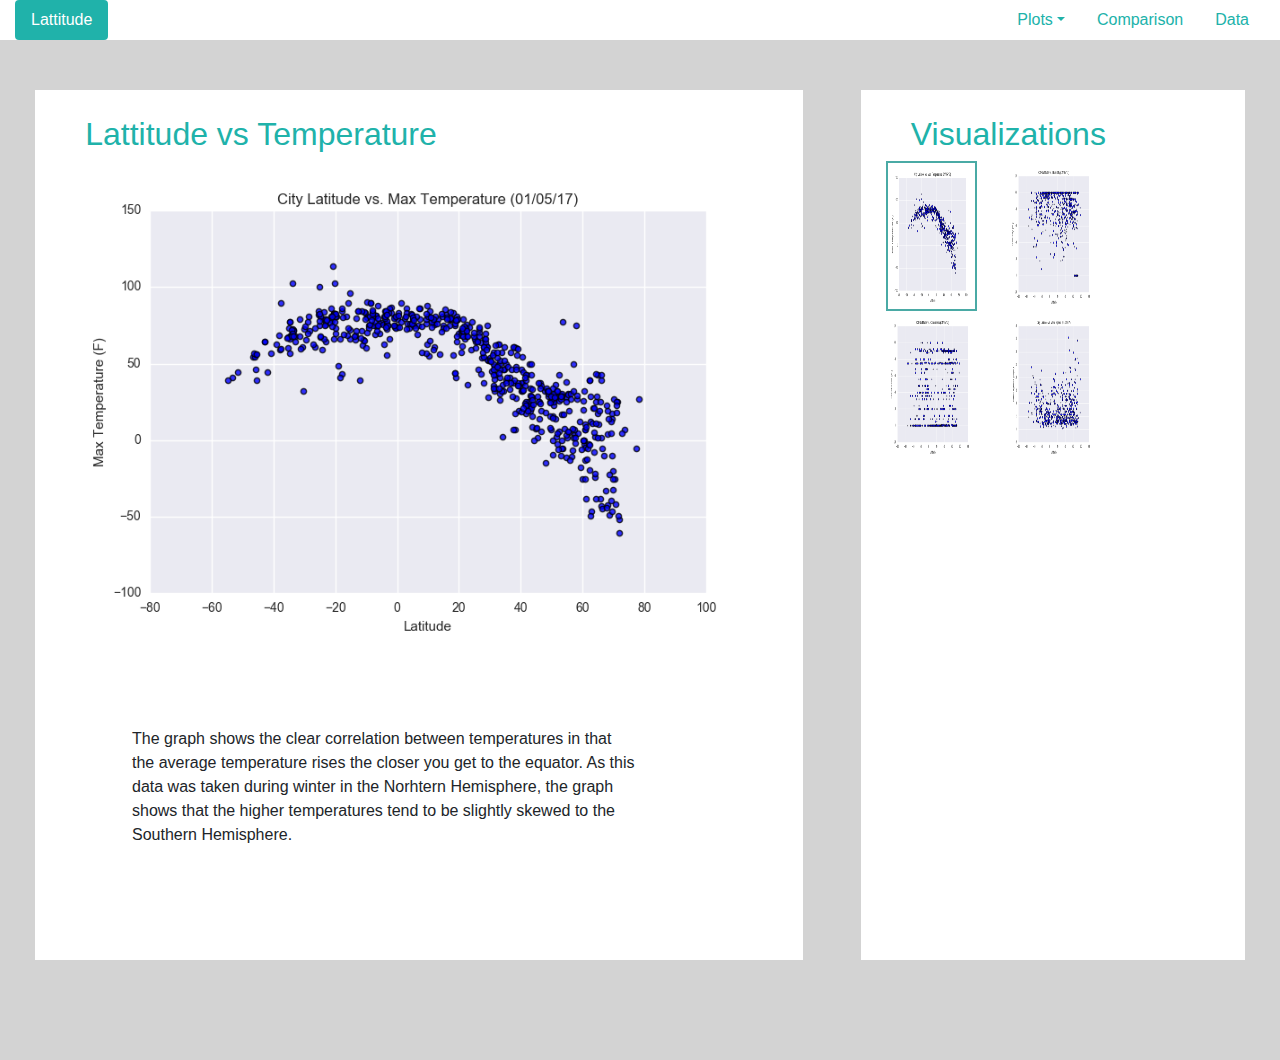
<file: HW09/fig1.html>
<!DOCTYPE html>
<html>
<head>
 <meta charset="UTF-8">
 <meta name="viewport" content="width=device-width, initial-scale=1, shrink-to-fit=no">
 <title>Homework 9</title>
 <link rel="stylesheet" href="https://stackpath.bootstrapcdn.com/bootstrap/4.3.1/css/bootstrap.min.css" integrity="sha384-ggOyR0iXCbMQv3Xipma34MD+dH/1fQ784/j6cY/iJTQUOhcWr7x9JvoRxT2MZw1T" crossorigin="anonymous">   
 <link rel="stylesheet" href="./assets/styles.css">
 <script src="https://code.jquery.com/jquery-3.3.1.slim.min.js" integrity="sha384-q8i/X+965DzO0rT7abK41JStQIAqVgRVzpbzo5smXKp4YfRvH+8abtTE1Pi6jizo" crossorigin="anonymous"></script>
 <script src="https://cdnjs.cloudflare.com/ajax/libs/popper.js/1.14.7/umd/popper.min.js" integrity="sha384-UO2eT0CpHqdSJQ6hJty5KVphtPhzWj9WO1clHTMGa3JDZwrnQq4sF86dIHNDz0W1" crossorigin="anonymous"></script>
 <script src="https://stackpath.bootstrapcdn.com/bootstrap/4.3.1/js/bootstrap.min.js" integrity="sha384-JjSmVgyd0p3pXB1rRibZUAYoIIy6OrQ6VrjIEaFf/nJGzIxFDsf4x0xIM+B07jRM" crossorigin="anonymous"></script>

 <div class="container-fluid navbar-formats col-md-12" >
        <ul class="nav nav-pills">
         <li class="nav-item">
          <a class="nav-link active" href="./index.html">Lattitude</a>
         </li>
         <li class="nav-item dropdown ml-md-auto navbar-formats">
          <a class="nav-link dropdown-toggle" href="http://example.com" id="navbarDropdownMenuLink" data-toggle="dropdown">Plots</a>
            <div class="dropdown-menu dropdown-menu-right" aria-labelledby="navbarDropdownMenuLink">
            <a class="dropdown-item" href="./fig1.html">Max Temperature</a> 
            <a class="dropdown-item" href="./fig2.html">Humidity</a> 
            <a class="dropdown-item" href="./fig3.html">Cloudiness</a>
            <a class="dropdown-item" href="./fig4.html">Windspeed</a>
            </div>
         </li>
         <li class="nav-item">
          <a class="nav-link" href="./comparison.html">Comparison</a>
         </li>
         <li class="nav-item">
          <a class="nav-link" href="./data.html">Data</a>
         </li>
        </ul>
       </div>
</head>

<body>
<div class="container outer-container col-md-12">
       <div class="row">
       <div class="container container-left col-md-8">
              <div class="box-title">
                     <h2>Lattitude vs Temperature</h2>
              </div>                     
              <img class="img-fluid" alt="Lat vs Temp" src="./assets/images/Fig1.png" />
              <p class="visualization-text">The graph shows the clear correlation between temperatures in that the average temperature rises the closer you get to the equator. As this data was taken during winter in the Norhtern Hemisphere, the graph shows that the higher temperatures tend to be slightly skewed to the Southern Hemisphere. 
              </p>
       </div>


       <div class="container container-right col-md-4">
                     <h2 class="box-title">Visualizations</h2>
                     <div class="row">
                         <div class="col-md-4">
                             <a href="./fig1.html"><img class="img-fluid images active" alt="Lat vs Temp" src="./assets/images/Fig1.png" /></a>
                         </div>
                         <div class="col-md-4">
                             <a href="./fig2.html"><img class="img-fluid images" alt="Lat vs Humidity" src="./assets/images/Fig2.png" /></a>
                         </div>
                     </div>
                     <div class="row">
                         <div class="col-md-4">
                             <a href="./fig3.html"><img class="img-fluid images" alt="Lat vs Cloudiness" src="./assets/images/Fig3.png" /></a>
                         </div>
                         <div class="col-md-4">
                             <a href="./fig4.html"><img class="img-fluid images" alt="Lat vs Windspeed" src="./assets/images/Fig4.png" /></a>
                         </div>
                     </div>
                 </div>
       </div>
</div>
</body>
</file>
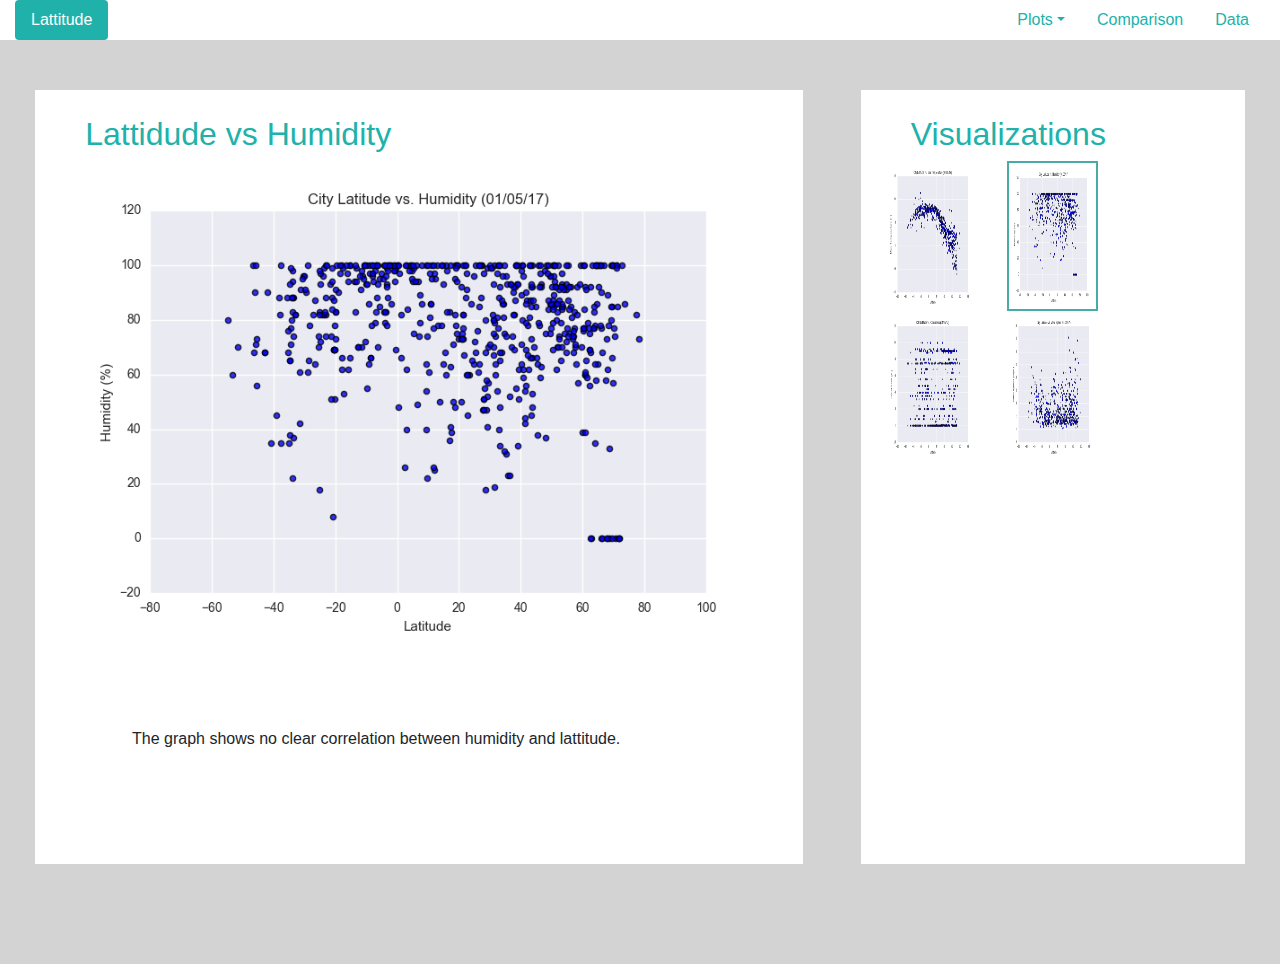
<file: HW09/fig2.html>
<!DOCTYPE html>
<html>
<head>
 <meta charset="UTF-8">
 <meta name="viewport" content="width=device-width, initial-scale=1, shrink-to-fit=no">
 <title>Homework 9</title>
 <link rel="stylesheet" href="https://stackpath.bootstrapcdn.com/bootstrap/4.3.1/css/bootstrap.min.css" integrity="sha384-ggOyR0iXCbMQv3Xipma34MD+dH/1fQ784/j6cY/iJTQUOhcWr7x9JvoRxT2MZw1T" crossorigin="anonymous">   
 <link rel="stylesheet" href="./assets/styles.css">
 <script src="https://code.jquery.com/jquery-3.3.1.slim.min.js" integrity="sha384-q8i/X+965DzO0rT7abK41JStQIAqVgRVzpbzo5smXKp4YfRvH+8abtTE1Pi6jizo" crossorigin="anonymous"></script>
 <script src="https://cdnjs.cloudflare.com/ajax/libs/popper.js/1.14.7/umd/popper.min.js" integrity="sha384-UO2eT0CpHqdSJQ6hJty5KVphtPhzWj9WO1clHTMGa3JDZwrnQq4sF86dIHNDz0W1" crossorigin="anonymous"></script>
 <script src="https://stackpath.bootstrapcdn.com/bootstrap/4.3.1/js/bootstrap.min.js" integrity="sha384-JjSmVgyd0p3pXB1rRibZUAYoIIy6OrQ6VrjIEaFf/nJGzIxFDsf4x0xIM+B07jRM" crossorigin="anonymous"></script>

 <div class="container-fluid navbar-formats col-md-12" >
        <ul class="nav nav-pills">
         <li class="nav-item">
          <a class="nav-link active" href="./index.html">Lattitude</a>
         </li>
         <li class="nav-item dropdown ml-md-auto navbar-formats">
          <a class="nav-link dropdown-toggle" href="http://example.com" id="navbarDropdownMenuLink" data-toggle="dropdown">Plots</a>
            <div class="dropdown-menu dropdown-menu-right" aria-labelledby="navbarDropdownMenuLink">
            <a class="dropdown-item" href="./fig1.html">Max Temperature</a> 
            <a class="dropdown-item" href="./fig2.html">Humidity</a> 
            <a class="dropdown-item" href="./fig3.html">Cloudiness</a>
            <a class="dropdown-item" href="./fig4.html">Windspeed</a>
            </div>
         </li>
         <li class="nav-item">
          <a class="nav-link" href="./comparison.html">Comparison</a>
         </li>
         <li class="nav-item">
          <a class="nav-link" href="./data.html">Data</a>
         </li>
        </ul>
       </div>
</head>

<body>
<div class="container outer-container col-md-12">
       <div class="row">
       <div class="container container-left col-md-8">
              <div class="box-title">
                     <h2>Lattidude vs Humidity</h2>
              </div>                     
              <img class="img-fluid" alt="Lat vs Humidity" src="./assets/images/Fig2.png" />
              <p class="visualization-text">The graph shows no clear correlation between humidity and lattitude. 
              </p>
       </div>


       <div class="container container-right col-md-4">
                     <h2 class="box-title">Visualizations</h2>
                     <div class="row">
                         <div class="col-md-4">
                             <a href="./fig1.html"><img class="img-fluid images" alt="Lat vs Temp" src="./assets/images/Fig1.png" /></a>
                         </div>
                         <div class="col-md-4">
                             <a href="./fig2.html"><img class="img-fluid images active" alt="Lat vs Humidity" src="./assets/images/Fig2.png" /></a>
                         </div>
                     </div>
                     <div class="row">
                         <div class="col-md-4">
                             <a href="./fig3.html"><img class="img-fluid images" alt="Lat vs Cloudiness" src="./assets/images/Fig3.png" /></a>
                         </div>
                         <div class="col-md-4">
                             <a href="./fig4.html"><img class="img-fluid images" alt="Lat vs Windspeed" src="./assets/images/Fig4.png" /></a>
                         </div>
                     </div>
                 </div>
       </div>
</div>
</body>
</file>
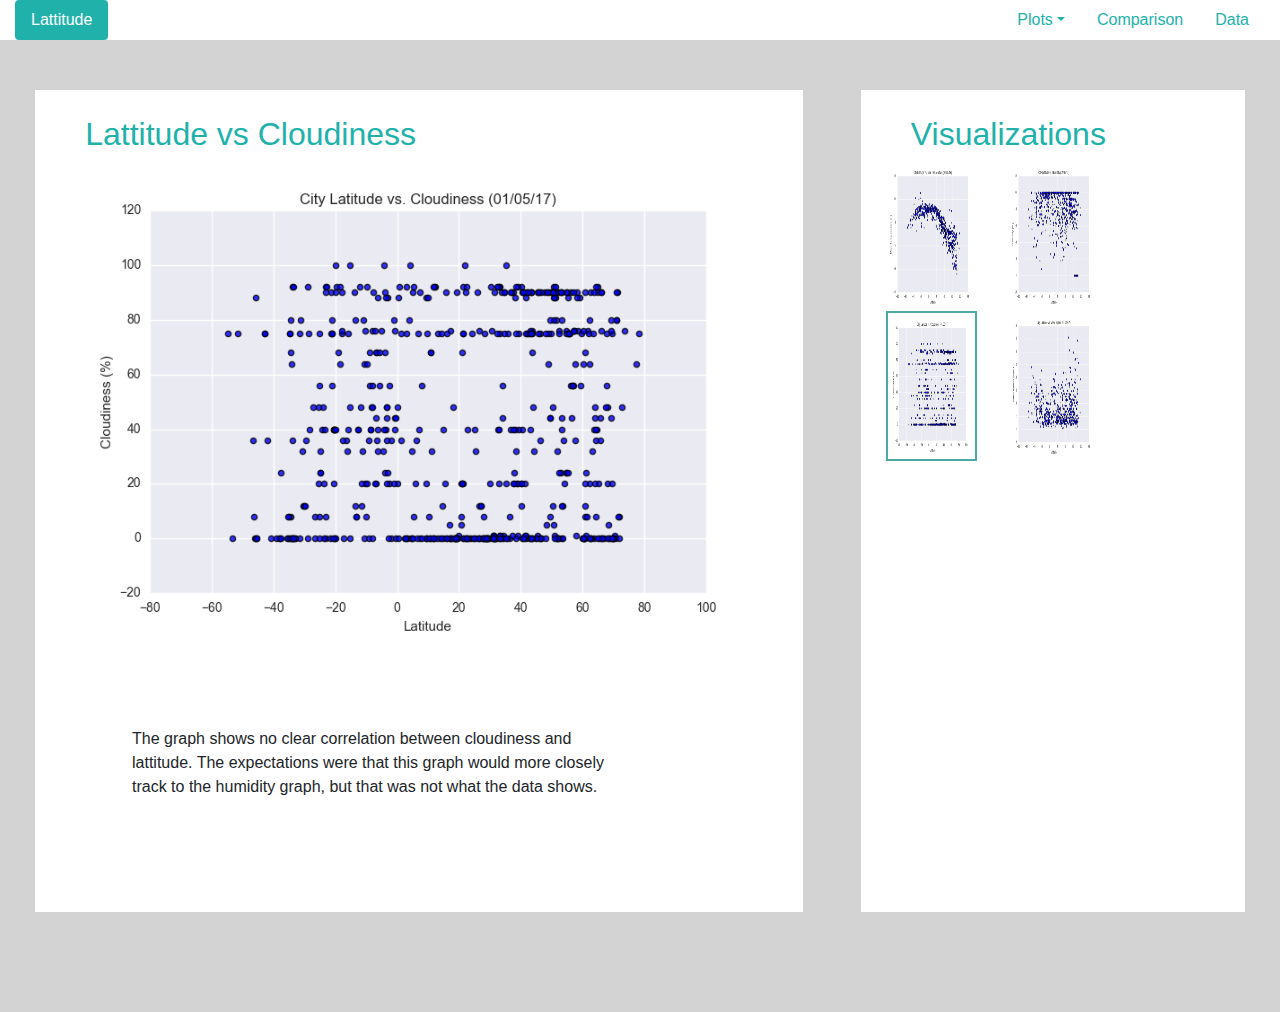
<file: HW09/fig3.html>
<!DOCTYPE html>
<html>
<head>
 <meta charset="UTF-8">
 <meta name="viewport" content="width=device-width, initial-scale=1, shrink-to-fit=no">
 <title>Homework 9</title>
 <link rel="stylesheet" href="https://stackpath.bootstrapcdn.com/bootstrap/4.3.1/css/bootstrap.min.css" integrity="sha384-ggOyR0iXCbMQv3Xipma34MD+dH/1fQ784/j6cY/iJTQUOhcWr7x9JvoRxT2MZw1T" crossorigin="anonymous">   
 <link rel="stylesheet" href="./assets/styles.css">
 <script src="https://code.jquery.com/jquery-3.3.1.slim.min.js" integrity="sha384-q8i/X+965DzO0rT7abK41JStQIAqVgRVzpbzo5smXKp4YfRvH+8abtTE1Pi6jizo" crossorigin="anonymous"></script>
 <script src="https://cdnjs.cloudflare.com/ajax/libs/popper.js/1.14.7/umd/popper.min.js" integrity="sha384-UO2eT0CpHqdSJQ6hJty5KVphtPhzWj9WO1clHTMGa3JDZwrnQq4sF86dIHNDz0W1" crossorigin="anonymous"></script>
 <script src="https://stackpath.bootstrapcdn.com/bootstrap/4.3.1/js/bootstrap.min.js" integrity="sha384-JjSmVgyd0p3pXB1rRibZUAYoIIy6OrQ6VrjIEaFf/nJGzIxFDsf4x0xIM+B07jRM" crossorigin="anonymous"></script>

 <div class="container-fluid navbar-formats col-md-12" >
        <ul class="nav nav-pills">
         <li class="nav-item">
          <a class="nav-link active" href="./index.html">Lattitude</a>
         </li>
         <li class="nav-item dropdown ml-md-auto navbar-formats">
          <a class="nav-link dropdown-toggle" href="http://example.com" id="navbarDropdownMenuLink" data-toggle="dropdown">Plots</a>
            <div class="dropdown-menu dropdown-menu-right" aria-labelledby="navbarDropdownMenuLink">
            <a class="dropdown-item" href="./fig1.html">Max Temperature</a> 
            <a class="dropdown-item" href="./fig2.html">Humidity</a> 
            <a class="dropdown-item" href="./fig3.html">Cloudiness</a>
            <a class="dropdown-item" href="./fig4.html">Windspeed</a>
            </div>
         </li>
         <li class="nav-item">
          <a class="nav-link" href="./comparison.html">Comparison</a>
         </li>
         <li class="nav-item">
          <a class="nav-link" href="./data.html">Data</a>
         </li>
        </ul>
       </div>
</head>

<body>
<div class="container outer-container col-md-12">
       <div class="row">
       <div class="container container-left col-md-8">
              <div class="box-title">
                     <h2>Lattitude vs Cloudiness</h2>
              </div>                     
              <img class="img-fluid" alt="Lat vs Cloudiness" src="./assets/images/Fig3.png" />
              <p class="visualization-text">The graph shows no clear correlation between cloudiness and lattitude. The expectations were that this graph would more closely track to the humidity graph, but that was not what the data shows.
              </p>
       </div>


       <div class="container container-right col-md-4">
                     <h2 class="box-title">Visualizations</h2>
                     <div class="row">
                         <div class="col-md-4">
                             <a href="./fig1.html"><img class="img-fluid images" alt="Lat vs Temp" src="./assets/images/Fig1.png" /></a>
                         </div>
                         <div class="col-md-4">
                             <a href="./fig2.html"><img class="img-fluid images" alt="Lat vs Humidity" src="./assets/images/Fig2.png" /></a>
                         </div>
                     </div>
                     <div class="row">
                         <div class="col-md-4">
                             <a href="./fig3.html"><img class="img-fluid images active" alt="Lat vs Cloudiness" src="./assets/images/Fig3.png" /></a>
                         </div>
                         <div class="col-md-4">
                             <a href="./fig4.html"><img class="img-fluid images" alt="Lat vs Windspeed" src="./assets/images/Fig4.png" /></a>
                         </div>
                     </div>
                 </div>
       </div>
</div>
</body>
</file>
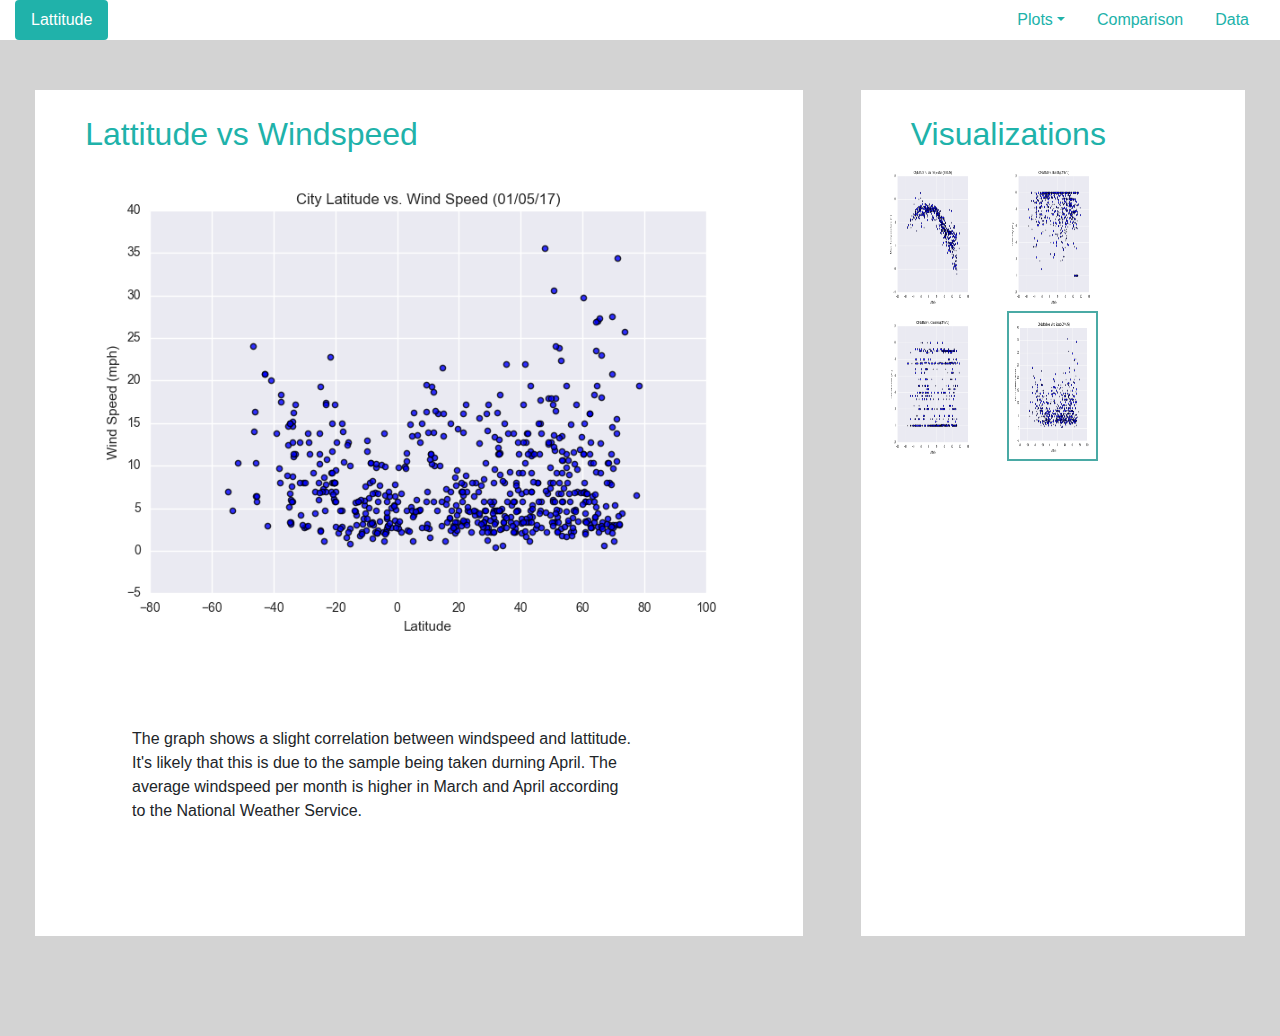
<file: HW09/fig4.html>
<!DOCTYPE html>
<html>
<head>
 <meta charset="UTF-8">
 <meta name="viewport" content="width=device-width, initial-scale=1, shrink-to-fit=no">
 <title>Homework 9</title>
 <link rel="stylesheet" href="https://stackpath.bootstrapcdn.com/bootstrap/4.3.1/css/bootstrap.min.css" integrity="sha384-ggOyR0iXCbMQv3Xipma34MD+dH/1fQ784/j6cY/iJTQUOhcWr7x9JvoRxT2MZw1T" crossorigin="anonymous">   
 <link rel="stylesheet" href="./assets/styles.css">
 <script src="https://code.jquery.com/jquery-3.3.1.slim.min.js" integrity="sha384-q8i/X+965DzO0rT7abK41JStQIAqVgRVzpbzo5smXKp4YfRvH+8abtTE1Pi6jizo" crossorigin="anonymous"></script>
 <script src="https://cdnjs.cloudflare.com/ajax/libs/popper.js/1.14.7/umd/popper.min.js" integrity="sha384-UO2eT0CpHqdSJQ6hJty5KVphtPhzWj9WO1clHTMGa3JDZwrnQq4sF86dIHNDz0W1" crossorigin="anonymous"></script>
 <script src="https://stackpath.bootstrapcdn.com/bootstrap/4.3.1/js/bootstrap.min.js" integrity="sha384-JjSmVgyd0p3pXB1rRibZUAYoIIy6OrQ6VrjIEaFf/nJGzIxFDsf4x0xIM+B07jRM" crossorigin="anonymous"></script>

 <div class="container-fluid navbar-formats col-md-12" >
        <ul class="nav nav-pills">
         <li class="nav-item">
          <a class="nav-link active" href="./index.html">Lattitude</a>
         </li>
         <li class="nav-item dropdown ml-md-auto navbar-formats">
          <a class="nav-link dropdown-toggle" href="http://example.com" id="navbarDropdownMenuLink" data-toggle="dropdown">Plots</a>
            <div class="dropdown-menu dropdown-menu-right" aria-labelledby="navbarDropdownMenuLink">
            <a class="dropdown-item" href="./fig1.html">Max Temperature</a> 
            <a class="dropdown-item" href="./fig2.html">Humidity</a> 
            <a class="dropdown-item" href="./fig3.html">Cloudiness</a>
            <a class="dropdown-item" href="./fig4.html">Windspeed</a>
            </div>
         </li>
         <li class="nav-item">
          <a class="nav-link" href="./comparison.html">Comparison</a>
         </li>
         <li class="nav-item">
          <a class="nav-link" href="./data.html">Data</a>
         </li>
        </ul>
       </div>
</head>

<body>
<div class="container outer-container col-md-12">
       <div class="row">
       <div class="container container-left col-md-8">
              <div class="box-title">
                     <h2>Lattitude vs Windspeed</h2>
              </div>                     
              <img class="img-fluid" alt="Lat vs Windspeed" src="./assets/images/Fig4.png" />
              <p class="visualization-text">The graph shows a slight correlation between windspeed and lattitude. It's likely that this is due to the sample being taken durning April. The average windspeed per month is higher in March and April according to the National Weather Service. 
              </p>
       </div>


       <div class="container container-right col-md-4">
                     <h2 class="box-title">Visualizations</h2>
                     <div class="row">
                         <div class="col-md-4">
                             <a href="./fig1.html"><img class="img-fluid images" alt="Lat vs Temp" src="./assets/images/Fig1.png" /></a>
                         </div>
                         <div class="col-md-4">
                             <a href="./fig2.html"><img class="img-fluid images" alt="Lat vs Humidity" src="./assets/images/Fig2.png" /></a>
                         </div>
                     </div>
                     <div class="row">
                         <div class="col-md-4">
                             <a href="./fig3.html"><img class="img-fluid images" alt="Lat vs Cloudiness" src="./assets/images/Fig3.png" /></a>
                         </div>
                         <div class="col-md-4">
                             <a href="./fig4.html"><img class="img-fluid images active" alt="Lat vs Windspeed" src="./assets/images/Fig4.png" /></a>
                         </div>
                     </div>
                 </div>
       </div>
</div>
</body>
</file>
<file: HW09/assets/styles.css>
/* Overall Body stuff is mostly background collor */
body {
    /* Making color happen */
    margin-bottom: 100px;
    background-color: lightgrey;
}  

/* Navbar formatting */

/* navbar background color*/
.navbar-formats{
    background-color:white;
}

/* main button and when dropdown is pressed coloring */
.nav-pills .nav-link.active, .nav-pills .show>.nav-link {
    background-color:lightseagreen !important;
    color:white !important;
}

/* navbar plain link colors */
.nav-link{
    color:lightseagreen !important;
}

/* this makes page outer border */
.outer-container{
    width:90%
}

/* main page container */
.container-left{
    background-color:white;
    padding:25px;
    margin-top:50px;
    margin-left:-2.5%;
    width:90%;
}

/* main page container */
.container-right{
    background-color:white;
    padding:25px;
    margin-top:50px;
    margin-right:-2.5%;
    width:90%;
}

/* titles on all pages */
.box-title{
    color: lightseagreen;
    padding-left:25px;
}

/* data page formatting */
.data-page-format{
    background-color:white;
    width:90%;
    margin-left:5%;
    margin-top:50px;
    padding:25px;
    box-align: center;
}

@media only screen and (max-width: 767px) {
    /* override default class styling for positioning/padding */
  
    .description-content {
      /* Box-model */
      padding: 0;
  
      /* Positioning */
      margin-top: 0;
    }

    .container-left{
        width:100%;
        margin-top:0px;
        margin-left:0%;
    }

    .container-right{
        width:100%;
        margin-top:0px;
        margin-left:0%;
    }

    body{
        background-color:white;
    }
}

.images{
    width: 150px;
    height: 150px;
}  

.images:hover {
        opacity: 0.5;
}
      
.images.active {
        border: 2px solid #4aaaa5;
}

.visualization-text{
    padding: 10%;
    width:90%;
}

.comparison-images{
    width: 500px;
    height: 500px;
}
</file>
